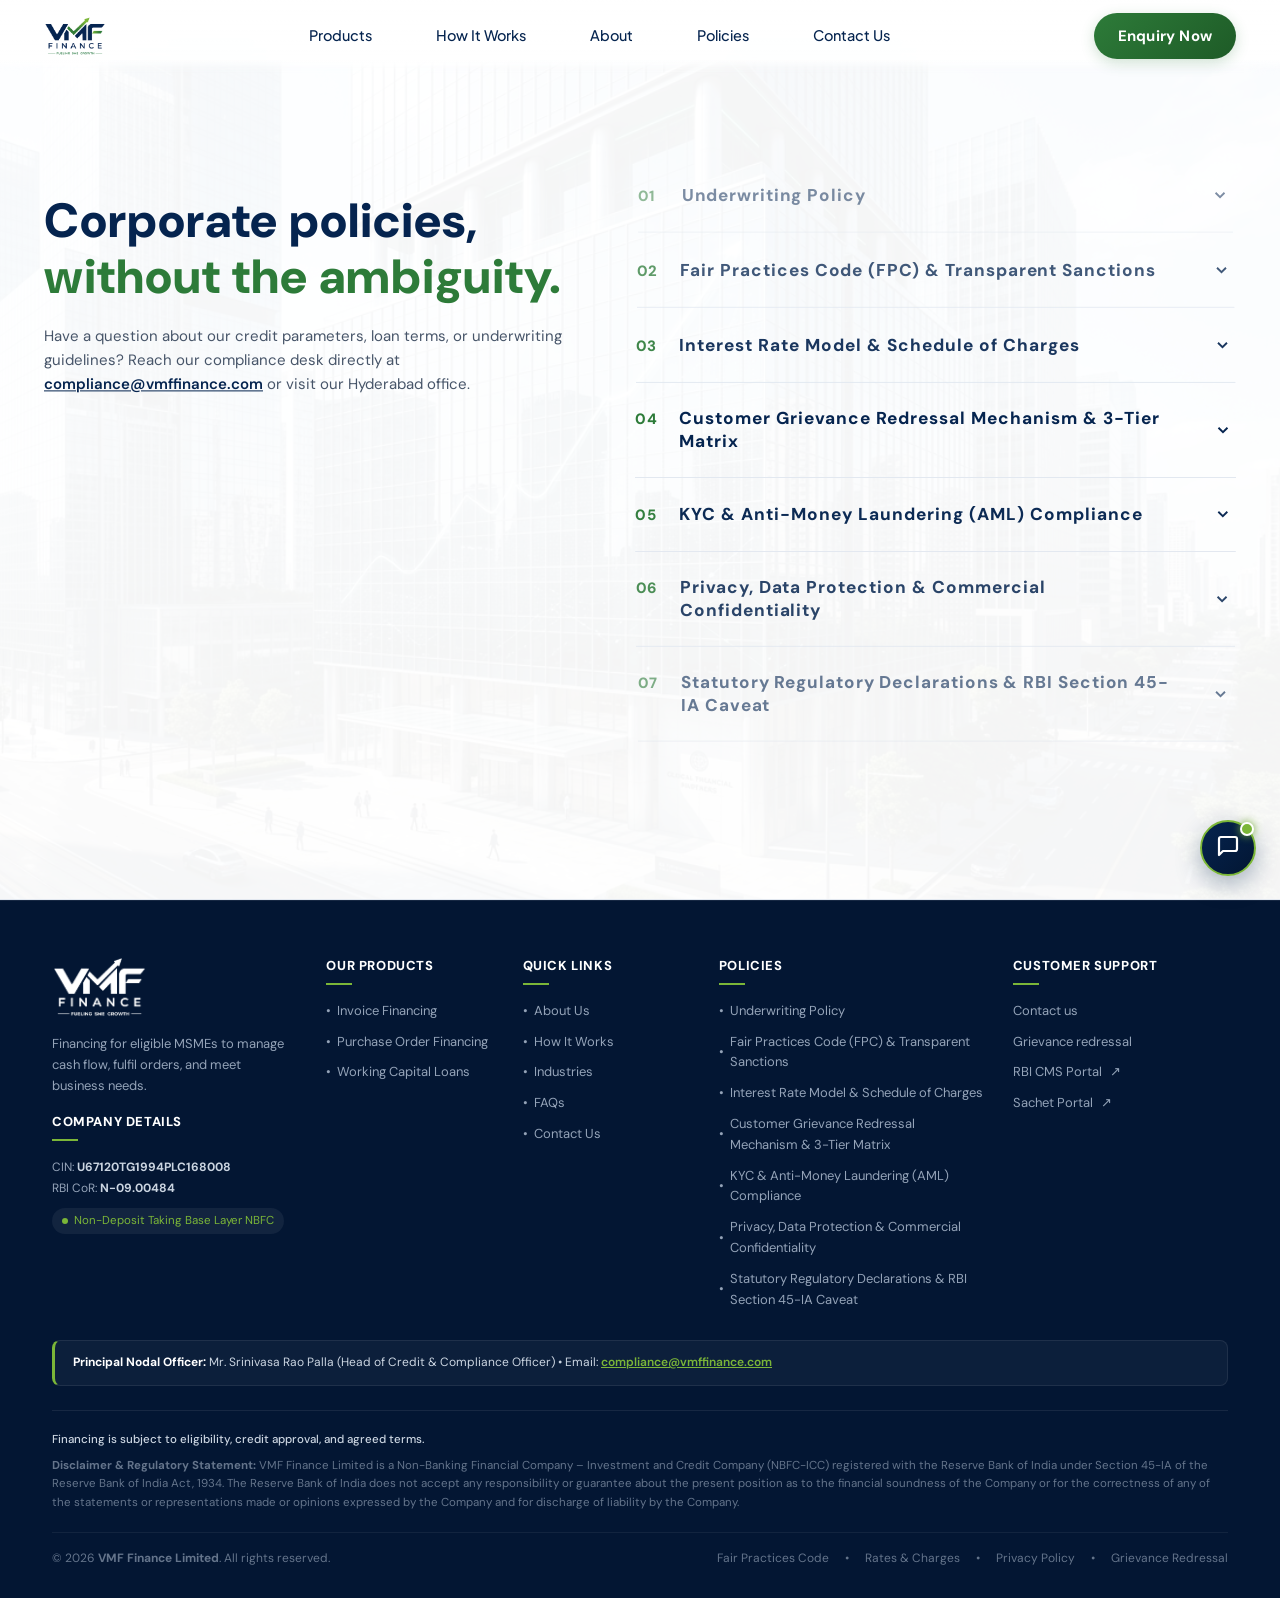
<file: policies.html>
<!DOCTYPE html>
<html lang="en">
<head>
  <meta charset="UTF-8">
  <meta name="viewport" content="width=device-width, initial-scale=1.0">
  <title>Corporate Policies & Governance | VMF Finance Limited</title>
  <meta name="description" content="Official Corporate Policies, Fair Practices Code, Credit Underwriting Framework, and Grievance Redressal Mechanism of VMF Finance Limited, an RBI-registered NBFC-ICC.">
  <link rel="preconnect" href="https://fonts.googleapis.com">
  <link rel="preconnect" href="https://fonts.gstatic.com" crossorigin>
  <link href="https://fonts.googleapis.com/css2?family=DM+Sans:ital,opsz,wght@0,9..40,100..1000;1,9..40,100..1000&family=Plus+Jakarta+Sans:wght@400;500;600;700;800&display=swap" rel="stylesheet">
  <link rel="icon" type="image/svg+xml" href="favicon.svg">
  <link rel="stylesheet" href="styles.css">
  <link rel="stylesheet" href="fintech-modern.css">
  <script>
    if ('scrollRestoration' in history) {
      history.scrollRestoration = 'manual';
    }
    function handlePolicyHash() {
      if (window.location.hash) {
        try {
          const target = document.querySelector(window.location.hash);
          if (target && target.classList.contains('arc-accordion-item')) {
            document.querySelectorAll('.arc-accordion-item.open').forEach(el => el.classList.remove('open'));
            target.classList.add('open');
            setTimeout(() => {
              target.scrollIntoView({ behavior: 'smooth', block: 'center' });
            }, 300);
          }
        } catch (e) {}
      }
    }
    window.addEventListener('DOMContentLoaded', handlePolicyHash);
    window.addEventListener('hashchange', handlePolicyHash);
  </script>
</head>
<body>

  <!-- Fixed Header Wrapper: Transparent Navbar with Fixed Position on Scroll -->
  <div class="site-header-fixed" id="siteHeader">
    <!-- Fixed Navbar (Transparent Background, Persistent on Scroll) -->
    <header class="main-nav" id="mainNavbar">
      <div class="container nav-flex">
        <a href="index.html" class="brand" title="VMF Finance Limited" aria-label="VMF Finance Limited Home">
          <img src="assets/vmf-logo-transparent.png" alt="VMF Finance Limited" class="brand-logo-img">
        </a>
        <nav class="nav-links" id="mainNavLinks">
          <a href="index.html#products" onclick="closeMobileNav()">Products</a>
          <a href="index.html#how-we-finance" onclick="closeMobileNav()">How It Works</a>
          <a href="index.html#about" onclick="closeMobileNav()">About</a>
          <a href="policies.html" class="active">Policies</a>
          <a href="index.html#contact" onclick="closeMobileNav()">Contact Us</a>
        </nav>
        <div class="nav-actions">
          <a href="index.html#contact" class="btn-cta header-enquiry-btn" style="text-decoration: none;"><span>Enquiry Now</span></a>
          <button class="mobile-toggle-btn" id="mobileToggleBtn" onclick="toggleMobileNav()" aria-label="Toggle navigation menu">
            <svg class="icon-hamburger" width="22" height="22" viewBox="0 0 24 24" fill="none" stroke="currentColor" stroke-width="2.2"><line x1="3" y1="6" x2="21" y2="6"/><line x1="3" y1="12" x2="21" y2="12"/><line x1="3" y1="18" x2="21" y2="18"/></svg>
            <svg class="icon-close" width="22" height="22" viewBox="0 0 24 24" fill="none" stroke="currentColor" stroke-width="2.2" style="display: none;"><line x1="18" y1="6" x2="6" y2="18"/><line x1="6" y1="6" x2="18" y2="18"/></svg>
          </button>
        </div>
      </div>
    </header>
  </div>

  <!-- ============================================================
       EXECUTIVE SPLIT ACCORDION POLICY SECTION (HOMEPAGE LIGHT STYLE)
       ============================================================ -->
  <main class="arc-split-section" id="policies">
    <div class="container">
      <div class="arc-split-grid">
        
        <!-- Left Column: Sticky Editorial Heading & Support Help -->
        <div class="arc-sticky-left">
          <h1 class="arc-headline">
            <span class="arc-headline-line">Corporate policies,</span>
            <span class="arc-headline-line arc-headline-highlight">without the ambiguity.</span>
          </h1>
          <p class="arc-subtext">
            Have a question about our credit parameters, loan terms, or underwriting guidelines? Reach our compliance desk directly at <a href="mailto:compliance@vmffinance.com">compliance@vmffinance.com</a> or visit our Hyderabad office.
          </p>

        </div>

        <!-- Right Column: Numbered Accordion List (01 to 07) (Dim-to-Bright Focus) -->
        <reveal-wrapper mode="focus" selector=".arc-accordion-item" class="arc-accordion-list">

          <!-- 01: Credit & Underwriting Policy -->
          <div class="arc-accordion-item" id="underwriting-policy">
            <button class="arc-accordion-header" onclick="toggleArcItem(this)">
              <div class="arc-title-group">
                <span class="arc-item-num">01</span>
                <h3 class="arc-item-title">Underwriting Policy</h3>
              </div>
              <div class="arc-chevron">
                <svg width="18" height="18" viewBox="0 0 24 24" fill="none" stroke="currentColor" stroke-width="2.5"><polyline points="6 9 12 15 18 9"/></svg>
              </div>
            </button>
            <div class="arc-accordion-body">
              <div class="arc-inner-clause">
                <strong>Cash-Flow & Transaction Discipline:</strong>
                A business's ability to generate cash flow, fulfil orders, collect receivables and meet repayment obligations is central to a sound credit assessment. VMF evaluates relevant commercial transactions, financial performance, banking conduct, buyer relationships and other applicable credit parameters.
              </div>
              <div class="arc-inner-clause">
                <strong>Multi-Factor Evaluation Criteria:</strong>
                We assess genuine commercial delivery proof, debtor creditworthiness, 12-month banking conduct, and cash-flow turnaround speed rather than relying solely on arbitrary physical real-estate collateral.
              </div>
              <div class="arc-inner-clause" style="font-size: 12.5px; color: var(--text-muted); background: var(--bg); padding: 12px; border-radius: 8px; border: 1px dashed var(--border); line-height: 1.5;">
                *Security, personal/corporate guarantees, receivable assignment and other credit support may be required depending on the facility structure. Every financing proposal is subject to due diligence, eligibility criteria, credit sanction, and mutually agreed documentation.
              </div>
            </div>
          </div>

          <!-- 02: Fair Practices Code & Transparent Sanction Standards -->
          <div class="arc-accordion-item" id="fair-practices-code">
            <button class="arc-accordion-header" onclick="toggleArcItem(this)">
              <div class="arc-title-group">
                <span class="arc-item-num">02</span>
                <h3 class="arc-item-title">Fair Practices Code (FPC) & Transparent Sanctions</h3>
              </div>
              <div class="arc-chevron">
                <svg width="18" height="18" viewBox="0 0 24 24" fill="none" stroke="currentColor" stroke-width="2.5"><polyline points="6 9 12 15 18 9"/></svg>
              </div>
            </button>
            <div class="arc-accordion-body">
              <div class="arc-inner-clause">
                <strong>Transparent Sanction Terms Mandate:</strong>
                Prior to executing any credit arrangement, every eligible borrower receives an individualized sanction schedule disclosing the sanctioned limit, effective Annual Percentage Rate (APR), itemized fees, tenure, and transparent repayment schedules. There are zero hidden costs.
              </div>
              <div class="arc-inner-clause">
                <strong>Non-Discriminatory & Transparent Lending:</strong>
                VMF does not discriminate on grounds of gender, caste, religion, or community. Loan terms and communications are provided in clear, understandable language.
              </div>
              <div class="arc-inner-clause">
                <strong>Ethical Recovery Standards:</strong>
                All collections and client communications are conducted strictly during standard business hours (08:00 to 19:00). We adhere to non-coercive recovery practices that strictly respect borrower dignity and personal privacy.
              </div>
            </div>
          </div>

          <!-- 03: Interest Rate Model & Schedule of Charges -->
          <div class="arc-accordion-item" id="interest-rate-policy">
            <button class="arc-accordion-header" onclick="toggleArcItem(this)">
              <div class="arc-title-group">
                <span class="arc-item-num">03</span>
                <h3 class="arc-item-title">Interest Rate Model & Schedule of Charges</h3>
              </div>
              <div class="arc-chevron">
                <svg width="18" height="18" viewBox="0 0 24 24" fill="none" stroke="currentColor" stroke-width="2.5"><polyline points="6 9 12 15 18 9"/></svg>
              </div>
            </button>
            <div class="arc-accordion-body">
              <div class="arc-inner-clause">
                <strong>Risk-Graduated Pricing:</strong>
                Interest rates are determined using a disciplined risk-based pricing framework incorporating cost of funds, borrower risk rating, transaction liquidity, and underlying debtor credit enhancement.
              </div>
              <div class="arc-inner-clause">
                <strong>Schedule of Indicative Charges:</strong>
                <div class="arc-table-responsive">
                  <table class="arc-table-light">
                    <thead>
                      <tr>
                        <th>Component</th>
                        <th>Computation Basis</th>
                        <th>Disclosure Standard</th>
                      </tr>
                    </thead>
                    <tbody>
                      <tr>
                        <td><strong>Interest Rate</strong></td>
                        <td>Annualized percentage tied to risk tier</td>
                        <td>Explicitly disclosed in Sanction Letter</td>
                      </tr>
                      <tr>
                        <td><strong>Processing Fee</strong></td>
                        <td>One-time upfront fee on sanctioned facility</td>
                        <td>Deducted upon disbursement or paid pre-closing</td>
                      </tr>
                      <tr>
                        <td><strong>Statutory Charges</strong></td>
                        <td>Stamp duty, Franking & ROC filing</td>
                        <td>At actuals backed by statutory receipts</td>
                      </tr>
                      <tr>
                        <td><strong>Default Charges</strong></td>
                        <td>Reasonable penal charges on overdue amounts</td>
                        <td>Non-compounded; no capitalization into principal</td>
                      </tr>
                    </tbody>
                  </table>
                </div>
              </div>
              <div class="arc-inner-clause">
                <strong>Fair Lending Regulatory Compliance:</strong>
                In strict compliance with RBI circulars on Fair Lending Practice, penalty for delayed payment is levied strictly as 'penal charges' and not as compounded penal interest added to the loan balance.
              </div>
            </div>
          </div>

          <!-- 04: Customer Grievance Redressal Mechanism & 3-Tier Escalation -->
          <div class="arc-accordion-item" id="grievance-redressal">
            <button class="arc-accordion-header" onclick="toggleArcItem(this)">
              <div class="arc-title-group">
                <span class="arc-item-num">04</span>
                <h3 class="arc-item-title">Customer Grievance Redressal Mechanism & 3-Tier Matrix</h3>
              </div>
              <div class="arc-chevron">
                <svg width="18" height="18" viewBox="0 0 24 24" fill="none" stroke="currentColor" stroke-width="2.5"><polyline points="6 9 12 15 18 9"/></svg>
              </div>
            </button>
            <div class="arc-accordion-body">
              <div class="arc-inner-clause">
                <strong>Structured 3-Tier Escalation Architecture:</strong>
                Borrowers may escalate unresolved queries, service issues, or dispute matters through our formal escalation framework:
              </div>
              <div class="arc-inner-clause">
                <div class="arc-table-responsive">
                  <table class="arc-table-light">
                    <thead>
                      <tr>
                        <th>Escalation Level</th>
                        <th>Designated Authority & Contact</th>
                        <th>Resolution SLA</th>
                      </tr>
                    </thead>
                    <tbody>
                      <tr>
                        <td><strong>Level 1: Operations Support</strong></td>
                        <td>Branch Desk / Operations Email:<br><code style="color: var(--green); font-weight: 700; background: var(--green-light); padding: 2px 6px; border-radius: 4px;">operations@vmffinance.com</code></td>
                        <td>Within 7 Working Days</td>
                      </tr>
                      <tr>
                        <td><strong>Level 2: Principal Nodal Officer</strong></td>
                        <td>
                          <strong>Mr. Srinivasa Rao Palla</strong> (Head of Credit & Compliance Officer)<br>
                          Email: <code style="color: var(--green); font-weight: 700; background: var(--green-light); padding: 2px 6px; border-radius: 4px;">compliance@vmffinance.com</code><br>
                          5th Floor, The Park View, Gachibowli, Hyderabad – 500032
                        </td>
                        <td>Within 15 Working Days</td>
                      </tr>
                      <tr>
                        <td><strong>Level 3: RBI Ombudsman</strong></td>
                        <td>
                          Reserve Bank of India Integrated Ombudsman Scheme<br>
                          Complaint Management System (CMS): <a href="https://cms.rbi.org.in" target="_blank" rel="noopener" style="color: var(--navy); text-decoration: underline; font-weight: 600;">https://cms.rbi.org.in</a>
                        </td>
                        <td>If unresolved within 30 days</td>
                      </tr>
                    </tbody>
                  </table>
                </div>
              </div>
            </div>
          </div>

          <!-- 05: KYC & Anti-Money Laundering (AML) Compliance -->
          <div class="arc-accordion-item" id="kyc-aml-policy">
            <button class="arc-accordion-header" onclick="toggleArcItem(this)">
              <div class="arc-title-group">
                <span class="arc-item-num">05</span>
                <h3 class="arc-item-title">KYC & Anti-Money Laundering (AML) Compliance</h3>
              </div>
              <div class="arc-chevron">
                <svg width="18" height="18" viewBox="0 0 24 24" fill="none" stroke="currentColor" stroke-width="2.5"><polyline points="6 9 12 15 18 9"/></svg>
              </div>
            </button>
            <div class="arc-accordion-body">
              <div class="arc-inner-clause">
                <strong>Customer Due Diligence (CDD) Standards:</strong>
                VMF complies with the Prevention of Money Laundering Act (PMLA), 2002 and RBI KYC Master Directions. Prior to credit sanction, all applicants must submit verified business registration (Certificate of Incorporation / Partnership Deed / Udyam Certificate), PAN, GSTIN, registered address proof, and identify Natural Persons qualifying as Ultimate Beneficial Owners (UBO).
              </div>
              <div class="arc-inner-clause">
                <strong>Ongoing Transaction Monitoring:</strong>
                Credit facilities are disbursed and repaid solely through verifiable institutional banking channels to prevent financial fraud and ensure complete commercial authenticity.
              </div>
            </div>
          </div>

          <!-- 06: Privacy, Data Protection & Commercial Confidentiality -->
          <div class="arc-accordion-item" id="privacy-policy">
            <button class="arc-accordion-header" onclick="toggleArcItem(this)">
              <div class="arc-title-group">
                <span class="arc-item-num">06</span>
                <h3 class="arc-item-title">Privacy, Data Protection & Commercial Confidentiality</h3>
              </div>
              <div class="arc-chevron">
                <svg width="18" height="18" viewBox="0 0 24 24" fill="none" stroke="currentColor" stroke-width="2.5"><polyline points="6 9 12 15 18 9"/></svg>
              </div>
            </button>
            <div class="arc-accordion-body">
              <div class="arc-inner-clause">
                <strong>Confidentiality of Commercial Information:</strong>
                We understand that trade invoices, supplier contracts, purchase orders, buyer lists, and bank statements represent sensitive commercial property. VMF maintains rigorous physical, technical, and operational safeguards to protect customer data.
              </div>
              <div class="arc-inner-clause">
                <strong>Restricted Information Sharing:</strong>
                Borrower financial records are accessed strictly for credit appraisal, facility servicing, statutory reporting to authorized Credit Information Companies (CIBIL, Experian, CRIF High Mark, Equifax), and compliance with judicial or regulatory authorities under applicable laws.
              </div>
            </div>
          </div>

          <!-- 07: Statutory RBI Regulatory Declarations & Section 45-IA Caveat -->
          <div class="arc-accordion-item" id="statutory-declarations">
            <button class="arc-accordion-header" onclick="toggleArcItem(this)">
              <div class="arc-title-group">
                <span class="arc-item-num">07</span>
                <h3 class="arc-item-title">Statutory Regulatory Declarations & RBI Section 45-IA Caveat</h3>
              </div>
              <div class="arc-chevron">
                <svg width="18" height="18" viewBox="0 0 24 24" fill="none" stroke="currentColor" stroke-width="2.5"><polyline points="6 9 12 15 18 9"/></svg>
              </div>
            </button>
            <div class="arc-accordion-body">
              <div class="arc-inner-clause">
                <strong>Corporate Identity & Statutory Registration:</strong><br>
                &bull; <strong>Legal Name:</strong> VMF Finance Limited<br>
                &bull; <strong>Corporate Identity Number (CIN):</strong> U67120TG1994PLC168008<br>
                &bull; <strong>RBI Certificate of Registration (CoR):</strong> N-09.00484<br>
                &bull; <strong>Date of Registration:</strong> 09 February 1994<br>
                &bull; <strong>Classification:</strong> Non-Banking Financial Company – Investment & Credit Company (NBFC-ICC), Non-Deposit Taking<br>
                &bull; <strong>Regulatory Layer:</strong> Base Layer under RBI Scale-Based Regulation
              </div>
              <div class="arc-inner-clause" style="background: var(--bg); padding: 14px; border-radius: 8px; border: 1px solid var(--border); font-size: 12.5px; color: var(--text-muted); line-height: 1.6;">
                <strong style="color: var(--navy);">Statutory Regulatory Oversight:</strong><br>
                Operating in strict adherence to Section 45-IA of the RBI Act, 1934 and Master Directions for Base Layer NBFC-ICCs. Formal regulatory disclaimers and statutory notices are permanently maintained in the institutional footnote below.
              </div>
            </div>
          </div>

        </reveal-wrapper>
      </div>
    </div>
  </main>

  <!-- ============================================================
       PERFECTED INSTITUTIONAL FOOTER
       ============================================================ -->
  <footer class="site-footer">
    <div class="container">
      <div class="footer-grid">
        <!-- Col 1: About VMF & Company Details -->
        <div>
          <div class="footer-brand">
            <img src="assets/vmf-logo-white.png" alt="VMF Finance Limited" class="footer-logo-img">
          </div>
          <p style="line-height: 1.6; margin-bottom: 16px; font-size: 13px; color: #94A3B8;">
            Financing for eligible MSMEs to manage cash flow, fulfil orders, and meet business needs.
          </p>
          <div class="footer-col-title" style="margin-top: 14px;">Company Details</div>
          <div style="font-size: 12px; color: #94A3B8; line-height: 1.7; margin-bottom: 10px;">
            CIN: <strong style="color: #CBD5E1;">U67120TG1994PLC168008</strong><br>
            RBI CoR: <strong style="color: #CBD5E1;">N-09.00484</strong>
          </div>
          <div style="display: inline-flex; align-items: center; gap: 6px; font-size: 11.5px; background: rgba(255,255,255,0.06); padding: 4px 10px; border-radius: 999px; color: var(--lime);">
            <span style="width: 6px; height: 6px; border-radius: 50%; background: var(--lime);"></span>
            Non-Deposit Taking Base Layer NBFC
          </div>
        </div>

        <!-- Col 2: Our Products -->
        <div>
          <div class="footer-col-title">Our Products</div>
          <ul class="footer-links-list">
            <li><a href="index.html#products"><span>&bull;</span> Invoice Financing</a></li>
            <li><a href="index.html#products"><span>&bull;</span> Purchase Order Financing</a></li>
            <li><a href="index.html#products"><span>&bull;</span> Working Capital Loans</a></li>
          </ul>
        </div>

        <!-- Col 3: Quick Links (Down by down vertical list) -->
        <div>
          <div class="footer-col-title">Quick Links</div>
          <ul class="footer-links-list">
            <li><a href="index.html#about"><span>&bull;</span> About Us</a></li>
            <li><a href="index.html#how-we-finance"><span>&bull;</span> How It Works</a></li>
            <li><a href="index.html#industries"><span>&bull;</span> Industries</a></li>
            <li><a href="index.html#faq"><span>&bull;</span> FAQs</a></li>
            <li><a href="index.html#contact"><span>&bull;</span> Contact Us</a></li>
          </ul>
        </div>

        <!-- Col 4: Policies -->
        <div>
          <div class="footer-col-title">Policies</div>
          <ul class="footer-links-list">
            <li><a href="policies.html#underwriting-policy"><span>&bull;</span> Underwriting Policy</a></li>
            <li><a href="policies.html#fair-practices-code"><span>&bull;</span> Fair Practices Code (FPC) &amp; Transparent Sanctions</a></li>
            <li><a href="policies.html#interest-rate-policy"><span>&bull;</span> Interest Rate Model &amp; Schedule of Charges</a></li>
            <li><a href="policies.html#grievance-redressal"><span>&bull;</span> Customer Grievance Redressal Mechanism &amp; 3-Tier Matrix</a></li>
            <li><a href="policies.html#kyc-aml-policy"><span>&bull;</span> KYC &amp; Anti-Money Laundering (AML) Compliance</a></li>
            <li><a href="policies.html#privacy-policy"><span>&bull;</span> Privacy, Data Protection &amp; Commercial Confidentiality</a></li>
            <li><a href="policies.html#statutory-declarations"><span>&bull;</span> Statutory Regulatory Declarations &amp; RBI Section 45-IA Caveat</a></li>
          </ul>
        </div>

        <!-- Col 5: Customer Support -->
        <div>
          <div class="footer-col-title">Customer support</div>
          <ul class="footer-links-list">
            <li><a href="index.html#contact">Contact us</a></li>
            <li><a href="#grievance-redressal">Grievance redressal</a></li>
            <li><a href="https://cms.rbi.org.in" target="_blank" rel="noopener noreferrer">RBI CMS Portal <span style="font-family: system-ui, sans-serif; font-size: 13px; margin-left: 2px;">↗</span></a></li>
            <li><a href="https://sachet.rbi.org.in" target="_blank" rel="noopener noreferrer">Sachet Portal <span style="font-family: system-ui, sans-serif; font-size: 13px; margin-left: 2px;">↗</span></a></li>
          </ul>
        </div>
      </div>
      <!-- Grievance Nodal Officer Highlight Strip -->
      <div class="footer-nodal-strip">
        <div>
          <strong>Principal Nodal Officer:</strong> Mr. Srinivasa Rao Palla (Head of Credit &amp; Compliance Officer) &bull; Email: <a href="mailto:compliance@vmffinance.com">compliance@vmffinance.com</a>
        </div>
      </div>

      <!-- Statutory Disclaimers -->
      <div class="footer-disclaimer-box">
        <p style="margin-bottom: 8px; color: #CBD5E1; font-weight: 500;">
          Financing is subject to eligibility, credit approval, and agreed terms.
        </p>
        <p style="margin-bottom: 0;">
          <strong>Disclaimer &amp; Regulatory Statement:</strong> VMF Finance Limited is a Non-Banking Financial Company – Investment and Credit Company (NBFC-ICC) registered with the Reserve Bank of India under Section 45-IA of the Reserve Bank of India Act, 1934. The Reserve Bank of India does not accept any responsibility or guarantee about the present position as to the financial soundness of the Company or for the correctness of any of the statements or representations made or opinions expressed by the Company and for discharge of liability by the Company.
        </p>
      </div>

      <!-- Sub-Footer Bottom Bar -->
      <div class="footer-bottom-bar">
        <div>
          &copy; 2026 <strong>VMF Finance Limited</strong>. All rights reserved.
        </div>
        <div class="footer-bottom-links">
          <a href="policies.html#fair-practices-code">Fair Practices Code</a>
          <span>&bull;</span>
          <a href="policies.html#interest-rate-policy">Rates &amp; Charges</a>
          <span>&bull;</span>
          <a href="policies.html#privacy-policy">Privacy Policy</a>
          <span>&bull;</span>
          <a href="policies.html#grievance-redressal">Grievance Redressal</a>
        </div>
      </div>
    </div>
  </footer>

  <!-- Application Modal -->
  <div class="modal-backdrop" id="appModal" onclick="closeModalOnBackdrop(event)">
    <div class="modal-dialog">
      <button class="modal-close" onclick="closeAppModal()">&times;</button>
      <div style="margin-bottom: 18px;">
        <h3 id="modalFacilityTitle" style="font-size: 22px; color: var(--navy); margin-top: 0;">Apply for MSME Financing</h3>
        <p style="font-size: 13px; color: var(--text-muted);">
          Our credit desk will review your submission and initiate transaction evaluation.
        </p>
      </div>

      <form onsubmit="handleModalSubmit(event)">
        <div class="form-group">
          <label for="modalFacilityInput">Selected Facility</label>
          <input type="text" id="modalFacilityInput" class="form-control" readonly aria-label="Selected Financing Facility" style="font-weight: 700; color: var(--navy); background: #EEF2F6;">
        </div>

        <div class="form-row">
          <div class="form-group">
            <label for="mBusinessName">Business Name *</label>
            <input type="text" id="mBusinessName" class="form-control" placeholder="Company Legal Name" required>
          </div>
          <div class="form-group">
            <label for="mContactPerson">Contact Person *</label>
            <input type="text" id="mContactPerson" class="form-control" placeholder="Full Name" required>
          </div>
        </div>

        <div class="form-row">
          <div class="form-group">
            <label for="mPhone">Phone Number *</label>
            <input type="tel" id="mPhone" class="form-control" placeholder="+91 98765 43210" required>
          </div>
          <div class="form-group">
            <label for="mFundingAmt">Required Funding Amount *</label>
            <input type="text" id="mFundingAmt" class="form-control" placeholder="e.g. ₹ 45 Lakhs" required>
          </div>
        </div>

        <div class="form-group">
          <label for="mCity">City / State</label>
          <input type="text" id="mCity" class="form-control" placeholder="e.g. Hyderabad, Telangana">
        </div>

        <div style="font-size: 11.5px; color: var(--text-muted); margin-bottom: 18px;">
          ✓ Fully compliant with RBI regulatory disclosure mandates.
        </div>

        <button type="submit" class="btn-cta" style="width: 100%; justify-content: center; padding: 12px;"><span>Submit Request to Underwriting Desk</span></button>
      </form>
    </div>
  </div>

  <!-- Success Confirmation Modal -->
  <div class="modal-backdrop" id="successModal">
    <div class="modal-dialog" style="text-align: center; max-width: 400px; padding: 28px 24px;">
      <div style="width: 56px; height: 56px; background: var(--green-light); color: var(--green); border-radius: 50%; display: flex; align-items: center; justify-content: center; font-size: 28px; margin: 0 auto 16px auto;">
        ✓
      </div>
      <h3 style="font-size: 22px; color: var(--navy); margin-bottom: 8px;">Application Registered</h3>
      <p style="font-size: 14px; color: var(--text-muted); line-height: 1.6; margin-bottom: 16px;">
        Thank you for submitting your funding requirement to VMF Finance Limited. Our underwriting desk will evaluate your transaction details and reach out within 24–48 hours.
      </p>
      <div style="background: var(--bg); border: 1px dashed var(--border); border-radius: 8px; padding: 12px; font-size: 12px; color: var(--navy); margin-bottom: 20px;">
        Docket Reference: <strong id="successDocketId" style="color: var(--green);">VMF-APP-2026-8841</strong>
      </div>
      <button class="btn-cta" style="width: 100%; justify-content: center;" onclick="closeSuccessModal()">Close</button>
    </div>
  </div>

  <!-- ============================================================
       FLOATING INTERACTIVE CHATBOT (VMF FINANCING ASSISTANT)
       ============================================================ -->
  <div class="vmf-chatbot-widget" id="vmfChatbot">
    <!-- Trigger Button -->
    <button class="vmf-chat-trigger" id="vmfChatTrigger" onclick="toggleChatbot()" aria-label="Open VMF Assistant">
      <div id="chatTriggerIcon">
        <svg width="24" height="24" viewBox="0 0 24 24" fill="none" stroke="currentColor" stroke-width="2.2" stroke-linecap="round" stroke-linejoin="round">
          <path d="M21 15a2 2 0 0 1-2 2H7l-4 4V5a2 2 0 0 1 2-2h14a2 2 0 0 1 2 2z"></path>
        </svg>
      </div>
      <span class="chat-trigger-pulse"></span>
    </button>

    <!-- Chat Window Modal -->
    <div class="vmf-chat-window" id="vmfChatWindow" style="display: none;">
      <div class="chat-header">
        <div class="chat-header-info">
          <div class="chat-bot-avatar">
            <svg width="20" height="20" viewBox="0 0 24 24" fill="none" stroke="#FFFFFF" stroke-width="2.2"><path d="M12 2a2 2 0 0 1 2 2v2a2 2 0 0 1-2 2 2 2 0 0 1-2-2V4a2 2 0 0 1 2-2z"/><rect x="4" y="8" width="16" height="12" rx="2"/><circle cx="9" cy="13" r="1.5" fill="#7BB638"/><circle cx="15" cy="13" r="1.5" fill="#7BB638"/><path d="M9 17h6"/></svg>
          </div>
          <div>
            <div class="chat-bot-title">VMF Finance Assistant</div>
            <div class="chat-bot-status"><span class="chat-online-dot"></span> Online &bull; Instant Support</div>
          </div>
        </div>
        <button class="chat-close-btn" onclick="toggleChatbot()" aria-label="Close Chat">
          <svg width="18" height="18" viewBox="0 0 24 24" fill="none" stroke="currentColor" stroke-width="2.5"><line x1="18" y1="6" x2="6" y2="18"/><line x1="6" y1="6" x2="18" y2="18"/></svg>
        </button>
      </div>

      <div class="chat-messages" id="chatMessages">
        <div class="chat-msg bot-msg">
          <div class="chat-bubble">
            <strong>Hello! 👋 Welcome to VMF Finance.</strong><br>
            How can I help you today? Explore our 3 financing products, check required documents, or ask any doubts about eligibility and process.
          </div>
        </div>

        <div class="chat-quick-chips" id="chatQuickChips">
          <button type="button" class="chat-chip" onclick="handleQuickChip('products')">💼 Our 3 Products</button>
          <button type="button" class="chat-chip" onclick="handleQuickChip('invoice')">📄 Invoice Financing</button>
          <button type="button" class="chat-chip" onclick="handleQuickChip('po')">📦 PO Financing</button>
          <button type="button" class="chat-chip" onclick="handleQuickChip('wc')">⚡ Working Capital</button>
          <button type="button" class="chat-chip" onclick="handleQuickChip('docs')">📑 Documents Needed</button>
          <button type="button" class="chat-chip" onclick="handleQuickChip('eligibility')">🎯 Eligibility</button>
          <button type="button" class="chat-chip" onclick="handleQuickChip('rates')">📈 Rates &amp; Terms</button>
          <button type="button" class="chat-chip" onclick="handleQuickChip('apply')">🚀 Apply Now</button>
        </div>
      </div>

      <form class="chat-input-bar" id="chatForm" onsubmit="handleChatSubmit(event)">
        <input type="text" id="chatUserInput" placeholder="Type your question or doubt..." autocomplete="off">
        <button type="submit" class="chat-send-btn" aria-label="Send">
          <svg width="16" height="16" viewBox="0 0 24 24" fill="none" stroke="currentColor" stroke-width="2.2"><line x1="22" y1="2" x2="11" y2="13"/><polygon points="22 2 15 22 11 13 2 9 22 2"/></svg>
        </button>
      </form>
    </div>
  </div>

  <!-- Smooth Scroll & Animation Libraries (Lenis & GSAP) -->
  <script src="assets/lenis.min.js"></script>
  <script src="assets/gsap.min.js"></script>
  <script src="assets/ScrollTrigger.min.js"></script>
  <script src="assets/CustomEase.min.js"></script>
  <script src="script.js"></script>
</body>
</html>
</file>
<file: styles.css>
/* ==========================================================================
   VMF FINANCE LIMITED - STYLE A: STICKY SPLIT-SCROLL ARCHITECTURE
   Strict Corporate VMF Color Palette:
     - Deep Navy: #05244F (Primary), #031633 (Dark), #0C3875 (Light)
     - Growth Green: #2D7B39 (Growth), #1E5B27 (Dark), #EAF5EC (Light)
     - Lime Accent: #7BB638 (Accent), #5D9125 (Dark), #F2F9E8 (Light)
     - Neutrals: #0F172A (Text Dark), #334155 (Body), #52627A (Muted)
                 #E2E8F0 (Border), #CBD5E1 (Border Focus), #F8FAFC (BG), #FFFFFF (Surface)
   ========================================================================== */

:root {
  --bg: #FFFFFF;
  --surface: #FFFFFF;
  --navy: #05244F;
  --navy-dark: #031633;
  --navy-light: #0C3875;
  --green: #2D7B39;
  --green-dark: #1E5B27;
  --green-light: #EAF5EC;
  --lime: #7BB638;
  --lime-dark: #5D9125;
  --lime-light: #F2F9E8;
  --text: #0F172A;
  --text-body: #1E293B;
  --text-muted: #475569; /* WCAG AA & AAA compliant 4.9:1 contrast on white */
  --border: #E2E8F0;
  --border-focus: #CBD5E1;
  --shadow-sm: 0 2px 6px rgba(5, 36, 79, 0.04);
  --shadow: 0 10px 25px -5px rgba(5, 36, 79, 0.08);
  --shadow-hover: 0 18px 36px -6px rgba(5, 36, 79, 0.12);
  --font-h: 'DM Sans', -apple-system, BlinkMacSystemFont, 'Segoe UI', Roboto, sans-serif;
  --font-b: 'DM Sans', -apple-system, BlinkMacSystemFont, 'Segoe UI', Roboto, sans-serif;
  --font-body: 'DM Sans', -apple-system, BlinkMacSystemFont, 'Segoe UI', Roboto, sans-serif;
  --radius-sm: 6px;
  --radius-md: 12px;
  --radius-lg: 18px;
}

/* Base & Reset - Universal DM Sans Typography */
*,
*::before,
*::after {
  margin: 0;
  padding: 0;
  box-sizing: border-box;
  font-family: 'DM Sans', -apple-system, BlinkMacSystemFont, 'Segoe UI', Roboto, sans-serif;
}

html,
body,
button,
input,
select,
textarea,
optgroup {
  font-family: 'DM Sans', -apple-system, BlinkMacSystemFont, 'Segoe UI', Roboto, sans-serif;
}

html {
  scroll-behavior: smooth;
  font-size: 16px;
  overflow-x: hidden;
  width: 100%;
}

body {
  font-family: var(--font-b);
  background: var(--bg);
  color: var(--text-body);
  line-height: 1.6;
  -webkit-font-smoothing: antialiased;
  overflow-x: hidden;
  width: 100%;
}

h1,
h2,
h3,
h4,
h5 {
  font-family: var(--font-h);
  color: var(--navy);
  line-height: 1.2;
  font-weight: 850;
  letter-spacing: 1px !important;
}

/* Universal Section Headings 1px Letter Spacing */
.section-title,
.two-line-title,
.hero-h1,
.hero-h1-line,
.social-proof-title,
.contact-v2-title,
.contact-v2-card-title,
.prefooter-rect-title,
.prod-3d-card h3,
.pillar-card h4,
.step-title,
.about-val-name,
.faq-question,
.governance-title {
  letter-spacing: 1px !important;
}

a {
  color: var(--navy);
  text-decoration: none;
  transition: color 0.2s ease;
}

a:hover {
  color: var(--green);
}

/* Container & Sections */
.container {
  max-width: 1240px;
  margin: 0 auto;
  padding: 0 24px;
}

.section {
  padding: 65px 0;
  border-bottom: 1px solid var(--border);
  position: relative;
  width: 100%;
}

/* Style Chips & Badges */
.style-chip {
  display: inline-flex;
  align-items: center;
  gap: 6px;
  background: var(--lime-light);
  color: var(--green-dark);
  border: 1px solid #D6EBB8;
  padding: 5px 14px;
  border-radius: 999px;
  font-size: 11px;
  font-weight: 800;
  text-transform: uppercase;
  letter-spacing: 0.5px;
  margin-bottom: 14px;
}

.style-chip-navy {
  background: var(--navy);
  color: var(--lime);
  border: 1px solid var(--navy-light);
}

/* Fixed Header System: Persistent on Scroll with Transparent Background */
.site-header-fixed {
  position: fixed;
  top: 0;
  left: 0;
  right: 0;
  width: 100%;
  z-index: 1000;
  transition: transform 0.25s ease;
}

/* Regulatory Top Strip */
.top-strip {
  background: var(--navy-dark);
  color: #CBD5E1;
  font-size: 12px;
  padding: 8px 0;
  border-bottom: 1px solid rgba(255, 255, 255, 0.08);
  transition: max-height 0.25s ease, opacity 0.25s ease, padding 0.25s ease;
  overflow: hidden;
  max-height: 45px;
}

.site-header-fixed.nav-scrolled .top-strip {
  max-height: 0;
  opacity: 0;
  padding: 0;
  border-bottom: none;
}

.top-flex {
  display: flex;
  justify-content: space-between;
  align-items: center;
  flex-wrap: wrap;
  gap: 10px;
}

.reg-tag {
  display: inline-flex;
  align-items: center;
  gap: 8px;
}

.reg-dot {
  width: 7px;
  height: 7px;
  background: var(--lime);
  border-radius: 50%;
  box-shadow: 0 0 6px var(--lime);
}

/* Fixed Navbar (Transparent Background on Top and on Scroll) */
.main-nav {
  background: transparent;
  backdrop-filter: blur(12px);
  -webkit-backdrop-filter: blur(12px);
  border-bottom: 1px solid rgba(226, 232, 240, 0.35);
  padding: 13px 0;
  width: 100%;
  transition: padding 0.25s cubic-bezier(0.16, 1, 0.3, 1), border-color 0.25s ease, box-shadow 0.25s ease;
}

.site-header-fixed.nav-scrolled .main-nav,
.main-nav.nav-scrolled {
  background: transparent !important;
  backdrop-filter: blur(16px);
  -webkit-backdrop-filter: blur(16px);
  padding: 8px 0;
  border-bottom: 1px solid rgba(226, 232, 240, 0.65);
  box-shadow: 0 4px 20px rgba(5, 36, 79, 0.05);
}

/* Persistent Header Entering Footer: Pure solid white backdrop to guarantee 100% logo and nav contrast */
.site-header-fixed.nav-over-footer .main-nav,
.main-nav.nav-over-footer {
  background: #FFFFFF !important;
  backdrop-filter: blur(20px) !important;
  -webkit-backdrop-filter: blur(20px) !important;
  border-bottom: 1px solid rgba(226, 232, 240, 0.95) !important;
  box-shadow: 0 6px 26px rgba(5, 36, 79, 0.16) !important;
}

.site-header-fixed.nav-over-footer .brand-logo-img,
.main-nav.nav-over-footer .brand-logo-img {
  opacity: 1 !important;
  filter: none !important;
}

.site-header-fixed.nav-over-footer .nav-links a {
  color: var(--navy, #082751) !important;
}

.site-header-fixed.nav-over-footer .mobile-toggle-btn {
  color: var(--navy, #082751) !important;
}

.nav-flex {
  display: flex;
  justify-content: space-between;
  align-items: center;
}

.brand {
  display: flex;
  align-items: center;
  text-decoration: none;
}

.brand-logo-img {
  height: 70px;
  width: auto;
  display: block;
  object-fit: contain;
  transition: transform 0.2s ease, opacity 0.2s ease;
  image-rendering: -webkit-optimize-contrast;
}

.brand:hover .brand-logo-img {
  opacity: 0.92;
  transform: translateY(-1px);
}

.brand-logo-sq {
  width: 42px;
  height: 42px;
  background: var(--navy);
  border-radius: 10px;
  display: flex;
  align-items: center;
  justify-content: center;
  font-family: var(--font-h);
  font-weight: 800;
  color: var(--lime);
  font-size: 22px;
  border: 2px solid var(--lime);
  box-shadow: 0 2px 8px rgba(5, 36, 79, 0.15);
}

.brand-text-col {
  display: flex;
  flex-direction: column;
}

.brand-name {
  font-family: var(--font-h);
  font-size: 20px;
  font-weight: 800;
  color: var(--navy);
  letter-spacing: -0.2px;
  line-height: 1.1;
}

.brand-sub {
  font-size: 11px;
  font-weight: 600;
  color: var(--green);
  letter-spacing: 0.4px;
}

.nav-links {
  display: flex;
  gap: 36px;
  align-items: center;
}

.nav-links a {
  font-size: 16.5px;
  font-weight: 600;
  color: var(--navy);
  text-decoration: none;
  transition: all 0.2s ease;
  position: relative;
  padding: 6px 0;
}

.nav-links a::after {
  content: '';
  position: absolute;
  bottom: 0;
  left: 0;
  width: 0%;
  height: 2px;
  background: var(--lime);
  transition: width 0.2s ease;
}

.nav-links a:hover,
.nav-links a.active {
  color: var(--green);
}

.nav-links a:hover::after,
.nav-links a.active::after {
  width: 100%;
}

.nav-actions {
  display: flex;
  align-items: center;
  gap: 12px;
}

.nav-actions .header-enquiry-btn,
.nav-actions .btn-cta {
  padding: 11px 24px;
  font-size: 15px;
  font-weight: 700;
  border-radius: 999px;
  letter-spacing: 0.2px;
  box-shadow: 0 4px 14px rgba(45, 123, 57, 0.22);
}

/* Mobile Toggle Button */
.mobile-toggle-btn {
  display: none;
  background: transparent;
  border: 1px solid var(--border);
  border-radius: 8px;
  width: 40px;
  height: 40px;
  align-items: center;
  justify-content: center;
  color: var(--navy);
  cursor: pointer;
  padding: 0;
  transition: all 0.2s ease;
}

.mobile-toggle-btn:hover {
  background: var(--bg);
  border-color: var(--border-focus);
}


/* Button Components with Micro-Animations */
.btn-cta {
  background: var(--green);
  color: #FFFFFF;
  padding: 10px 22px;
  border-radius: 8px;
  font-weight: 700;
  font-size: 13px;
  text-decoration: none;
  transition: transform 0.22s cubic-bezier(0.16, 1, 0.3, 1), box-shadow 0.22s ease, background 0.22s ease;
  border: none;
  cursor: pointer;
  display: inline-flex;
  align-items: center;
  gap: 8px;
  position: relative;
  overflow: hidden;
}

.btn-cta::after {
  content: '';
  position: absolute;
  top: -50%;
  left: -75%;
  width: 50%;
  height: 200%;
  background: linear-gradient(90deg, transparent, rgba(255, 255, 255, 0.3), transparent);
  transform: rotate(25deg);
  transition: left 0.65s cubic-bezier(0.16, 1, 0.3, 1);
  pointer-events: none;
}

.btn-cta:hover::after {
  left: 140%;
}

.btn-cta:hover,
.header-enquiry-btn:hover,
.nav-actions a.btn-cta:hover {
  background: var(--green-dark);
  color: #FFFFFF !important;
  box-shadow: 0 6px 18px rgba(45, 123, 57, 0.35);
  transform: translateY(-2px);
}

.btn-cta:active {
  transform: scale(0.97);
}

.btn-cta svg {
  transition: transform 0.25s cubic-bezier(0.16, 1, 0.3, 1);
}

.btn-cta:hover svg {
  transform: translateX(4px);
  stroke: #FFFFFF !important;
  color: #FFFFFF !important;
}

.btn-cta,
.btn-cta span,
.header-enquiry-btn,
.header-enquiry-btn span {
  color: #FFFFFF !important;
}

.btn-cta:hover,
.btn-cta:hover span,
.header-enquiry-btn:hover,
.header-enquiry-btn:hover span,
.btn-cta:focus,
.header-enquiry-btn:focus,
.nav-actions a.btn-cta:hover,
.nav-actions a.btn-cta:hover span {
  color: #FFFFFF !important;
}

.btn-cta svg,
.header-enquiry-btn svg,
.btn-cta:hover svg,
.header-enquiry-btn:hover svg {
  stroke: #FFFFFF !important;
  color: #FFFFFF !important;
}


.btn-outline {
  background: transparent;
  color: var(--navy);
  border: 1.5px solid var(--navy);
  padding: 9px 20px;
  border-radius: 8px;
  font-weight: 700;
  font-size: 13px;
  text-decoration: none;
  transition: all 0.22s cubic-bezier(0.16, 1, 0.3, 1);
  cursor: pointer;
  display: inline-flex;
  align-items: center;
  gap: 8px;
}

.btn-outline:hover {
  background: var(--navy);
  color: #FFFFFF;
  transform: translateY(-2px);
  box-shadow: 0 4px 14px rgba(5, 36, 79, 0.15);
}

.btn-outline:active {
  transform: scale(0.97);
}

/* ============================================================
   STICKY SPLIT-SCROLL CORE ARCHITECTURE
   ============================================================ */
.sticky-split-grid {
  display: grid;
  grid-template-columns: 0.9fr 1.1fr;
  gap: 55px;
  align-items: start;
}

.sticky-col {
  position: sticky;
  top: 90px;
  padding-right: 15px;
}

.sticky-col h2 {
  font-family: var(--font-h);
  font-size: 36px;
  font-weight: 800;
  color: var(--navy);
  margin-bottom: 14px;
  letter-spacing: -0.5px;
}

.sticky-col p {
  font-size: 15px;
  color: var(--text-muted);
  line-height: 1.65;
  margin-bottom: 24px;
}

.sticky-info-card {
  background: var(--surface);
  border: 1px solid var(--border);
  border-left: 4px solid var(--green);
  padding: 20px;
  border-radius: var(--radius-md);
  font-size: 13px;
  line-height: 1.6;
  box-shadow: var(--shadow-sm);
  margin-bottom: 24px;
}

.sticky-info-card strong {
  color: var(--navy);
  display: block;
  margin-bottom: 4px;
  font-size: 14px;
}

/* Scrolling Cards Column */
.scroll-cards-col {
  display: flex;
  flex-direction: column;
  gap: 22px;
}

.scroll-card {
  background: var(--surface);
  border: 1px solid var(--border);
  border-radius: var(--radius-md);
  padding: 28px;
  box-shadow: var(--shadow-sm);
  border-left: 4px solid var(--navy);
  transition: all 0.25s ease;
}

.scroll-card:hover {
  transform: translateX(6px);
  border-left-color: var(--lime);
  box-shadow: var(--shadow);
}

.scroll-card-num {
  font-size: 11px;
  font-weight: 800;
  color: var(--green);
  text-transform: uppercase;
  letter-spacing: 0.5px;
  margin-bottom: 6px;
}

.scroll-card h4 {
  font-family: var(--font-h);
  font-size: 20px;
  color: var(--navy);
  margin-bottom: 8px;
}

.scroll-card p {
  font-size: 14px;
  color: var(--text-muted);
  line-height: 1.6;
}

/* Core Lending Pillars Grid */
.pillars-grid {
  display: grid;
  grid-template-columns: repeat(3, 1fr);
  gap: 24px;
}

.pillar-card {
  background: var(--surface);
  border: 1px solid var(--border);
  border-radius: var(--radius-md);
  padding: 24px 26px;
  box-shadow: var(--shadow-sm);
  border-left: 4px solid var(--green);
  transition: transform 0.28s cubic-bezier(0.16, 1, 0.3, 1), box-shadow 0.28s ease, border-left-color 0.28s ease;
  display: flex;
  flex-direction: column;
}

.pillar-card:hover {
  transform: translateY(-4px);
  border-left-color: var(--lime);
  box-shadow: var(--shadow);
}

.pillar-card h4 {
  font-family: var(--font-h);
  font-size: 17.5px;
  font-weight: 700;
  color: var(--navy);
  margin-bottom: 8px;
  line-height: 1.3;
}

.pillar-card p {
  font-size: 14px;
  color: var(--text-muted);
  line-height: 1.55;
  margin: 0;
}

/* ============================================================
   SECTION 1: HERO & CASH VELOCITY ENGINE (WITH FINANCE BACKDROP)
   ============================================================ */
.hero-sec {
  min-height: 100vh;
  height: 100vh;
  display: flex;
  align-items: center;
  justify-content: center;
  box-sizing: border-box;
  padding: 100px 0 20px 0;
  background: linear-gradient(180deg, #FFFFFF 0%, #F8FAFC 100%);
  border-bottom: none !important;
  position: relative;
  overflow: hidden;
  width: 100%;
}

.hero-sec .container {
  width: 100%;
  max-width: 1360px;
}

/* Low-Opacity Finance Background */
.hero-sec::before {
  content: '';
  position: absolute;
  inset: 0;
  background-image: url('assets/finance-bg.jpg');
  background-size: cover;
  background-position: center;
  background-repeat: no-repeat;
  opacity: 0.07;
  pointer-events: none;
  z-index: 0;
  -webkit-mask-image: linear-gradient(to bottom, #000 50%, transparent 100%);
  mask-image: linear-gradient(to bottom, #000 50%, transparent 100%);
}

/* ============================================================
   HERO-TO-PRODUCTS SEAMLESS BLUR & GRADIENT TRANSITION
   ============================================================ */
/* Seamless Blur & Gradient Layer: Eliminates any visible seam/line between Hero and Sections */
.hero-bottom-white-layer {
  position: absolute;
  bottom: 0;
  left: 0;
  right: 0;
  height: 200px;
  background: linear-gradient(
    to bottom,
    rgba(255, 255, 255, 0) 0%,
    rgba(255, 255, 255, 0.80) 50%,
    #FFFFFF 100%
  ) !important;
  backdrop-filter: none !important;
  -webkit-backdrop-filter: none !important;
  pointer-events: none;
  z-index: 2;
  border: none !important;
}

/* Hero Bottom Glow Blur Divider */
.hero-bottom-glow-divider {
  position: absolute;
  bottom: -20px;
  left: 50%;
  transform: translateX(-50%);
  width: 100%;
  max-width: 860px;
  height: 130px;
  display: flex;
  align-items: center;
  justify-content: center;
  pointer-events: none;
  z-index: 3;
}

.hero-bottom-glow-img {
  width: 100%;
  max-width: 780px;
  height: auto;
  object-fit: contain;
  opacity: 1;
  pointer-events: none;
  user-select: none;
  filter: drop-shadow(0 0 25px #FFFFFF);
}

/* Atmospheric Ambient Glow behind Cash Velocity Simulator */
.hero-sec::after {
  content: '';
  position: absolute;
  top: 15%;
  right: 5%;
  width: 480px;
  height: 480px;
  background: radial-gradient(circle, rgba(123, 182, 56, 0.12) 0%, rgba(45, 123, 57, 0.04) 40%, transparent 70%);
  border-radius: 50%;
  filter: blur(40px);
  pointer-events: none;
  z-index: 0;
  animation: heroAuraPulse 8s ease-in-out infinite alternate;
}

.hero-grid {
  position: relative;
  z-index: 1;
  display: grid;
  grid-template-columns: 0.88fr 1.12fr;
  gap: 48px;
  align-items: center;
  width: 100%;
}

@keyframes heroAuraPulse {
  0% {
    transform: scale(1) translate(0, 0);
    opacity: 0.7;
  }

  100% {
    transform: scale(1.15) translate(-15px, 15px);
    opacity: 1;
  }
}

/* Hero Entrance Sequence */
.hero-badge-entrance {
  animation: heroFadeUp 0.6s cubic-bezier(0.16, 1, 0.3, 1) both;
  text-transform: none;
  font-size: 13px;
  font-weight: 600;
  letter-spacing: 0;
  padding: 6px 16px;
  background: #EDF7E6;
  color: var(--green);
  border: 1px solid rgba(123, 182, 56, 0.35);
  margin-bottom: 18px;
}

.hero-h1-entrance {
  animation: heroFadeUp 0.7s 0.1s cubic-bezier(0.16, 1, 0.3, 1) both;
}

.hero-p-entrance {
  animation: heroFadeUp 0.7s 0.2s cubic-bezier(0.16, 1, 0.3, 1) both;
}

/* Hero Facility Scope & Starting Amount Highlight */
.hero-highlight-point {
  margin: 0 0 40px 0;
  display: flex;
  flex-direction: column;
  gap: 10px;
}

.hero-starting-text {
  font-size: 16.5px;
  font-weight: 600;
  color: var(--navy);
  letter-spacing: -0.1px;
  display: inline-flex;
  align-items: baseline;
  gap: 6px;
}

.hero-starting-text .hero-amount-val {
  color: #2D7B39;
  font-size: 19px;
  font-weight: 800;
  letter-spacing: -0.3px;
}

.hero-facilities-line {
  font-size: 13.5px;
  font-weight: 600;
  color: var(--text-muted);
  display: flex;
  align-items: center;
  gap: 8px;
  padding-left: 2px;
  letter-spacing: 0.2px;
}

.hero-facilities-line .sep-dot {
  color: var(--green);
  font-weight: 800;
}

.hero-cta-entrance {
  margin-bottom: 40px;
  animation: heroFadeUp 0.7s 0.3s cubic-bezier(0.16, 1, 0.3, 1) both;
}

.hero-badges-entrance {
  animation: heroFadeUp 0.7s 0.4s cubic-bezier(0.16, 1, 0.3, 1) both;
}

.hero-card-entrance {
  animation: heroSlideIn 0.85s 0.25s cubic-bezier(0.16, 1, 0.3, 1) both;
}

@keyframes heroFadeUp {
  from {
    opacity: 0;
    transform: translateY(24px);
  }

  to {
    opacity: 1;
    transform: translateY(0);
  }
}

@keyframes heroSlideIn {
  from {
    opacity: 0;
    transform: translateY(32px) scale(0.97);
  }

  to {
    opacity: 1;
    transform: translateY(0) scale(1);
  }
}

.hero-h1 {
  font-family: var(--font-h);
  font-size: clamp(34px, 3.8vw, 50px);
  font-weight: 850;
  line-height: 1.1;
  color: var(--green);
  margin-bottom: 32px;
  letter-spacing: -0.035em;
}

.hero-h1 scramble-text {
  display: flex;
  flex-direction: column;
  gap: 0;
}

.hero-h1 span {
  color: var(--green);
}

.hero-h1 .hero-h1-highlight,
.hero-h1 .hero-h1-highlight span,
.hero-h1 .hero-h1-highlight .scramble-char,
.hero-h1 .hero-h1-highlight .scramble-word {
  color: var(--navy) !important;
}

.hero-h1-line {
  display: block;
  white-space: nowrap;
  line-height: 1.1;
  margin: 0;
  padding: 0;
}

.hero-h1-line+.hero-h1-line {
  margin-top: 0;
}

.hero-p {
  font-size: 18.5px;
  color: var(--text-muted);
  line-height: 1.62;
  margin-bottom: 40px;
  max-width: 540px;
}

.hero-badges-row {
  display: flex;
  align-items: center;
  gap: 22px;
  margin-top: 0;
  flex-wrap: wrap;
}

.h-badge-item {
  display: flex;
  align-items: center;
  gap: 8px;
  font-size: 13.5px;
  font-weight: 600;
  color: var(--navy);
}

.h-badge-dot {
  width: 7px;
  height: 7px;
  border-radius: 50%;
  background: var(--green, #2D7B39);
  display: inline-block;
  flex-shrink: 0;
  box-shadow: 0 0 6px rgba(45, 123, 57, 0.45);
}

.h-badge-icon {
  color: var(--green);
  display: inline-flex;
  align-items: center;
  justify-content: center;
  flex-shrink: 0;
}

/* Velocity Card */
.velocity-card {
  background: #FFFFFF;
  border: 2px solid var(--lime);
  border-radius: 20px;
  padding: 28px 28px;
  box-shadow: 0 10px 30px rgba(5, 36, 79, 0.06);
  position: relative;
}

.velocity-header {
  margin-bottom: 18px;
}

.velocity-header h3 {
  font-family: var(--font-h);
  font-size: 24px;
  font-weight: 800;
  color: var(--navy);
  margin-bottom: 4px;
  letter-spacing: -0.3px;
}

.velocity-header p {
  font-size: 13.5px;
  color: #64748B;
}

.sim-tabs-row {
  display: flex;
  gap: 8px;
  margin-bottom: 20px;
}

.sim-tab-btn {
  padding: 7px 18px;
  border-radius: 999px;
  border: 1px solid transparent;
  background: #F1F5F9;
  color: #334155;
  font-size: 13px;
  font-weight: 500;
  cursor: pointer;
  transition: all 0.2s ease;
  font-family: var(--font-b);
}

.sim-tab-btn:hover {
  background: #E2E8F0;
}

.sim-tab-btn.active {
  background: var(--navy);
  color: #FFFFFF;
  font-weight: 600;
}

.slider-row {
  margin-bottom: 18px;
}

.slider-label {
  display: flex;
  justify-content: space-between;
  align-items: center;
  font-size: 13.5px;
  font-weight: 600;
  color: var(--navy);
  margin-bottom: 8px;
}

.slider-input {
  width: 100%;
  height: 6px;
  border-radius: 999px;
  background: #E2E8F0;
  outline: none;
  -webkit-appearance: none;
  cursor: pointer;
}

.slider-input::-webkit-slider-thumb {
  -webkit-appearance: none;
  width: 20px;
  height: 20px;
  border-radius: 50%;
  background: var(--green);
  border: 2.5px solid var(--lime);
  cursor: pointer;
  box-shadow: 0 2px 6px rgba(0, 0, 0, 0.18);
  transition: transform 0.15s;
}

.slider-input::-webkit-slider-thumb:hover {
  transform: scale(1.15);
}

.velocity-stats-grid {
  display: grid;
  grid-template-columns: 1.15fr 1fr;
  gap: 16px;
  background: #F8FAFC;
  padding: 16px 20px;
  border-radius: 10px;
  border: 1px solid #EEF2F6;
  margin-top: 18px;
  margin-bottom: 6px;
}

.v-stat small {
  font-size: 12px;
  text-transform: none;
  color: #64748B;
  font-weight: 500;
  display: block;
  margin-bottom: 4px;
}

.v-stat strong {
  font-size: 22px;
  font-family: var(--font-h);
  color: var(--navy);
  font-weight: 800;
  display: block;
  line-height: 1.2;
}

.velocity-disclaimer {
  font-size: 11px;
  color: #94A3B8;
  margin-top: 6px;
  margin-bottom: 16px;
  text-align: left;
}

.velocity-apply-btn {
  width: 100%;
  justify-content: center;
  padding: 13px 20px;
  font-size: 14.5px;
  font-weight: 700;
  border-radius: 8px;
  background: var(--green);
}

/* ============================================================
   SECTION 3: UNDERWRITING PHILOSOPHY
   ============================================================ */
.philosophy-sec {
  background: var(--surface);
}

.metric-compare-grid {
  display: grid;
  grid-template-columns: 1fr 1fr;
  gap: 24px;
  margin-top: 30px;
}

.compare-card {
  border: 1px solid var(--border);
  border-radius: var(--radius-md);
  padding: 28px;
  background: var(--surface);
  box-shadow: var(--shadow-sm);
}

.compare-card.traditional {
  background: #F8FAFC;
  border-top: 4px solid #94A3B8;
}

.compare-card.vmf {
  background: #F0FDF4;
  border: 1.5px solid #86EFAC;
  border-top: 4px solid var(--green);
}

.compare-card h4 {
  font-family: var(--font-h);
  font-size: 19px;
  margin-bottom: 16px;
}

.compare-list {
  list-style: none;
  font-size: 13.5px;
}

.compare-list li {
  margin-bottom: 12px;
  padding-left: 26px;
  position: relative;
  color: var(--text-body);
  line-height: 1.5;
}

.compare-card.traditional li::before {
  content: "✕";
  position: absolute;
  left: 0;
  color: #94A3B8;
  font-weight: bold;
  font-size: 14px;
}

.compare-card.vmf li::before {
  content: "✓";
  position: absolute;
  left: 0;
  color: var(--green);
  font-weight: bold;
  font-size: 15px;
}

/* Single Lending Approach Card */
.approach-card {
  background: #FFFFFF;
  border: 1.5px solid rgba(45, 123, 57, 0.25);
  border-top: 4px solid var(--green);
  border-radius: var(--radius-md);
  padding: 34px 32px;
  box-shadow: 0 10px 30px rgba(5, 36, 79, 0.06);
  transition: transform 0.28s ease, box-shadow 0.28s ease;
}

.approach-card:hover {
  transform: translateY(-3px);
  box-shadow: 0 16px 36px rgba(5, 36, 79, 0.1);
}

.approach-card h4 {
  font-family: var(--font-h);
  font-size: 23px;
  font-weight: 850;
  color: var(--navy);
  margin-bottom: 22px;
}

.high-contrast-list {
  list-style: none;
  display: flex;
  flex-direction: column;
  gap: 16px;
  padding: 0;
  margin: 0;
}

.high-contrast-list li {
  display: flex;
  align-items: flex-start;
  gap: 12px;
  font-size: 16.5px;
  font-weight: 600;
  color: #0F172A;
  line-height: 1.48;
}

.high-contrast-list li svg {
  flex-shrink: 0;
  margin-top: 2px;
}

.inline-policy-link {
  color: var(--green);
  font-weight: 700;
  text-decoration: none;
  display: inline-flex;
  align-items: center;
  gap: 6px;
  font-size: 15px;
  transition: all 0.2s ease;
}

.inline-policy-link:hover {
  color: var(--green-dark);
  transform: translateX(4px);
}

/* ============================================================
   SECTION 4: PRODUCTS
   ============================================================ */
.prod-3d-grid {
  display: flex;
  justify-content: center;
  gap: 36px;
  flex-wrap: wrap;
  padding-top: 56px;
}

.prod-3d-card {
  width: 350px;
  height: 391px;
  box-sizing: border-box;
  background: linear-gradient(150deg, #FFFFFF 0%, #F5FBF6 42%, #EAF8ED 100%);
  border: 1px solid rgba(123, 182, 56, 0.18);
  border-radius: 32px;
  padding: 85px 24px 26px 24px;
  display: flex;
  flex-direction: column;
  align-items: center;
  justify-content: space-between;
  text-align: center;
  box-shadow: 0 16px 40px -10px rgba(45, 123, 57, 0.12), 0 4px 12px rgba(0, 0, 0, 0.03);
  transition: transform 0.3s cubic-bezier(0.16, 1, 0.3, 1), box-shadow 0.3s ease;
  position: relative;
}

.prod-3d-card:hover {
  transform: translateY(-6px);
  box-shadow: 0 24px 50px rgba(45, 123, 57, 0.18);
}

.prod-icon-box {
  position: absolute;
  top: -36px;
  left: -18px;
  width: 124px;
  height: 124px;
  border-radius: 50%;
  background: #2D7B39;
  color: #FFFFFF;
  display: flex;
  align-items: center;
  justify-content: center;
  box-shadow: 0 10px 24px rgba(45, 123, 57, 0.32);
  border: none;
  z-index: 2;
  transition: transform 0.3s cubic-bezier(0.16, 1, 0.3, 1), box-shadow 0.3s ease;
  margin-bottom: 0;
}

.prod-3d-card:hover .prod-icon-box {
  transform: scale(1.04) rotate(2deg);
  box-shadow: 0 14px 32px rgba(45, 123, 57, 0.42);
  background: #2D7B39;
  color: #FFFFFF;
}

.prod-custom-icon {
  width: 58px;
  height: 58px;
  object-fit: contain;
  display: block;
  pointer-events: none;
  filter: drop-shadow(0 2px 6px rgba(0, 0, 0, 0.2));
  transition: transform 0.3s ease;
}

.prod-3d-card:hover .prod-custom-icon {
  transform: scale(1.05);
}

.prod-3d-card h3 {
  font-family: var(--font-h);
  font-size: 28px;
  font-weight: 800;
  color: #062551;
  margin-top: auto;
  margin-bottom: 10px;
  text-align: center;
  letter-spacing: 1px !important;
  line-height: 1.22;
}

.prod-3d-card p.prod-desc {
  font-size: 15.5px;
  font-weight: 500;
  color: #617265;
  line-height: 1.5;
  margin: 0 auto auto auto;
  max-width: 270px;
  text-align: center;
}

.prod-btn-group {
  display: flex !important;
  justify-content: center !important;
  align-items: center !important;
  width: 100% !important;
  margin-top: auto !important;
  text-align: center !important;
}

.prod-single-explore-btn {
  background: linear-gradient(90deg, #355750 0%, #4B774E 48%, #619343 100%) !important;
  color: #FFFFFF !important;
  border: none !important;
  border-radius: 0 0 18px 18px !important;
  width: 290px !important;
  max-width: calc(100% - 36px) !important;
  height: 52px !important;
  padding: 0 20px !important;
  font-size: 16.5px !important;
  font-weight: 700 !important;
  letter-spacing: 0.2px;
  box-shadow: 0 8px 22px rgba(53, 87, 80, 0.24);
  cursor: pointer;
  display: inline-flex !important;
  align-items: center !important;
  justify-content: center !important;
  margin-left: auto !important;
  margin-right: auto !important;
  text-align: center !important;
  transition: transform 0.25s ease, box-shadow 0.25s ease, filter 0.25s ease;
}

.prod-single-explore-btn:hover {
  filter: brightness(1.08);
  transform: translateY(-2px);
  box-shadow: 0 12px 28px rgba(53, 87, 80, 0.35);
}

/* Product Workflow Drawer */
.product-workflow-box {
  background: var(--surface);
  border: 1px solid var(--border);
  border-radius: var(--radius-md);
  padding: 24px;
  margin-top: 30px;
  box-shadow: var(--shadow-sm);
}

.workflow-header {
  display: flex;
  justify-content: space-between;
  align-items: center;
  margin-bottom: 18px;
  border-bottom: 1px solid var(--border);
  padding-bottom: 12px;
  flex-wrap: wrap;
  gap: 10px;
}

.product-pill-tabs {
  display: flex;
  gap: 8px;
}

.prod-tab-btn {
  padding: 8px 16px;
  border-radius: 999px;
  border: 1px solid var(--border);
  background: var(--bg);
  color: var(--navy);
  font-size: 12.5px;
  font-weight: 700;
  cursor: pointer;
  transition: all 0.2s ease;
}

.prod-tab-btn.active,
.prod-tab-btn:hover {
  background: var(--navy);
  color: #FFFFFF;
  border-color: var(--navy);
}

.step-flow-grid {
  display: grid;
  grid-template-columns: repeat(5, 1fr);
  gap: 12px;
  margin-bottom: 18px;
}

.step-flow-item {
  background: var(--bg);
  border: 1px solid var(--border);
  border-radius: 8px;
  padding: 14px;
  font-size: 12px;
  position: relative;
}

.step-flow-item strong {
  color: var(--navy);
  display: block;
  font-size: 13px;
  margin-bottom: 6px;
}

.step-flow-badge {
  display: inline-block;
  width: 20px;
  height: 20px;
  border-radius: 50%;
  background: var(--green);
  color: #FFFFFF;
  font-size: 11px;
  font-weight: 800;
  text-align: center;
  line-height: 20px;
  margin-bottom: 8px;
}

/* ============================================================
   SECTION 5: HOW OUR FINANCING WORKS - 3x2 PILL CAPSULES
   Icons moved into curved endcaps with increased size + 2-line headings
   ============================================================ */
.finance-flow-section {
  background: var(--surface, #FFFFFF);
  padding: 85px 0 95px 0;
  position: relative;
  overflow: visible;
}

.flow-pill-grid-wrap {
  width: 100%;
  max-width: 1220px;
  margin: 0 auto;
  position: relative;
  box-sizing: border-box;
}

.flow-pill-grid {
  display: grid;
  grid-template-columns: repeat(3, 1fr);
  gap: 26px;
  position: relative;
  width: 100%;
  box-sizing: border-box;
}

.flow-pill-capsule {
  background: #FFFFFF;
  border: 1.5px solid #E2E8F0;
  border-radius: 999px;
  min-height: 124px;
  display: flex;
  align-items: stretch;
  position: relative;
  overflow: visible;
  z-index: 1;
  box-shadow: 0 4px 20px -2px rgba(8, 39, 81, 0.05), 0 2px 6px -1px rgba(8, 39, 81, 0.02);
  transition: transform 0.28s cubic-bezier(0.16, 1, 0.3, 1), box-shadow 0.28s ease, border-color 0.28s ease, z-index 0.1s ease;
  box-sizing: border-box;
}

.flow-pill-capsule:hover {
  transform: translateY(-4px);
  border-color: #CBD5E1;
  box-shadow: 0 16px 36px -4px rgba(8, 39, 81, 0.09), 0 4px 12px -2px rgba(8, 39, 81, 0.04);
  z-index: 50;
}

/* Curved Endcap housing the increased-size icon */
.flow-pill-endcap {
  width: 86px;
  background: #F8FAFC;
  border-right: 1.5px solid #E2E8F0;
  border-top-left-radius: 999px;
  border-bottom-left-radius: 999px;
  display: flex;
  align-items: center;
  justify-content: center;
  flex-shrink: 0;
  position: relative;
  transition: background 0.25s ease, border-color 0.25s ease;
  box-sizing: border-box;
}

.flow-pill-capsule:hover .flow-pill-endcap {
  background: #F1F5F9;
  border-color: #CBD5E1;
}

.flow-pill-endcap img.flow-custom-icon {
  width: 44px;
  height: 44px;
  object-fit: contain;
  display: block;
  transition: transform 0.25s cubic-bezier(0.16, 1, 0.3, 1);
  filter: drop-shadow(0 2px 4px rgba(8, 39, 81, 0.08));
}

.flow-pill-capsule:hover .flow-pill-endcap img.flow-custom-icon {
  transform: scale(1.12);
}

.flow-pill-main {
  flex: 1;
  min-width: 0;
  display: flex;
  align-items: center;
  padding: 18px 26px 18px 24px;
  box-sizing: border-box;
}

.flow-pill-info {
  flex: 1;
  min-width: 0;
  display: flex;
  align-items: center;
}

.flow-pill-head {
  font-family: var(--font-h, 'DM Sans', sans-serif);
  font-size: 21px;
  font-weight: 850;
  color: var(--navy, #082751);
  margin: 0;
  letter-spacing: -0.02em;
  line-height: 1.22;
  position: relative;
  display: inline-block;
}

/* Tooltip Trigger: 'i' icon at the end of the heading */
.flow-info-trigger {
  display: inline-flex;
  align-items: center;
  justify-content: center;
  position: relative;
  vertical-align: middle;
  margin-left: 6px;
  cursor: pointer;
}

.flow-info-icon {
  width: 20px;
  height: 20px;
  border-radius: 50%;
  background: #F1F5F9;
  border: 1px solid #CBD5E1;
  color: #475569;
  font-family: Georgia, 'Times New Roman', serif;
  font-size: 13px;
  font-weight: 700;
  font-style: italic;
  display: inline-flex;
  align-items: center;
  justify-content: center;
  line-height: 1;
  transition: all 0.22s ease;
  user-select: none;
  box-shadow: 0 1px 3px rgba(8, 39, 81, 0.06);
}

.flow-info-trigger:hover .flow-info-icon,
.flow-info-trigger:focus .flow-info-icon {
  background: var(--navy, #082751);
  color: #FFFFFF;
  border-color: var(--navy, #082751);
  transform: scale(1.12);
  box-shadow: 0 2px 8px rgba(8, 39, 81, 0.2);
}

/* Tooltip Floating Popup */
.flow-tooltip {
  position: absolute;
  bottom: calc(100% + 12px);
  left: 50%;
  transform: translateX(-50%) translateY(6px);
  background: #082751;
  color: #FFFFFF;
  font-family: var(--font-b, 'DM Sans', sans-serif);
  font-size: 13px;
  font-weight: 500;
  line-height: 1.48;
  padding: 10px 14px;
  border-radius: 10px;
  width: max-content;
  max-width: 240px;
  box-shadow: 0 12px 28px -4px rgba(8, 39, 81, 0.35), 0 4px 10px rgba(0, 0, 0, 0.1);
  opacity: 0;
  visibility: hidden;
  pointer-events: none;
  transition: opacity 0.22s cubic-bezier(0.16, 1, 0.3, 1), transform 0.22s cubic-bezier(0.16, 1, 0.3, 1), visibility 0.22s;
  z-index: 100;
  text-align: left;
  box-sizing: border-box;
}

/* Tooltip downward pointer arrow */
.flow-tooltip::after {
  content: '';
  position: absolute;
  top: 100%;
  left: 50%;
  transform: translateX(-50%);
  border-width: 6px 6px 0 6px;
  border-style: solid;
  border-color: #082751 transparent transparent transparent;
}

/* Show tooltip when hovering or focusing the 'i' trigger or heading */
.flow-info-trigger:hover .flow-tooltip,
.flow-info-trigger:focus .flow-tooltip {
  opacity: 1;
  visibility: visible;
  transform: translateX(-50%) translateY(0);
}

/* Tablet & Mobile Responsiveness */
@media (max-width: 1080px) {
  .flow-pill-grid {
    grid-template-columns: repeat(2, 1fr);
    gap: 20px;
  }

  .flow-pill-capsule {
    min-height: 118px;
  }

  .flow-pill-head {
    font-size: 19px;
  }
}

@media (max-width: 680px) {
  .finance-flow-section {
    padding: 60px 0 70px 0;
  }

  .flow-pill-grid {
    grid-template-columns: 1fr;
    gap: 16px;
  }

  .flow-pill-capsule {
    min-height: 105px;
    border-radius: 999px;
  }

  .flow-pill-endcap {
    width: 72px;
  }

  .flow-pill-endcap img.flow-custom-icon {
    width: 36px;
    height: 36px;
  }

  .flow-pill-main {
    padding: 14px 20px 14px 16px;
  }

  .flow-pill-head {
    font-size: 17px;
  }
}

@media (max-width: 420px) {
  .flow-pill-capsule {
    border-radius: 20px;
  }
  .flow-pill-endcap {
    width: 60px;
    border-top-left-radius: 20px;
    border-bottom-left-radius: 20px;
  }
  .flow-pill-endcap img.flow-custom-icon {
    width: 32px;
    height: 32px;
  }
  .flow-tooltip {
    max-width: 200px;
    left: 0;
    transform: translateY(6px);
  }
  .flow-tooltip::after {
    left: 20px;
  }
  .flow-info-trigger:hover .flow-tooltip,
  .flow-info-trigger:focus .flow-tooltip,
  .flow-pill-head:hover .flow-tooltip {
    transform: translateY(0);
  }
}

/* ============================================================
   SECTION 6: INDUSTRY COVERAGE - REACT BITS PRO CONCAVE CAROUSEL
   Gallery wall that curves around the viewer (Curvature: 0.72)
   Features: Concave Curvature, Reflection, Edge Dimming, Inertia Drag
   ============================================================ */

.ind-pipeline-section {
  background: #FFFFFF;
  position: relative;
  overflow: hidden;
  scroll-margin-top: 90px;
  padding: 80px 0 95px 0;
}

.concave-carousel-wrap {
  width: 100%;
  position: relative;
  display: flex;
  flex-direction: column;
  align-items: center;
  justify-content: center;
  user-select: none;
  -webkit-user-select: none;
}

.concave-carousel {
  position: relative;
  width: 100%;
  max-width: 1200px;
  height: 430px;
  display: flex;
  flex-direction: column;
  align-items: center;
  justify-content: center;
  outline: none;
  touch-action: pan-y;
}

/* 3D Stage with Perspective Distance */
.concave-carousel__stage {
  position: relative;
  width: 100%;
  height: 420px;
  display: flex;
  align-items: center;
  justify-content: center;
  perspective: 1400px;
  perspective-origin: 50% 50%;
  overflow: visible;
  cursor: grab;
}

.concave-carousel__stage:active {
  cursor: grabbing;
}

/* Edge Vignette Dimming Layers (React Bits Pro Dim: 0.35) */
.concave-carousel__edge-vignette {
  display: none !important;
}

/* Curved Concave Wall Camera */
.concave-carousel__wall {
  position: absolute;
  width: 100%;
  height: 100%;
  display: flex;
  align-items: center;
  justify-content: center;
  transform-style: preserve-3d;
  will-change: transform;
}

/* 3D Concave Panel */
.concave-carousel__panel {
  position: absolute;
  width: 240px;
  height: 334px;
  border-radius: 28px;
  transform-style: preserve-3d;
  transform-origin: 50% 50%;
  will-change: transform, opacity;
  cursor: pointer;
  transition: border-color 0.3s ease;
  box-shadow: none !important;
  -webkit-box-reflect: none !important;
  box-reflect: none !important;
}

.concave-carousel__panel:hover {
  box-shadow: none !important;
  -webkit-box-reflect: none !important;
  box-reflect: none !important;
}

.concave-carousel__panel-inner {
  position: relative;
  width: 100%;
  height: 100%;
  border-radius: 28px;
  overflow: hidden;
  display: flex;
  flex-direction: column;
  align-items: center;
  justify-content: center;
  padding: 36px 20px 24px 20px;
  box-sizing: border-box;
  border: 1.5px solid rgba(255, 255, 255, 0.22);
  background-color: #07193C;
}

/* Industry Image */
.concave-carousel__panel-bg {
  position: absolute;
  inset: 0;
  width: 100%;
  height: 100%;
  object-fit: cover;
  z-index: 1;
  opacity: 0.38;
  filter: grayscale(100%);
  transform: scale(1.05);
  transition: transform 0.5s cubic-bezier(0.2, 0.8, 0.2, 1), opacity 0.4s ease, filter 0.4s ease;
  pointer-events: none;
}

.concave-carousel__panel:hover .concave-carousel__panel-bg {
  opacity: 0.52;
  transform: scale(1.10);
  filter: grayscale(60%);
}

/* Deep Navy Overlay Gradient */
.concave-carousel__panel-gradient {
  position: absolute;
  inset: 0;
  background: linear-gradient(180deg, rgba(8, 25, 58, 0.38) 0%, rgba(6, 22, 52, 0.66) 48%, rgba(3, 14, 38, 0.90) 100%);
  backdrop-filter: blur(2px);
  -webkit-backdrop-filter: blur(2px);
  z-index: 2;
  pointer-events: none;
}

/* Edge Dimming Layer */
.concave-carousel__panel-dim {
  position: absolute;
  inset: 0;
  background: #030D22;
  z-index: 3;
  pointer-events: none;
  opacity: 0;
  transition: opacity 0.15s linear;
}

/* Foreground Content */
.concave-carousel__panel-content {
  position: relative;
  z-index: 4;
  width: 100%;
  height: 100%;
  display: flex;
  flex-direction: column;
  align-items: center;
  justify-content: center;
  text-align: center;
  pointer-events: none;
  padding-top: 0;
  padding-bottom: 24px;
}

/* Icon at Top (Moved Upper with Balanced Clearance) */
.concave-carousel__icon-badge {
  width: 68px;
  height: 68px;
  background: none !important;
  backdrop-filter: none !important;
  -webkit-backdrop-filter: none !important;
  border: none !important;
  box-shadow: none !important;
  display: flex;
  align-items: center;
  justify-content: center;
  margin-top: -44px;
  margin-bottom: 14px;
  flex-shrink: 0;
  transition: transform 0.3s ease;
  filter: drop-shadow(0 2px 8px rgba(0, 0, 0, 0.45));
}

.concave-carousel__panel:hover .concave-carousel__icon-badge {
  transform: scale(1.08);
}

.concave-carousel__icon-badge img,
.concave-carousel__icon-badge svg {
  width: 58px;
  height: 58px;
  object-fit: contain;
  display: block;
}

/* White Heading Title - Strictly Two Lines in Cards */
.concave-carousel__panel-title {
  color: #FFFFFF !important;
  font-size: 17px;
  font-weight: 800;
  line-height: 1.25;
  letter-spacing: 0.5px;
  margin: 0 auto 10px auto;
  text-align: center;
  width: 100%;
  max-width: 220px;
  text-shadow: 0 2px 10px rgba(0, 0, 0, 0.7);
}

.concave-carousel__panel-title .title-line {
  display: block;
  white-space: nowrap;
}

/* Subtitle (Decreased Font Size for Refined Fit) */
.concave-carousel__panel-subtitle {
  color: rgba(255, 255, 255, 0.88);
  font-size: 11px;
  font-weight: 400;
  line-height: 1.35;
  text-align: center;
  max-width: 175px;
  margin: 0 auto;
  text-shadow: 0 1px 4px rgba(0, 0, 0, 0.5);
}

/* Active Centered Panel (Clean - Glowing Rectangle and Shadow Removed) */
.concave-carousel__panel.is-center {
  box-shadow: none !important;
}

.concave-carousel__panel.is-center .concave-carousel__panel-inner {
  border-color: rgba(255, 255, 255, 0.22) !important;
}

/* Footer: Controls & Captions */
.concave-carousel__footer {
  position: relative;
  width: 100%;
  max-width: 680px;
  margin-top: 28px;
  display: flex;
  align-items: center;
  justify-content: space-between;
  gap: 20px;
  padding: 0 16px;
  box-sizing: border-box;
  z-index: 25;
}

.concave-carousel__nav-btn {
  width: 44px;
  height: 44px;
  border-radius: 50%;
  background: #FFFFFF;
  border: 1.5px solid #E2E8F0;
  color: var(--navy);
  display: flex;
  align-items: center;
  justify-content: center;
  cursor: pointer;
  transition: all 0.25s ease;
  box-shadow: 0 4px 12px rgba(15, 23, 42, 0.08);
  flex-shrink: 0;
}

.concave-carousel__nav-btn:hover {
  background: var(--navy);
  color: #FFFFFF;
  border-color: var(--navy);
  transform: scale(1.08);
  box-shadow: 0 6px 16px rgba(15, 23, 42, 0.16);
}

.concave-carousel__captions {
  display: flex;
  flex-direction: column;
  align-items: center;
  text-align: center;
  min-height: 64px;
  flex: 1;
}

.concave-carousel__counter {
  font-size: 13px;
  font-weight: 700;
  color: var(--navy);
  letter-spacing: 1.5px;
  margin-bottom: 4px;
  display: flex;
  align-items: center;
  gap: 4px;
}

.concave-carousel__digits {
  color: #059669;
  font-size: 15px;
  font-weight: 850;
  font-variant-numeric: tabular-nums;
}

.concave-carousel__counter-divider {
  color: #94A3B8;
}

.concave-carousel__counter-total {
  color: #64748B;
}

.concave-carousel__caption-title {
  font-size: 18px;
  font-weight: 800;
  color: var(--navy);
  margin: 0 0 4px 0;
  letter-spacing: 0.5px;
  transition: opacity 0.2s ease, transform 0.2s ease;
}

.concave-carousel__caption-subtitle {
  font-size: 14px;
  color: #64748B;
  margin: 0;
  line-height: 1.45;
  transition: opacity 0.2s ease, transform 0.2s ease;
}

/* Interaction Hint */
.concave-carousel__drag-hint {
  display: flex;
  align-items: center;
  justify-content: center;
  gap: 8px;
  font-size: 12.5px;
  font-weight: 600;
  color: #64748B;
  margin-top: 14px;
  letter-spacing: 0.2px;
  z-index: 25;
}

.concave-carousel__drag-hint svg {
  color: #059669;
}

/* Responsive Adjustments */
@media (max-width: 768px) {
  .concave-carousel {
    height: 480px;
  }

  .concave-carousel__stage {
    height: 350px;
    perspective: 1000px;
  }

  .concave-carousel__edge-vignette {
    width: 60px;
  }

  .concave-carousel__panel {
    width: 210px;
    height: 295px;
    border-radius: 24px;
  }

  .concave-carousel__panel-inner {
    border-radius: 24px;
    padding: 22px 16px 18px 16px;
  }

  .concave-carousel__icon-badge {
    width: 64px;
    height: 64px;
    border-radius: 18px;
    margin-bottom: 16px;
  }

  .concave-carousel__panel-title {
    font-size: 17px;
  }

  .concave-carousel__panel-subtitle {
    font-size: 10px;
  }

  .concave-carousel__nav-btn {
    width: 38px;
    height: 38px;
  }
}

/* ============================================================
   SECTION 7: ABOUT VMF FINANCE LIMITED (WITH WATERMARK)
   ============================================================ */
#about {
  position: relative;
  background: #ffffff;
}

.values-grid {
  display: grid;
  grid-template-columns: repeat(3, 1fr);
  gap: 20px;
  margin-top: 24px;
}

.value-card {
  background: var(--surface);
  border: 1px solid var(--border);
  border-radius: var(--radius-md);
  padding: 24px;
  box-shadow: var(--shadow-sm);
  border-top: 3px solid var(--navy);
  transition: all 0.2s ease;
}

.value-card:hover {
  border-top-color: var(--lime);
  transform: translateY(-2px);
}

.value-letter {
  width: 36px;
  height: 36px;
  background: var(--green-light);
  color: var(--green);
  font-family: var(--font-h);
  font-weight: 800;
  font-size: 18px;
  display: flex;
  align-items: center;
  justify-content: center;
  border-radius: 8px;
  margin-bottom: 12px;
}

.value-card h4 {
  font-family: var(--font-h);
  font-size: 18px;
  color: var(--navy);
  margin-bottom: 8px;
}

.value-card p {
  font-size: 13px;
  color: var(--text-muted);
  line-height: 1.55;
}

.mission-vision-grid {
  display: grid;
  grid-template-columns: 1fr 1fr;
  gap: 20px;
  margin-top: 20px;
}

.mv-box {
  background: var(--surface);
  border: 1px solid var(--border);
  border-radius: var(--radius-md);
  padding: 24px;
  box-shadow: var(--shadow-sm);
}

.mv-box h4 {
  display: flex;
  align-items: center;
  gap: 8px;
  color: var(--navy);
  font-size: 17px;
  margin-bottom: 10px;
}

.mv-box p {
  font-size: 13.5px;
  color: var(--text-muted);
  line-height: 1.6;
}

/* ============================================================
   SECTION 8: GOVERNANCE - BOARD & KMP (EXECUTIVE PHOTO CARDS)
   ============================================================ */
.gov-grid {
  display: grid;
  grid-template-columns: repeat(3, 1fr);
  gap: 28px;
}

.gov-card {
  background: var(--surface);
  border: 1px solid var(--border);
  border-radius: var(--radius-lg);
  overflow: hidden;
  display: flex;
  flex-direction: column;
  box-shadow: 0 4px 16px rgba(5, 36, 79, 0.05);
  transition: transform 0.25s ease, box-shadow 0.25s ease, border-color 0.25s ease;
  position: relative;
}

.gov-card:hover {
  transform: translateY(-5px);
  box-shadow: 0 16px 36px -6px rgba(5, 36, 79, 0.12);
  border-color: rgba(45, 123, 57, 0.35);
}

.gov-photo-wrap {
  position: relative;
  width: 100%;
  height: 270px;
  background: #F1F5F9;
  overflow: hidden;
}

.gov-photo-img {
  width: 100%;
  height: 100%;
  object-fit: cover;
  object-position: top center;
  transition: transform 0.35s ease;
  display: block;
}

.gov-card:hover .gov-photo-img {
  transform: scale(1.04);
}

.gov-photo-badge {
  position: absolute;
  top: 14px;
  right: 14px;
  background: rgba(5, 36, 79, 0.85);
  backdrop-filter: blur(6px);
  color: var(--lime);
  font-size: 11px;
  font-weight: 800;
  text-transform: uppercase;
  letter-spacing: 0.6px;
  padding: 4px 10px;
  border-radius: 6px;
  border: 1px solid rgba(123, 182, 56, 0.35);
  box-shadow: 0 2px 8px rgba(0, 0, 0, 0.2);
}

.gov-card-body {
  padding: 24px 20px;
  display: flex;
  flex-direction: column;
  align-items: center;
  justify-content: center;
  text-align: center;
  flex: 1;
}

.gov-card-header {
  margin-bottom: 0;
  display: flex;
  flex-direction: column;
  align-items: center;
  justify-content: center;
  text-align: center;
  width: 100%;
}

.gov-name-row {
  display: flex;
  align-items: center;
  justify-content: center;
  gap: 10px;
  margin-bottom: 4px;
  width: 100%;
  text-align: center;
}

.gov-card h3,
.gov-name-row h3 {
  font-family: var(--font-h);
  font-size: 22px;
  font-weight: 850;
  color: var(--navy);
  margin: 0 0 6px 0;
  letter-spacing: -0.2px;
  line-height: 1.25;
  text-align: center;
}

/* Accessible, Official LinkedIn Icon Button - Positioned in Photo Top Right */
.gov-linkedin-btn {
  display: inline-flex;
  align-items: center;
  justify-content: center;
  width: 36px;
  height: 36px;
  min-width: 36px;
  min-height: 36px;
  border-radius: 8px;
  color: #0A66C2;
  background: rgba(255, 255, 255, 0.94);
  backdrop-filter: blur(6px);
  border: 1px solid rgba(255, 255, 255, 0.8);
  box-shadow: 0 4px 14px rgba(5, 36, 79, 0.18);
  transition: all 0.22s cubic-bezier(0.16, 1, 0.3, 1);
  text-decoration: none;
  cursor: pointer;
  flex-shrink: 0;
}

.gov-photo-wrap .gov-linkedin-btn {
  position: absolute;
  top: 14px;
  right: 14px;
  z-index: 5;
}

.gov-linkedin-btn svg {
  width: 22px;
  height: 22px;
  fill: currentColor;
  transition: transform 0.2s ease;
}

.gov-linkedin-btn:hover {
  background: #0A66C2;
  color: #FFFFFF;
  border-color: #0A66C2;
  transform: translateY(-2px) scale(1.06);
  box-shadow: 0 6px 18px rgba(10, 102, 194, 0.32);
}

.gov-linkedin-btn:hover svg {
  transform: scale(1.08);
}

.gov-linkedin-btn:focus-visible {
  outline: 2px solid #0A66C2;
  outline-offset: 2px;
}

.gov-role {
  font-size: 14px;
  font-weight: 750;
  color: var(--green);
  text-transform: uppercase;
  letter-spacing: 0.5px;
  display: flex;
  align-items: center;
  justify-content: center;
  gap: 6px;
  text-align: center;
}

.gov-din-tag {
  display: inline-flex;
  align-items: center;
  gap: 5px;
  font-family: var(--font-b);
  font-size: 11.5px;
  font-weight: 700;
  color: var(--navy);
  background: var(--bg);
  border: 1px solid var(--border);
  padding: 3px 8px;
  border-radius: 4px;
  margin-bottom: 12px;
  width: fit-content;
}

.gov-bio {
  font-size: 13.5px;
  color: var(--text-muted);
  line-height: 1.6;
  margin-bottom: 18px;
}

.gov-footer {
  margin-top: auto;
  padding-top: 14px;
  border-top: 1px dashed var(--border);
  font-size: 12px;
  color: var(--text-muted);
  display: flex;
  align-items: center;
  justify-content: space-between;
}

.gov-purview-chip {
  display: inline-flex;
  align-items: center;
  gap: 5px;
  font-weight: 600;
  color: var(--navy);
}

.gov-purview-chip span {
  width: 6px;
  height: 6px;
  border-radius: 50%;
  background: var(--green);
}

/* ============================================================
   SECTION 9: CONTACT & DIRECT APPLICATION FORM
   ============================================================ */
.contact-split-grid {
  display: grid;
  grid-template-columns: 0.95fr 1.05fr;
  gap: 45px;
  align-items: start;
}

.office-card {
  background: var(--surface);
  border: 1px solid var(--border);
  border-radius: var(--radius-md);
  padding: 22px;
  box-shadow: var(--shadow-sm);
  margin-bottom: 18px;
}

.office-card h4 {
  font-size: 16px;
  color: var(--navy);
  margin-bottom: 8px;
  display: flex;
  align-items: center;
  gap: 8px;
}

.office-card p {
  font-size: 13px;
  color: var(--text-muted);
  line-height: 1.6;
}

/* Form Styles */
.app-form-card {
  background: var(--surface);
  border: 1px solid var(--border);
  border-radius: var(--radius-lg);
  padding: 34px;
  box-shadow: 0 10px 30px rgba(5, 36, 79, 0.06);
  border-top: 5px solid var(--green);
  max-width: 820px;
  margin: 0 auto;
}

.form-row {
  display: grid;
  grid-template-columns: 1fr 1fr;
  gap: 16px;
  margin-bottom: 16px;
}

.form-group {
  margin-bottom: 16px;
}

.form-group label {
  display: block;
  font-size: 12.5px;
  font-weight: 700;
  color: var(--navy);
  margin-bottom: 6px;
}

.form-control {
  width: 100%;
  padding: 10px 14px;
  border: 1px solid var(--border);
  border-radius: 8px;
  font-family: var(--font-b);
  font-size: 13.5px;
  color: var(--text);
  background: var(--bg);
  outline: none;
  transition: border 0.2s ease, background 0.2s ease;
}

.form-control:focus {
  border-color: var(--green);
  background: #FFFFFF;
}

/* ============================================================
   PERFECTED 4-COLUMN INSTITUTIONAL FOOTER
   ============================================================ */
.site-footer {
  background: var(--navy-dark);
  color: #94A3B8;
  padding: 110px 0 25px 0;
  font-size: 13px;
  position: relative;
  z-index: 5;
  border-top: none;
}

.footer-grid {
  display: grid;
  grid-template-columns: 1.25fr 0.85fr 0.85fr 1.35fr 1.1fr;
  gap: 30px;
  margin-bottom: 30px;
}

.footer-brand {
  color: #FFFFFF;
  font-family: var(--font-h);
  font-size: 20px;
  font-weight: 800;
  margin-bottom: 16px;
  display: flex;
  align-items: center;
  gap: 10px;
}

.footer-logo-img {
  height: 62px;
  width: auto;
  display: block;
  object-fit: contain;
  image-rendering: -webkit-optimize-contrast;
}

.footer-brand span {
  color: var(--lime);
}

.footer-col-title {
  color: #FFFFFF;
  font-family: var(--font-h);
  font-size: 13px;
  font-weight: 800;
  margin-bottom: 16px;
  text-transform: uppercase;
  letter-spacing: 0.6px;
  position: relative;
  padding-bottom: 8px;
}

.footer-col-title::after {
  content: '';
  position: absolute;
  bottom: 0;
  left: 0;
  width: 26px;
  height: 2px;
  background: var(--lime);
}

.footer-links-list {
  list-style: none;
  display: flex;
  flex-direction: column;
  gap: 10px;
}

.footer-links-list a {
  color: #94A3B8;
  text-decoration: none;
  font-size: 13px;
  transition: all 0.2s ease;
  display: inline-flex;
  align-items: center;
  gap: 6px;
}

.footer-links-list a:hover {
  color: var(--lime);
}

.footer-inline-links {
  display: flex;
  flex-wrap: wrap;
  align-items: center;
  gap: 8px;
  font-size: 13px;
  line-height: 1.6;
}

.footer-inline-links a {
  color: #94A3B8;
  text-decoration: none;
  transition: color 0.2s ease;
}

.footer-inline-links a:hover {
  color: var(--lime);
}

.footer-dot {
  color: #64748B;
  font-weight: 700;
  transform: translateX(3px);
}

.footer-office-block {
  margin-bottom: 14px;
}

.footer-office-block:last-child {
  margin-bottom: 0;
}

.footer-office-block strong {
  color: #CBD5E1;
  display: block;
  font-size: 12.5px;
  margin-bottom: 3px;
}

.footer-office-block p {
  font-size: 12px;
  line-height: 1.5;
  color: #94A3B8;
  margin-bottom: 0;
}

.footer-nodal-strip {
  background: rgba(255, 255, 255, 0.04);
  border: 1px solid rgba(255, 255, 255, 0.08);
  border-left: 3px solid var(--lime);
  border-radius: 8px;
  padding: 12px 18px;
  margin-bottom: 24px;
  display: flex;
  justify-content: space-between;
  align-items: center;
  flex-wrap: wrap;
  gap: 12px;
  font-size: 12px;
  color: #CBD5E1;
}

.footer-nodal-strip strong {
  color: #FFFFFF;
}

.footer-nodal-strip a {
  color: var(--lime);
  font-weight: 600;
  text-decoration: underline;
}

.footer-disclaimer-box {
  border-top: 1px solid rgba(255, 255, 255, 0.08);
  padding-top: 20px;
  font-size: 11.5px;
  line-height: 1.6;
  color: #64748B;
}

.footer-bottom-bar {
  border-top: 1px solid rgba(255, 255, 255, 0.06);
  margin-top: 20px;
  padding-top: 16px;
  display: flex;
  justify-content: space-between;
  align-items: center;
  flex-wrap: wrap;
  gap: 12px;
  font-size: 12px;
  color: #64748B;
}

.footer-bottom-links {
  display: flex;
  gap: 16px;
}

.footer-bottom-links a {
  color: #64748B;
  text-decoration: none;
  transition: color 0.2s ease;
}

.footer-bottom-links a:hover {
  color: var(--lime);
}

/* ============================================================
   MODALS
   ============================================================ */
.modal-backdrop {
  position: fixed;
  inset: 0;
  background: rgba(5, 36, 79, 0.65);
  backdrop-filter: blur(4px);
  z-index: 100000;
  display: none;
  align-items: center;
  justify-content: center;
  padding: 20px;
}

.modal-backdrop.open {
  display: flex;
}

.modal-dialog {
  background: var(--surface);
  border-radius: var(--radius-lg);
  max-width: 500px;
  width: 100%;
  padding: 28px 24px;
  box-shadow: 0 25px 50px -12px rgba(0, 0, 0, 0.25);
  position: relative;
  border-top: 5px solid var(--green);
  max-height: 90vh;
  overflow-y: auto;
}

.modal-close {
  position: absolute;
  top: 20px;
  right: 20px;
  background: #F1F5F9;
  border: none;
  width: 32px;
  height: 32px;
  border-radius: 50%;
  cursor: pointer;
  font-size: 16px;
  color: var(--navy);
  display: flex;
  align-items: center;
  justify-content: center;
  transition: background 0.2s;
}

.modal-close:hover {
  background: var(--lime);
}

/* ============================================================
   POLICY PAGE SPECIFIC STYLES
   ============================================================ */
.policy-hero {
  padding: 135px 0 60px 0;
  background: linear-gradient(180deg, #FFFFFF 0%, #F8FAFC 100%);
  border-bottom: 1px solid var(--border);
}

.policy-toc {
  background: var(--surface);
  border: 1px solid var(--border);
  border-radius: var(--radius-md);
  padding: 20px;
  box-shadow: var(--shadow-sm);
  margin-top: 18px;
}

.policy-toc-title {
  font-size: 12px;
  font-weight: 800;
  text-transform: uppercase;
  color: var(--navy);
  margin-bottom: 12px;
  letter-spacing: 0.5px;
}

.policy-toc-list {
  list-style: none;
  display: flex;
  flex-direction: column;
  gap: 6px;
}

.policy-toc-link {
  font-size: 13px;
  color: var(--text-muted);
  text-decoration: none;
  display: flex;
  align-items: center;
  gap: 8px;
  padding: 6px 10px;
  border-radius: 6px;
  transition: all 0.2s ease;
}

.policy-toc-link:hover {
  background: var(--green-light);
  color: var(--green-dark);
  font-weight: 600;
  transform: translateX(4px);
}

.policy-doc-card {
  background: var(--surface);
  border: 1px solid var(--border);
  border-radius: var(--radius-md);
  padding: 32px;
  box-shadow: var(--shadow-sm);
  border-left: 5px solid var(--navy);
  margin-bottom: 28px;
  transition: all 0.2s ease;
}

.policy-doc-card:hover {
  box-shadow: var(--shadow);
}

.policy-doc-card.green-accent {
  border-left-color: var(--green);
}

.policy-doc-card.lime-accent {
  border-left-color: var(--lime);
}

.policy-card-header {
  display: flex;
  justify-content: space-between;
  align-items: center;
  margin-bottom: 16px;
  border-bottom: 1px solid var(--border);
  padding-bottom: 12px;
  flex-wrap: wrap;
  gap: 8px;
}

.policy-badge {
  font-size: 11px;
  font-weight: 800;
  background: var(--green-light);
  color: var(--green-dark);
  padding: 4px 10px;
  border-radius: 999px;
  text-transform: uppercase;
}

.policy-clause {
  margin-bottom: 16px;
  font-size: 14px;
  line-height: 1.65;
  color: var(--text-body);
}

.policy-clause h5 {
  font-family: var(--font-h);
  font-size: 15px;
  color: var(--navy);
  margin-bottom: 6px;
}

.policy-table {
  width: 100%;
  border-collapse: collapse;
  margin: 18px 0;
  font-size: 13px;
  border-radius: 8px;
  overflow: hidden;
  border: 1px solid var(--border);
}

.policy-table th {
  background: var(--navy);
  color: #FFFFFF;
  text-align: left;
  padding: 12px 16px;
  font-weight: 700;
  font-family: var(--font-h);
}

.policy-table td {
  padding: 12px 16px;
  border-bottom: 1px solid var(--border);
  color: var(--text-body);
}

.policy-table tr:nth-child(even) {
  background: var(--bg);
}

/* ============================================================
   POLICY MULTI-STYLE SWITCHER & ALTERNATIVE LAYOUTS
   ============================================================ */
.policy-style-bar {
  display: flex;
  justify-content: space-between;
  align-items: center;
  background: var(--surface);
  border: 1px solid var(--border);
  padding: 14px 20px;
  border-radius: var(--radius-md);
  margin-bottom: 30px;
  box-shadow: var(--shadow-sm);
  flex-wrap: wrap;
  gap: 12px;
}

.policy-style-bar-left {
  display: flex;
  align-items: center;
  gap: 10px;
}

.policy-style-pills {
  display: flex;
  gap: 8px;
  flex-wrap: wrap;
}

.style-switch-btn {
  background: var(--bg);
  border: 1px solid var(--border);
  color: var(--navy);
  font-family: var(--font-b);
  font-size: 12.5px;
  font-weight: 700;
  padding: 7px 16px;
  border-radius: 999px;
  cursor: pointer;
  transition: all 0.2s ease;
  display: inline-flex;
  align-items: center;
  gap: 6px;
}

.style-switch-btn:hover {
  border-color: var(--green);
  color: var(--green);
}

.style-switch-btn.active {
  background: var(--navy);
  color: #FFFFFF;
  border-color: var(--navy);
  box-shadow: 0 2px 8px rgba(5, 36, 79, 0.15);
}

/* Style Layout Containers */
.policy-view-section {
  display: none;
}

.policy-view-section.active-view {
  display: block;
  animation: fadeInPolicy 0.25s ease-in-out;
}

@keyframes fadeInPolicy {
  from {
    opacity: 0;
    transform: translateY(6px);
  }

  to {
    opacity: 1;
    transform: translateY(0);
  }
}

/* Style 2: Interactive Category Tab Deck */
.policy-tabs-nav {
  display: grid;
  grid-template-columns: repeat(3, 1fr);
  gap: 14px;
  margin-bottom: 28px;
}

.policy-tab-card {
  background: var(--surface);
  border: 1px solid var(--border);
  border-radius: var(--radius-md);
  padding: 18px 20px;
  cursor: pointer;
  transition: all 0.2s ease;
  display: flex;
  align-items: center;
  gap: 14px;
}

.policy-tab-card:hover {
  border-color: var(--green);
  transform: translateY(-2px);
  box-shadow: var(--shadow-sm);
}

.policy-tab-card.active {
  border-color: var(--green);
  border-left: 4px solid var(--green);
  background: #F0FDF4;
  box-shadow: var(--shadow);
}

.policy-tab-icon {
  width: 40px;
  height: 40px;
  border-radius: 8px;
  background: var(--lime-light);
  color: var(--green-dark);
  font-size: 18px;
  display: flex;
  align-items: center;
  justify-content: center;
  flex-shrink: 0;
}

.policy-tab-card.active .policy-tab-icon {
  background: var(--green);
  color: #FFFFFF;
}

.policy-tab-text strong {
  display: block;
  font-size: 14px;
  color: var(--navy);
  margin-bottom: 2px;
}

.policy-tab-text small {
  font-size: 11.5px;
  color: var(--text-muted);
}

.tab-pane {
  display: none;
}

.tab-pane.active {
  display: block;
}

/* Style 3: Searchable Accordion & Knowledgebase */
.policy-search-wrap {
  margin-bottom: 24px;
  position: relative;
}

.policy-search-input {
  width: 100%;
  padding: 14px 20px 14px 44px;
  font-family: var(--font-b);
  font-size: 14.5px;
  border: 1.5px solid var(--border);
  border-radius: var(--radius-md);
  background: var(--surface);
  outline: none;
  box-shadow: var(--shadow-sm);
  transition: all 0.2s ease;
}

.policy-search-input:focus {
  border-color: var(--green);
  box-shadow: 0 0 0 3px rgba(45, 123, 57, 0.1);
}

.policy-search-icon {
  position: absolute;
  left: 16px;
  top: 50%;
  transform: translateY(-50%);
  color: var(--text-muted);
  display: flex;
  align-items: center;
}

.accordion-group {
  display: flex;
  flex-direction: column;
  gap: 14px;
}

.accordion-item {
  background: var(--surface);
  border: 1px solid var(--border);
  border-radius: var(--radius-md);
  overflow: hidden;
  box-shadow: var(--shadow-sm);
  transition: all 0.2s ease;
}

.accordion-item:hover {
  border-color: var(--border-focus);
}

.accordion-item.open {
  border-color: var(--green);
  box-shadow: var(--shadow);
}

.accordion-trigger {
  padding: 20px 24px;
  cursor: pointer;
  display: flex;
  justify-content: space-between;
  align-items: center;
  background: var(--surface);
  border: none;
  width: 100%;
  text-align: left;
  gap: 16px;
  transition: background 0.15s ease;
}

.accordion-trigger:hover {
  background: #F8FAFC;
}

.accordion-title-col {
  display: flex;
  flex-direction: column;
  gap: 4px;
}

.accordion-title-col h4 {
  font-family: var(--font-h);
  font-size: 17px;
  color: var(--navy);
  margin-bottom: 0;
}

.accordion-arrow {
  width: 30px;
  height: 30px;
  border-radius: 50%;
  background: var(--bg);
  color: var(--navy);
  display: flex;
  align-items: center;
  justify-content: center;
  font-size: 13px;
  transition: transform 0.2s ease, background 0.2s ease;
  flex-shrink: 0;
}

.accordion-item.open .accordion-arrow {
  transform: rotate(180deg);
  background: var(--green);
  color: #FFFFFF;
}

.accordion-body {
  display: none;
  padding: 24px;
  border-top: 1px solid var(--border);
  background: #FFFFFF;
}

.accordion-item.open .accordion-body {
  display: block;
}


/* ============================================================
   EXECUTIVE ACCORDION POLICY LAYOUT (LIGHT HOMEPAGE AESTHETIC)
   ============================================================ */
.arc-split-section {
  width: 100% !important;
  max-width: 100% !important;
  min-height: 100vh !important;
  min-height: 100dvh !important;
  display: flex !important;
  flex-direction: column !important;
  justify-content: center !important;
  box-sizing: border-box !important;
  padding: 135px 0 80px 0 !important;
  background: var(--surface);
  border-bottom: 1px solid var(--border);
  position: relative !important;
  overflow: hidden;
}

.arc-split-section::before {
  content: '';
  position: absolute;
  inset: 0;
  background-image: url('assets/finance-bg.jpg');
  background-size: cover;
  background-position: top right;
  background-repeat: no-repeat;
  opacity: 0.045;
  pointer-events: none;
  z-index: 0;
  mix-blend-mode: multiply;
}

.arc-split-section .container {
  position: relative;
  z-index: 1;
  width: 100%;
}

.arc-split-grid {
  display: grid;
  grid-template-columns: 0.95fr 1.05fr;
  gap: 48px;
  align-items: start;
}

.arc-sticky-left {
  position: sticky;
  top: 130px;
}

.arc-headline {
  font-family: var(--font-h);
  font-size: clamp(32px, 3.8vw, 48px);
  font-weight: 850;
  color: var(--navy);
  line-height: 1.18;
  letter-spacing: -0.03em;
  margin-bottom: 18px;
}

.arc-headline-line {
  display: block !important;
  white-space: nowrap !important;
  color: var(--navy);
}

.arc-headline-line.arc-headline-highlight {
  color: var(--green) !important;
}

.arc-subtext {
  font-size: 15px;
  color: var(--text-muted);
  line-height: 1.62;
  margin-bottom: 26px;
}

.arc-subtext a {
  color: var(--navy);
  font-weight: 600;
  text-decoration: underline;
}

.arc-subtext a:hover {
  color: var(--green);
}

/* Executive Compliance Officer Card (Elevated Institutional Style) */
.arc-officer-card {
  background: var(--surface);
  border: 1px solid var(--border);
  border-radius: 16px;
  padding: 24px 26px;
  box-shadow: 0 10px 25px -5px rgba(5, 36, 79, 0.06), 0 8px 10px -6px rgba(5, 36, 79, 0.04);
  position: relative;
  overflow: hidden;
  transition: transform 0.2s ease, box-shadow 0.2s ease;
}

.arc-officer-card:hover {
  transform: translateY(-2px);
  box-shadow: 0 14px 30px -4px rgba(5, 36, 79, 0.1), 0 8px 10px -6px rgba(5, 36, 79, 0.04);
}

.arc-officer-card::before {
  content: '';
  position: absolute;
  top: 0;
  left: 0;
  right: 0;
  height: 4px;
  background: linear-gradient(90deg, var(--green) 0%, var(--lime) 100%);
}

.arc-officer-badge {
  display: inline-flex;
  align-items: center;
  gap: 8px;
  background: rgba(45, 123, 57, 0.08);
  color: var(--green);
  font-size: 11px;
  font-weight: 800;
  text-transform: uppercase;
  letter-spacing: 0.6px;
  padding: 5px 12px;
  border-radius: 999px;
  margin-bottom: 16px;
}

.arc-status-dot {
  width: 7px;
  height: 7px;
  border-radius: 50%;
  background: var(--green);
  box-shadow: 0 0 6px var(--lime);
  display: inline-block;
}

.arc-officer-profile-row {
  display: flex;
  align-items: center;
  gap: 14px;
  margin-bottom: 14px;
}

.arc-officer-avatar {
  width: 46px;
  height: 46px;
  border-radius: 12px;
  background: var(--navy);
  color: var(--lime);
  display: flex;
  align-items: center;
  justify-content: center;
  font-family: var(--font-h);
  font-weight: 800;
  font-size: 16px;
  flex-shrink: 0;
  border: 1.5px solid rgba(123, 182, 56, 0.4);
  box-shadow: 0 4px 10px rgba(5, 36, 79, 0.15);
}

.arc-officer-name {
  font-family: var(--font-h);
  font-size: 16.5px;
  font-weight: 800;
  color: var(--navy);
  line-height: 1.25;
  margin: 0 0 3px 0;
}

.arc-officer-title {
  font-size: 12.5px;
  font-weight: 600;
  color: var(--green);
  line-height: 1.3;
}

.arc-officer-meta {
  font-size: 12px;
  color: var(--text-muted);
  line-height: 1.55;
  margin-bottom: 18px;
  padding-bottom: 14px;
  border-bottom: 1px dashed var(--border);
}

.arc-officer-email-box {
  display: flex;
  flex-direction: column;
  gap: 6px;
}

.arc-officer-email-label {
  font-size: 10.5px;
  font-weight: 700;
  text-transform: uppercase;
  color: var(--text-muted);
  letter-spacing: 0.5px;
}

.arc-officer-email-btn {
  display: flex;
  align-items: center;
  justify-content: space-between;
  background: var(--bg);
  border: 1px solid var(--border);
  padding: 10px 14px;
  border-radius: 8px;
  color: var(--navy);
  font-size: 12.5px;
  font-weight: 600;
  text-decoration: none;
  transition: all 0.2s ease;
}

.arc-officer-email-btn:hover {
  background: var(--navy);
  color: #FFFFFF;
  border-color: var(--navy);
}

.arc-officer-email-btn svg {
  color: var(--green);
  transition: color 0.2s ease;
}

.arc-officer-email-btn:hover svg {
  color: var(--lime);
}

/* Accordion Column */
.arc-accordion-list {
  display: flex;
  flex-direction: column;
}

.arc-accordion-item {
  border-bottom: 1px solid var(--border);
  transition: all 0.2s ease;
}

.arc-accordion-header {
  padding: 24px 0;
  cursor: pointer;
  display: flex;
  justify-content: space-between;
  align-items: center;
  gap: 20px;
  background: transparent;
  border: none;
  width: 100%;
  text-align: left;
  user-select: none;
}

.arc-title-group {
  display: flex;
  align-items: baseline;
  gap: 18px;
  flex: 1;
}

.arc-item-num {
  font-family: var(--font-b);
  font-size: 15px;
  font-weight: 800;
  color: var(--green);
  letter-spacing: 0.5px;
  flex-shrink: 0;
  width: 26px;
}

.arc-item-title {
  font-family: var(--font-h);
  font-size: clamp(16px, 1.35vw, 18.5px);
  font-weight: 750;
  color: var(--navy);
  letter-spacing: -0.2px;
  line-height: 1.32;
  transition: color 0.2s ease;
}

.arc-accordion-item:hover .arc-item-title,
.arc-accordion-item.open .arc-item-title {
  color: var(--green);
}

.arc-chevron {
  width: 26px;
  height: 26px;
  display: flex;
  align-items: center;
  justify-content: center;
  color: var(--navy);
  transition: transform 0.25s ease, color 0.2s ease;
  flex-shrink: 0;
}

.arc-accordion-item.open {
  opacity: 1 !important;
  border-color: rgba(45, 123, 57, 0.45);
}

.arc-accordion-item.open .arc-chevron {
  transform: rotate(180deg);
  color: var(--green);
}

.arc-accordion-body {
  display: none;
  padding: 0 0 24px 44px;
  font-size: 13.5px;
  line-height: 1.62;
  color: #475467;
}

.arc-accordion-item.open .arc-accordion-body {
  display: block;
  animation: arcFadeIn 0.22s ease-in-out;
}

/* Mouse Hover Open & Gone Close (Institutional Policies) */
@media (hover: hover) and (pointer: fine) {
  .arc-accordion-item:hover {
    border-color: rgba(45, 123, 57, 0.45);
    opacity: 1 !important;
  }

  /* Auto-hover removed: only opens on click */
}

@keyframes arcFadeIn {
  from {
    opacity: 0;
    transform: translateY(-4px);
  }

  to {
    opacity: 1;
    transform: translateY(0);
  }
}

.arc-inner-clause {
  font-size: 13.5px;
  line-height: 1.62;
  color: #475467;
  margin-bottom: 12px;
}

.arc-inner-clause:last-child {
  margin-bottom: 0;
}

.arc-inner-clause strong {
  font-size: 13.5px;
  font-weight: 700;
  color: var(--navy);
}

/* Responsive Table Container for Policies */
.arc-table-responsive {
  width: 100%;
  overflow-x: auto;
  -webkit-overflow-scrolling: touch;
  margin: 16px 0;
  border-radius: 8px;
  border: 1px solid var(--border);
  background: #FFFFFF;
}

.arc-table-light {
  width: 100%;
  border-collapse: collapse;
  font-size: 13px;
  border: none;
  min-width: 520px;
}

.arc-table-light th {
  background: var(--navy);
  color: #FFFFFF;
  padding: 11px 16px;
  text-align: left;
  font-weight: 700;
  white-space: nowrap;
}

.arc-table-light td {
  padding: 11px 16px;
  border-bottom: 1px solid var(--border);
  color: var(--text-body);
  vertical-align: middle;
}

.arc-table-light tr:nth-child(even) {
  background: var(--bg);
}

.arc-table-light tr:last-child td {
  border-bottom: none;
}

/* ============================================================
   RESPONSIVE DESIGN ARCHITECTURE: DESKTOP, LAPTOP, TABLET & MOBILE
   ============================================================ */

/* --- 1. Laptops & Compact Desktops (max-width: 1200px) --- */
@media (max-width: 1200px) {
  .container {
    max-width: 100%;
    padding: 0 24px;
  }

  .section {
    padding: 70px 0;
  }

  .hero-h1 {
    font-size: 44px;
  }

  .sticky-split-grid,
  .contact-split-grid,
  .arc-split-grid {
    gap: 36px;
  }

  .prod-3d-grid {
    gap: 16px;
  }

  .footer-grid {
    grid-template-columns: 1.25fr 1fr 1fr 1.15fr;
    gap: 24px;
  }
}

/* --- 2. Tablets & Laptops in Portrait (max-width: 992px) --- */
@media (max-width: 992px) {
  .section {
    padding: 60px 0;
  }

  .hero-sec {
    padding: 125px 0 50px 0;
  }

  .hero-grid {
    grid-template-columns: 1fr;
    gap: 40px;
  }

  .hero-h1 {
    font-size: 38px;
  }

  .hero-p {
    font-size: 17.5px;
  }

  .sticky-split-grid,
  .contact-split-grid,
  .arc-split-grid {
    grid-template-columns: 1fr;
    gap: 32px;
  }

  .sticky-col,
  .arc-sticky-left {
    position: static;
    margin-bottom: 24px;
    padding-right: 0;
  }

  .prod-3d-grid {
    grid-template-columns: 1fr;
    gap: 20px;
  }

  .step-flow-grid {
    grid-template-columns: repeat(2, 1fr);
    gap: 12px;
  }

  .industries-grid {
    grid-template-columns: repeat(3, 1fr);
    gap: 14px;
  }

  .mission-vision-grid {
    grid-template-columns: repeat(2, 1fr);
    gap: 14px;
  }

  .pillars-grid {
    grid-template-columns: repeat(2, 1fr);
    gap: 18px;
  }

  .values-grid {
    grid-template-columns: repeat(3, 1fr);
    gap: 14px;
  }

  .gov-grid {
    grid-template-columns: repeat(2, 1fr);
    gap: 16px;
  }

  .footer-grid {
    grid-template-columns: repeat(2, 1fr);
    gap: 30px;
  }

  .arc-split-section {
    min-height: 100vh !important;
    min-height: 100dvh !important;
    padding: 120px 0 60px 0 !important;
    display: flex !important;
    flex-direction: column !important;
    justify-content: center !important;
  }

  .arc-headline {
    font-size: clamp(28px, 3.8vw, 36px);
  }

  .arc-accordion-body {
    padding-left: 0;
  }
}

/* --- 3. Navigation Drawer & Tablet Breakpoint (max-width: 860px) --- */
@media (max-width: 860px) {
  .main-nav {
    position: sticky;
    top: 0;
    z-index: 10000;
  }

  .nav-actions .btn-cta {
    padding: 8px 14px;
    font-size: 12px;
  }

  .mobile-toggle-btn {
    display: inline-flex;
  }

  .nav-links {
    display: none;
    position: absolute;
    top: 100%;
    left: 0;
    right: 0;
    background: var(--surface);
    border-bottom: 2px solid var(--green);
    box-shadow: 0 16px 32px rgba(5, 36, 79, 0.14);
    flex-direction: column;
    padding: 18px 24px 24px 24px;
    gap: 12px;
    align-items: stretch;
    z-index: 99999;
  }

  .nav-links.mobile-open {
    display: flex;
    animation: navSlideDown 0.22s ease-out;
  }

  .nav-links a {
    font-size: 15px;
    font-weight: 700;
    padding: 10px 14px;
    border-radius: 8px;
    color: var(--navy);
  }

  .nav-links a:hover,
  .nav-links a.active {
    background: var(--green-light);
    color: var(--green);
  }

  .nav-links a::after {
    display: none;
  }

}

@keyframes navSlideDown {
  from {
    opacity: 0;
    transform: translateY(-8px);
  }

  to {
    opacity: 1;
    transform: translateY(0);
  }
}

/* --- 4. Large Mobiles & Small Tablets (max-width: 768px) --- */
@media (max-width: 768px) {
  .container {
    padding: 0 18px;
  }

  .section {
    padding: 50px 0;
  }

  .top-strip {
    font-size: 11px;
    padding: 6px 0;
  }

  .top-flex {
    justify-content: center;
    text-align: center;
    gap: 4px;
  }

  .hero-sec {
    height: auto !important;
    min-height: 100vh !important;
    display: flex !important;
    flex-direction: column !important;
    justify-content: flex-start !important;
    align-items: stretch !important;
    padding: 135px 0 60px 0 !important;
  }

  .hero-h1 {
    font-size: 32px;
    letter-spacing: -0.3px;
  }

  .hero-p {
    font-size: 16.5px;
  }

  .hero-h1-line {
    white-space: normal;
  }

  .hero-badges-row {
    order: 0;
    margin-top: 24px;
    margin-bottom: 0;
    padding-top: 0;
  }

  .industries-grid {
    grid-template-columns: repeat(2, 1fr);
    gap: 12px;
  }

  .mission-vision-grid,
  .values-grid,
  .gov-grid,
  .pillars-grid {
    grid-template-columns: 1fr;
    gap: 12px;
  }

  .step-flow-grid {
    grid-template-columns: 1fr;
  }

  .connected-timeline {
    gap: 26px;
  }

  .connected-timeline::before {
    left: 17px;
  }

  .timeline-node {
    width: 36px;
    height: 36px;
    font-size: 13.5px;
  }

  .timeline-step {
    gap: 16px;
  }

  .timeline-content h4 {
    font-size: 16.5px;
  }

  .timeline-content p {
    font-size: 13.5px;
  }

  .footer-nodal-strip {
    flex-direction: column;
    align-items: flex-start;
    gap: 8px;
  }

  .footer-bottom-bar {
    flex-direction: column;
    text-align: center;
    gap: 12px;
  }

  .footer-bottom-links {
    flex-wrap: wrap;
    justify-content: center;
    gap: 10px;
  }

  .arc-split-section {
    min-height: 100vh !important;
    min-height: 100dvh !important;
    padding: 110px 0 50px 0 !important;
    display: flex !important;
    flex-direction: column !important;
    justify-content: center !important;
  }

  .arc-headline {
    font-size: clamp(24px, 3.8vw, 30px);
  }
}

/* --- 5. Standard Mobile Phones (max-width: 600px) --- */
@media (max-width: 600px) {
  .arc-headline {
    font-size: clamp(20px, 5.4vw, 26px);
  }
  .container {
    padding: 0 16px;
  }

  .brand-logo-img {
    height: 52px;
  }

  .footer-logo-img {
    height: 76px;
    margin: 0 auto;
  }

  .form-row {
    grid-template-columns: 1fr;
    gap: 0;
  }

  .form-control {
    font-size: 16px;
    /* Prevents auto-zoom on mobile iOS */
  }

  .footer-grid {
    grid-template-columns: 1fr;
    gap: 26px;
  }

  .velocity-card {
    padding: 20px 16px;
  }

  .velocity-stats-grid {
    grid-template-columns: 1fr;
    gap: 10px;
  }

  .scroll-card {
    padding: 20px 18px;
  }

  .prod-3d-card {
    padding: 100px 20px 28px 20px;
    max-width: 100%;
    display: flex !important;
    flex-direction: column !important;
    align-items: center !important;
    text-align: center !important;
  }

  .prod-btn-group {
    display: flex !important;
    flex-direction: column !important;
    align-items: center !important;
    justify-content: center !important;
    width: 100% !important;
    gap: 8px !important;
    text-align: center !important;
  }

  .prod-single-explore-btn {
    margin: 0 auto !important;
    align-self: center !important;
    text-align: center !important;
  }

  .prod-btn-group .btn-outline {
    width: 100%;
    justify-content: center;
    text-align: center;
  }

  .modal-backdrop {
    padding: 12px;
  }

  .modal-dialog {
    padding: 24px 18px;
    max-width: 100%;
  }

  .arc-officer-card {
    padding: 18px 16px;
  }

  .arc-officer-profile-row {
    gap: 10px;
  }

  .arc-officer-name {
    font-size: 15px;
  }

  .arc-accordion-header {
    padding: 18px 0;
    gap: 10px;
  }

  .arc-item-title {
    font-size: 16.5px;
  }
}

@media (max-width: 480px) {
  .industries-grid {
    grid-template-columns: 1fr;
    gap: 10px;
  }
}

/* --- 6. Compact / Small Mobile Screens (max-width: 380px) --- */
@media (max-width: 380px) {
  .hero-h1 {
    font-size: 26px;
  }

  .brand-logo-img {
    height: 44px;
  }

  .footer-logo-img {
    height: 72px;
    margin: 0 auto;
  }

  .btn-cta {
    padding: 9px 16px;
    font-size: 12.5px;
  }

  .prod-tab-btn {
    padding: 6px 10px;
    font-size: 11px;
  }

  .arc-headline {
    font-size: 24px;
  }

  .arc-item-num {
    width: 20px;
    font-size: 13px;
  }

  .arc-item-title {
    font-size: 15px;
  }
}

/* ============================================================
   LENIS & GSAP SCROLL MOTION SYSTEM (VMF FINANCE)
   ============================================================ */

/* Lenis Smooth Scroll Core */
html.lenis,
html.lenis body {
  height: auto;
}

.lenis.lenis-smooth {
  scroll-behavior: auto !important;
}

.lenis.lenis-smooth [data-lenis-prevent] {
  overscroll-behavior: contain;
}

.lenis.lenis-stopped {
  overflow: hidden;
}

.lenis.lenis-smooth iframe {
  pointer-events: none;
}

/* Custom Elements Display */
reveal-wrapper {
  display: block;
  width: 100%;
}

reveal-wrapper.scroll-cards-col {
  display: flex;
  flex-direction: column;
  gap: 22px;
}

reveal-wrapper.roadmap-container {
  display: flex;
  flex-direction: column;
  gap: 14px;
}

reveal-wrapper.arc-accordion-list {
  display: flex;
  flex-direction: column;
}

reveal-wrapper.values-grid {
  display: grid;
  grid-template-columns: repeat(3, 1fr);
  gap: 20px;
  margin-top: 24px;
}

@media (max-width: 991px) {
  reveal-wrapper.values-grid {
    grid-template-columns: repeat(3, 1fr);
    gap: 14px;
  }
}

@media (max-width: 768px) {
  reveal-wrapper.values-grid {
    grid-template-columns: 1fr;
    gap: 12px;
  }
}

scramble-text {
  display: inline;
}

.scramble-word {
  display: inline-block;
  white-space: nowrap;
}

.scramble-char {
  display: inline-block;
  will-change: transform, opacity;
  transition: color 0.2s ease;
}

/* Nav Link Animated Underline (Item 7: width 0 to 100%, 0.3s cubic-bezier(0.22, 1, 0.36, 1)) */
.nav-links a {
  position: relative;
  padding: 4px 0;
}

.nav-links a::after {
  content: '';
  position: absolute;
  bottom: -2px;
  left: 0;
  width: 0%;
  height: 2.5px;
  background: var(--lime);
  border-radius: 999px;
  transition: width 0.3s cubic-bezier(0.22, 1, 0.36, 1);
}

.nav-links a.active::after,
.nav-links a:hover::after {
  width: 100%;
}

/* Logo Shrink on Scroll (Item 7) */
.brand-logo-img {
  transition: height 0.3s cubic-bezier(0.22, 1, 0.36, 1),
    transform 0.3s cubic-bezier(0.22, 1, 0.36, 1);
}

.main-nav.nav-scrolled .brand-logo-img {
  height: 50px;
  transform: scale(0.92);
}

/* Stagger Cards & Hover Scale/Brightness (Item 6: scale 1.03, brightness up, 0.3s ease) */
.industry-card,
.prod-3d-card,
.gov-card,
.value-card,
.highlight-card,
.roadmap-item,
.scroll-card,
.pillar-card,
.compare-card,
.mv-box,
.stagger-card {
  transition: transform 0.3s cubic-bezier(0.22, 1, 0.36, 1),
    filter 0.3s cubic-bezier(0.22, 1, 0.36, 1),
    box-shadow 0.3s cubic-bezier(0.22, 1, 0.36, 1),
    opacity 0.25s ease,
    border-color 0.3s ease;
}

.industry-card:hover,
.prod-3d-card:hover,
.gov-card:hover,
.value-card:hover,
.highlight-card:hover,
.scroll-card:hover,
.pillar-card:hover,
.compare-card:hover,
.mv-box:hover,
.stagger-card:hover {
  transform: scale(1.03) translateY(-4px) !important;
  filter: brightness(1.05) !important;
  box-shadow: 0 20px 42px -8px rgba(5, 36, 79, 0.16) !important;
  border-color: rgba(45, 123, 57, 0.5) !important;
  opacity: 1 !important;
}

/* Status Dot Pulse */
.reg-dot,
.arc-status-dot {
  animation: statusGlowPulse 2.4s infinite cubic-bezier(0.4, 0, 0.6, 1);
}

@keyframes statusGlowPulse {

  0%,
  100% {
    box-shadow: 0 0 0 0 rgba(123, 182, 56, 0.6);
  }

  50% {
    box-shadow: 0 0 0 6px rgba(123, 182, 56, 0);
  }
}

/* ==========================================================================
   HERO MOTION GRAPHIC / ANIMATED FINTECH VISUAL (GIF-STYLE ANIMATION)
   ========================================================================== */
/* ==========================================================================
   HERO 3D BUSINESS ILLUSTRATION SHOWCASE WITH ANIMATION
   ========================================================================== */
.hero-graphic-wrap {
  position: relative;
  width: 100%;
  max-width: 600px;
  height: 100%;
  min-height: 480px;
  margin-left: 70px;
  margin-right: 0;
  display: flex;
  align-items: center;
  justify-content: center;
  transform: translateX(115px);
}

@media (min-width: 1400px) {
  .hero-graphic-wrap {
    transform: translateX(135px);
  }
}

@media (min-width: 1200px) and (max-width: 1399px) {
  .hero-graphic-wrap {
    transform: translateX(115px);
  }
}

@media (min-width: 992px) and (max-width: 1199px) {
  .hero-graphic-wrap {
    transform: translateX(70px);
  }
}

.hero-glow-aura {
  position: absolute;
  width: 380px;
  height: 380px;
  border-radius: 50%;
  background: radial-gradient(circle, rgba(123, 182, 56, 0.24) 0%, rgba(45, 123, 57, 0.12) 42%, rgba(5, 36, 79, 0) 70%);
  pointer-events: none;
  z-index: 1;
  animation: heroAuraBreathe 6s ease-in-out infinite alternate;
}

@keyframes heroAuraBreathe {
  0% {
    transform: scale(0.9);
    opacity: 0.55;
  }

  100% {
    transform: scale(1.18);
    opacity: 0.95;
  }
}

.hero-glow-ring {
  position: absolute;
  border-radius: 50%;
  border: 1.5px dashed rgba(45, 123, 57, 0.22);
  pointer-events: none;
  z-index: 1;
}

.hero-glow-ring.ring-1 {
  width: 440px;
  height: 440px;
  animation: ringSpinClockwise 35s linear infinite;
}

.hero-glow-ring.ring-2 {
  width: 330px;
  height: 330px;
  border-style: dotted;
  border-color: rgba(123, 182, 56, 0.28);
  animation: ringSpinCounter 25s linear infinite;
}

@keyframes ringSpinClockwise {
  from {
    transform: rotate(0deg);
  }

  to {
    transform: rotate(360deg);
  }
}

@keyframes ringSpinCounter {
  from {
    transform: rotate(360deg);
  }

  to {
    transform: rotate(0deg);
  }
}

.hero-img-container {
  position: relative;
  z-index: 3;
  width: 100%;
  display: flex;
  justify-content: center;
  animation: heroFloat 5s ease-in-out infinite;
  transform-origin: center bottom;
}

.hero-3d-img {
  width: 100%;
  max-width: 500px;
  height: auto;
  display: block;
  object-fit: contain;
  filter: drop-shadow(0 22px 36px rgba(5, 36, 79, 0.14)) drop-shadow(0 6px 14px rgba(45, 123, 57, 0.1));
  transition: transform 0.35s ease;
}

.hero-img-container:hover .hero-3d-img {
  transform: scale(1.03) translateY(-4px);
}

@keyframes heroFloat {

  0%,
  100% {
    transform: translateY(0px) rotate(0deg);
  }

  50% {
    transform: translateY(-12px) rotate(0.4deg);
  }
}

/* Floating Badges around Hero Illustration */
.hero-float-badge {
  position: absolute;
  background: rgba(255, 255, 255, 0.92);
  backdrop-filter: blur(12px);
  -webkit-backdrop-filter: blur(12px);
  border: 1px solid rgba(45, 123, 57, 0.22);
  border-radius: 999px;
  padding: 8px 16px;
  display: flex;
  align-items: center;
  gap: 10px;
  box-shadow: 0 10px 24px rgba(5, 36, 79, 0.1);
  z-index: 4;
  pointer-events: none;
  transition: transform 0.25s ease, box-shadow 0.25s ease;
}

.hero-float-badge:hover {
  transform: scale(1.05);
  box-shadow: 0 14px 28px rgba(5, 36, 79, 0.16);
}

.badge-top-right {
  top: 18px;
  right: -10px;
  animation: badgeFloatA 4.8s ease-in-out infinite;
}

.badge-bottom-left {
  bottom: 24px;
  left: -15px;
  animation: badgeFloatB 5.4s ease-in-out infinite 0.6s;
}

.badge-bottom-right {
  bottom: 8px;
  right: 10px;
  font-size: 11.5px;
  font-weight: 700;
  color: var(--navy);
  animation: badgeFloatA 5s ease-in-out infinite 1.2s;
}

@keyframes badgeFloatA {

  0%,
  100% {
    transform: translateY(0px);
  }

  50% {
    transform: translateY(-8px);
  }
}

@keyframes badgeFloatB {

  0%,
  100% {
    transform: translateY(0px);
  }

  50% {
    transform: translateY(7px);
  }
}

.badge-icon-dot {
  width: 9px;
  height: 9px;
  background: var(--lime);
  border-radius: 50%;
  box-shadow: 0 0 8px var(--lime);
}

.badge-pulse-green {
  width: 8px;
  height: 8px;
  background: var(--green);
  border-radius: 50%;
  box-shadow: 0 0 0 0 rgba(45, 123, 57, 0.7);
  animation: statusGlowPulse 2s infinite;
}

.hero-float-badge strong {
  display: block;
  font-size: 12.5px;
  color: var(--navy);
  line-height: 1.15;
}

.hero-float-badge small {
  display: block;
  font-size: 10.5px;
  color: var(--text-muted);
  line-height: 1.1;
}

@media (max-width: 991px) {
  .hero-graphic-wrap {
    height: auto !important;
    min-height: 420px;
    margin: 24px auto 0 auto !important;
    transform: none !important;
    width: 100% !important;
    max-width: 100% !important;
  }
}

@media (max-width: 768px) {
  .hero-graphic-wrap {
    height: auto !important;
    min-height: 340px;
    margin: 20px auto 0 auto !important;
    transform: none !important;
    width: 100% !important;
    max-width: 100% !important;
  }

  .card-swap,
  #heroCardSwap {
    height: auto !important;
    min-height: 340px;
    width: 100% !important;
    max-width: 100% !important;
    margin: 0 auto !important;
  }

  .hero-3d-img {
    max-width: 360px;
  }

  .hero-glow-ring.ring-1 {
    width: 330px;
    height: 330px;
  }

  .hero-glow-ring.ring-2 {
    width: 260px;
    height: 260px;
  }

  .badge-top-right {
    right: 8px;
    top: -10px;
  }

  .badge-bottom-left {
    left: 8px;
    bottom: 34px;
  }

  .badge-bottom-right {
    right: 8px;
    bottom: -6px;
  }
}

@media (max-width: 480px) {
  .badge-bottom-right {
    display: none;
  }

  .badge-bottom-left {
    left: 10px;
    bottom: -8px;
  }
}

/* ==========================================================================
   EXPLORE NOW INSTITUTIONAL FRAMEWORK POPUP (MODAL w:80%, height reduced)
   Styled after Institutional Assessment, Capital & Operational Framework
   ========================================================================== */
.modal-backdrop {
  overscroll-behavior: contain;
}

.explore-steps-dialog {
  width: 78vw;
  max-width: 920px;
  height: 84vh;
  max-height: 88vh;
  min-height: 520px;
  background: #FFFFFF;
  border-radius: 24px;
  box-shadow: 0 30px 80px rgba(5, 36, 79, 0.4), 0 0 0 1px rgba(5, 36, 79, 0.08);
  display: flex;
  flex-direction: column;
  overflow: hidden;
  position: relative;
  border: 1px solid rgba(5, 36, 79, 0.12);
  animation: modalPopIn 0.28s cubic-bezier(0.16, 1, 0.3, 1);
  font-family: 'DM Sans', -apple-system, BlinkMacSystemFont, sans-serif;
  overscroll-behavior: contain;
}

/* Dark Navy Header Bar */
.exp-modal-header-bar {
  background: #05244F;
  padding: 18px 32px;
  color: #FFFFFF;
  border-bottom: 1px solid rgba(255, 255, 255, 0.08);
  flex-shrink: 0;
}

.exp-modal-header-top {
  display: flex;
  align-items: center;
  justify-content: space-between;
  gap: 16px;
}

.exp-modal-chip {
  display: inline-block;
  background: rgba(255, 255, 255, 0.14);
  color: #7BB638;
  font-size: 11px;
  font-weight: 800;
  padding: 3px 10px;
  border-radius: 12px;
  text-transform: uppercase;
  letter-spacing: 0.8px;
  margin-bottom: 6px;
}

.exp-modal-title {
  font-size: 22px;
  font-weight: 800;
  color: #FFFFFF;
  letter-spacing: -0.3px;
  margin: 0;
  line-height: 1.25;
}

.exp-modal-close-btn {
  background: rgba(255, 255, 255, 0.12);
  border: 1px solid rgba(255, 255, 255, 0.16);
  width: 36px;
  height: 36px;
  border-radius: 50%;
  display: inline-flex;
  align-items: center;
  justify-content: center;
  color: #FFFFFF;
  cursor: pointer;
  transition: all 0.2s ease;
  flex-shrink: 0;
}

.exp-modal-close-btn:hover {
  background: rgba(255, 255, 255, 0.25);
  transform: scale(1.08);
}

/* Scrollable Body - SCROLLING ACTIVATED VIA FLEX CHILD MIN-HEIGHT 0 */
.explore-modal-body {
  flex: 1 1 auto;
  min-height: 0 !important;
  overflow-y: auto !important;
  -webkit-overflow-scrolling: touch;
  overscroll-behavior: contain;
  touch-action: pan-y;
  padding: 28px 32px;
  display: flex;
  flex-direction: column;
  gap: 20px;
  background: #FFFFFF;
}

/* Top Info Stack (Executive Summary & Indicative Documents stacked vertically) */
.exp-top-info-grid {
  display: flex;
  flex-direction: column;
  gap: 20px;
}

@media (max-width: 900px) {
  .exp-top-info-grid {
    gap: 0;
  }

  .exp-docs-box {
    margin-top: 24px !important;
    margin-bottom: 24px !important;
  }
}

/* Smooth Custom Scrollbar */
.explore-modal-body::-webkit-scrollbar {
  width: 7px;
}

.explore-modal-body::-webkit-scrollbar-track {
  background: #F1F5F9;
  border-radius: 4px;
}

.explore-modal-body::-webkit-scrollbar-thumb {
  background: #CBD5E1;
  border-radius: 4px;
}

.explore-modal-body::-webkit-scrollbar-thumb:hover {
  background: #94A3B8;
}

/* Executive Summary Box (Clean, no background, no border) */
.exp-exec-box {
  background: transparent !important;
  border: none !important;
  padding: 0 !important;
}

.exp-label-exec {
  display: none !important;
}

.exp-pitch-exec {
  font-size: clamp(20px, 2.2vw, 23px);
  font-weight: 800;
  color: #05244F;
  line-height: 1.35;
  margin: 0 0 8px 0;
}

.exp-text-exec {
  font-size: 14px;
  line-height: 1.65;
  color: #334155;
  margin: 0;
}

/* Indicative Documents Box (Clean, no background, no border) */
.exp-docs-box {
  background: transparent !important;
  border: none !important;
  padding: 0 !important;
}

.exp-label-docs {
  font-size: 13.5px;
  font-weight: 800;
  text-transform: uppercase;
  letter-spacing: 0.6px;
  color: #2D7B39;
  margin-bottom: 8px;
}

.exp-text-docs {
  font-size: 13.5px;
  line-height: 1.65;
  color: #1E293B;
  margin: 0;
}

/* Dividers */
.exp-divider {
  border: none;
  border-bottom: 1px solid #E2E8F0;
  margin: 2px 0;
}

/* Section Headings */
.exp-section-title {
  font-size: 20px;
  font-weight: 800;
  color: #05244F;
  margin: 0;
  letter-spacing: -0.2px;
}

.exp-section-header {
  display: flex;
  align-items: baseline;
  justify-content: space-between;
  margin-bottom: 16px;
  flex-wrap: wrap;
  gap: 8px;
}

.exp-section-subtitle {
  font-size: 12px;
  font-weight: 700;
  color: #2D7B39;
  text-transform: uppercase;
  letter-spacing: 0.6px;
}

/* ==========================================================================
   POPUP STEP-BY-STEP VERTICAL SECTION (MATCHING USER REFERENCE DESIGN)
   ========================================================================== */
.exp-steps-vertical-stack {
  display: flex;
  flex-direction: column;
  gap: 12px;
  width: 100%;
}

.exp-step-card-row {
  background: #FFFFFF;
  border: 1px solid #E5E9F0;
  border-radius: 14px;
  padding: 16px 20px;
  display: flex;
  align-items: flex-start;
  gap: 16px;
  box-shadow: 0 2px 8px rgba(5, 36, 79, 0.03), 0 1px 3px rgba(0, 0, 0, 0.02);
  transition: transform 0.2s ease, box-shadow 0.2s ease, border-color 0.2s ease;
}

.exp-step-card-row:hover {
  transform: translateY(-2px);
  border-color: rgba(45, 123, 57, 0.35);
  box-shadow: 0 6px 18px rgba(45, 123, 57, 0.08), 0 2px 6px rgba(5, 36, 79, 0.04);
}

.exp-step-badge-wrap {
  flex-shrink: 0;
  display: flex;
  align-items: center;
  justify-content: center;
  margin-top: 2px;
}

.exp-step-num-pill {
  width: 34px;
  height: 34px;
  border-radius: 8px;
  background: #EAF5EC;
  color: #2D7B39;
  font-family: var(--font-h, 'DM Sans', sans-serif);
  font-size: 14px;
  font-weight: 700;
  display: inline-flex;
  align-items: center;
  justify-content: center;
  letter-spacing: -0.01em;
}

.exp-step-content-wrap {
  flex: 1;
  display: flex;
  flex-direction: column;
  gap: 4px;
}

.exp-step-row-title {
  font-family: var(--font-h, 'DM Sans', sans-serif);
  font-size: 17.5px;
  font-weight: 750;
  color: #05244F;
  margin: 0;
  line-height: 1.35;
  letter-spacing: -0.01em;
}

.exp-step-row-desc {
  font-family: 'DM Sans', -apple-system, BlinkMacSystemFont, sans-serif;
  font-size: 14px;
  font-weight: 400;
  color: #55685B;
  line-height: 1.55;
  margin: 0;
}

/* Policy Guidance Note Box (Clean, no background, no border) */
.exp-policy-box {
  background: transparent !important;
  border: none !important;
  padding: 0 !important;
}

.exp-policy-header {
  display: flex;
  align-items: center;
  gap: 8px;
  font-size: 15.5px;
  font-weight: 750;
  color: #2D7B39;
  margin-bottom: 6px;
}

.exp-policy-box p {
  font-size: 13px;
  line-height: 1.6;
  color: #475569;
  margin: 0;
}

/* Sticky Footer with Centered CTA Button */
.explore-modal-footer {
  padding: 14px 24px;
  background: #FAFBFD;
  border-top: 1px solid #E2E8F0;
  display: flex;
  justify-content: center;
  align-items: center;
  flex-shrink: 0;
}

.exp-partner-btn {
  background: #2D7B39;
  color: #FFFFFF;
  font-weight: 700;
  font-size: 14px;
  padding: 11px 34px;
  border-radius: 8px;
  border: none;
  cursor: pointer;
  display: inline-flex;
  align-items: center;
  gap: 8px;
  box-shadow: 0 4px 14px rgba(45, 123, 57, 0.28);
  transition: all 0.2s ease;
  font-family: inherit;
}

.exp-partner-btn:hover {
  background: #23652e;
  transform: translateY(-1px);
  box-shadow: 0 6px 20px rgba(45, 123, 57, 0.38);
}

.exp-partner-btn:active {
  transform: translateY(0);
}

/* Responsive Scaling */
@media (max-width: 1024px) {
  .explore-steps-dialog {
    width: 78%;
    height: 85vh;
  }
}

@media (max-width: 768px) {
  .explore-steps-dialog {
    width: 92%;
    height: 88vh;
    max-height: 90vh;
  }

  .exp-modal-header-bar {
    padding: 14px 18px;
  }

  .exp-modal-title {
    font-size: 17px;
  }

  .explore-modal-body {
    padding: 14px 16px;
    gap: 12px;
  }

  .exp-step-card-row {
    padding: 13px 15px;
    gap: 12px;
  }

  .exp-step-num-pill {
    width: 30px;
    height: 30px;
    font-size: 13px;
  }

  .exp-step-row-title {
    font-size: 15px;
  }

  .exp-step-row-desc {
    font-size: 13px;
  }

  .exp-partner-btn {
    width: 100%;
    justify-content: center;
  }
}

/* ==========================================================================
   PRODUCT CARDS: SVG ICON & SINGLE EXPLORE BUTTON
   ========================================================================== */
/* (Product card styles consolidated into Section 4) */

/* ==========================================================================
   FLOATING CHATBOT WIDGET
   ========================================================================== */
.vmf-chatbot-widget {
  position: fixed;
  bottom: 24px;
  right: 24px;
  z-index: 9999;
  font-family: var(--font-b);
}

.vmf-chat-trigger {
  width: 56px;
  height: 56px;
  border-radius: 50%;
  background: linear-gradient(135deg, var(--navy) 0%, #031633 100%);
  border: 2px solid var(--lime);
  color: #FFFFFF;
  display: flex;
  align-items: center;
  justify-content: center;
  cursor: pointer;
  box-shadow: 0 8px 24px rgba(5, 36, 79, 0.35);
  position: relative;
  transition: transform 0.25s cubic-bezier(0.16, 1, 0.3, 1), box-shadow 0.25s ease;
}

.vmf-chat-trigger:hover {
  transform: scale(1.08) translateY(-2px);
  box-shadow: 0 12px 30px rgba(5, 36, 79, 0.45);
}

.chat-trigger-pulse {
  position: absolute;
  top: 0;
  right: 0;
  width: 14px;
  height: 14px;
  background: #7BB638;
  border: 2.5px solid #FFFFFF;
  border-radius: 50%;
  box-shadow: 0 0 8px #7BB638;
}

.chat-trigger-badge {
  display: none !important;
}

@keyframes chatBadgeBounce {

  0%,
  100% {
    transform: translateX(0);
  }

  50% {
    transform: translateX(-4px);
  }
}

.vmf-chat-window {
  position: absolute;
  bottom: 70px;
  right: 0;
  width: 360px;
  max-width: calc(100vw - 32px);
  height: 520px;
  max-height: calc(100vh - 120px);
  background: #FFFFFF;
  border-radius: 18px;
  box-shadow: 0 20px 48px rgba(5, 36, 79, 0.28), 0 0 0 1px rgba(5, 36, 79, 0.08);
  display: flex;
  flex-direction: column;
  overflow: hidden;
  z-index: 10000;
  animation: chatWindowPop 0.26s cubic-bezier(0.16, 1, 0.3, 1);
}

@keyframes chatWindowPop {
  0% {
    opacity: 0;
    transform: scale(0.92) translateY(12px);
  }

  100% {
    opacity: 1;
    transform: scale(1) translateY(0);
  }
}

.chat-header {
  background: linear-gradient(135deg, var(--navy) 0%, #031633 100%);
  color: #FFFFFF;
  padding: 14px 16px;
  display: flex;
  align-items: center;
  justify-content: space-between;
  border-bottom: 2px solid var(--lime);
}

.chat-header-info {
  display: flex;
  align-items: center;
  gap: 10px;
}

.chat-bot-avatar {
  width: 36px;
  height: 36px;
  border-radius: 10px;
  background: rgba(255, 255, 255, 0.12);
  display: flex;
  align-items: center;
  justify-content: center;
  border: 1px solid rgba(123, 182, 56, 0.4);
}

.chat-bot-title {
  font-size: 14.5px;
  font-weight: 700;
  color: #FFFFFF;
  font-family: var(--font-h);
  line-height: 1.1;
}

.chat-bot-status {
  font-size: 11px;
  color: #CBD5E1;
  display: flex;
  align-items: center;
  gap: 5px;
  margin-top: 2px;
}

.chat-online-dot {
  width: 7px;
  height: 7px;
  background: #7BB638;
  border-radius: 50%;
  box-shadow: 0 0 6px #7BB638;
}

.chat-close-btn {
  background: transparent;
  border: none;
  color: #CBD5E1;
  cursor: pointer;
  padding: 4px;
  border-radius: 6px;
  display: flex;
  align-items: center;
  justify-content: center;
  transition: color 0.2s ease, background 0.2s ease;
}

.chat-close-btn:hover {
  color: #FFFFFF;
  background: rgba(255, 255, 255, 0.15);
}

.chat-messages {
  flex: 1;
  overflow-y: auto;
  padding: 16px;
  display: flex;
  flex-direction: column;
  gap: 12px;
  background: #F8FAFC;
}

.chat-msg {
  display: flex;
  flex-direction: column;
  max-width: 86%;
}

.chat-msg.bot-msg {
  align-self: flex-start;
}

.chat-msg.user-msg {
  align-self: flex-end;
}

.chat-bubble {
  padding: 10px 14px;
  border-radius: 14px;
  font-size: 13.5px;
  line-height: 1.5;
  word-break: break-word;
}

.bot-msg .chat-bubble {
  background: #FFFFFF;
  color: var(--text-body);
  border: 1px solid var(--border);
  border-bottom-left-radius: 4px;
  box-shadow: 0 2px 6px rgba(5, 36, 79, 0.04);
}

.user-msg .chat-bubble {
  background: var(--navy);
  color: #FFFFFF;
  border-bottom-right-radius: 4px;
}

.chat-quick-chips {
  display: flex;
  flex-wrap: wrap;
  gap: 6px;
  margin-top: 6px;
}

.chat-chip {
  background: #FFFFFF;
  border: 1px solid #CBD5E1;
  color: var(--navy);
  padding: 6px 10px;
  border-radius: 999px;
  font-size: 11.5px;
  font-weight: 600;
  cursor: pointer;
  transition: all 0.2s ease;
}

.chat-chip:hover {
  background: var(--lime-light);
  border-color: var(--lime);
  color: var(--green-dark);
  transform: translateY(-1px);
}

.chat-action-btn {
  display: inline-flex;
  align-items: center;
  gap: 6px;
  background: var(--green);
  color: #FFFFFF !important;
  font-size: 12px;
  font-weight: 700;
  padding: 7px 14px;
  border-radius: 6px;
  margin-top: 8px;
  border: none;
  cursor: pointer;
  transition: background 0.2s ease;
}

.chat-action-btn:hover {
  background: var(--green-dark);
}

.chat-input-bar {
  display: flex;
  align-items: center;
  gap: 8px;
  padding: 12px 14px;
  background: #FFFFFF;
  border-top: 1px solid var(--border);
}

.chat-input-bar input {
  flex: 1;
  border: 1px solid var(--border);
  border-radius: 999px;
  padding: 8px 14px;
  font-size: 13.5px;
  font-family: var(--font-b);
  outline: none;
  transition: border-color 0.2s ease;
}

.chat-input-bar input:focus {
  border-color: var(--green);
}

.chat-send-btn {
  width: 36px;
  height: 36px;
  border-radius: 50%;
  background: var(--green);
  color: #FFFFFF;
  border: none;
  display: flex;
  align-items: center;
  justify-content: center;
  cursor: pointer;
  transition: background 0.2s ease, transform 0.2s ease;
  flex-shrink: 0;
}

.chat-send-btn:hover {
  background: var(--green-dark);
  transform: scale(1.05);
}

@media (max-width: 480px) {
  .vmf-chat-window {
    width: calc(100vw - 24px);
    right: -12px;
    bottom: 64px;
    height: 480px;
  }

  .chat-trigger-badge {
    display: none;
  }
}

/* ==========================================================================
   SECTION: FREQUENTLY ASKED QUESTIONS (FAQ)
   ========================================================================== */
.faq-section {
  background: var(--bg);
  border-top: none !important;
  border-bottom: none !important;
  padding: 90px 0;
  position: relative;
}

.faq-container {
  max-width: 860px;
  margin: 0 auto;
  display: flex;
  flex-direction: column;
  gap: 14px;
}

.faq-item {
  background: #FFFFFF;
  border: 1px solid #E2E8F0;
  border-radius: 14px;
  overflow: hidden;
  transition: all 0.22s ease;
  box-shadow: 0 2px 8px rgba(5, 36, 79, 0.03);
}

.faq-item:hover {
  border-color: rgba(45, 123, 57, 0.35);
  box-shadow: 0 6px 20px rgba(5, 36, 79, 0.07);
}

.faq-item.open {
  border-color: var(--green);
  box-shadow: 0 8px 24px rgba(45, 123, 57, 0.09);
  background: #FFFFFF;
}

.faq-header {
  width: 100%;
  padding: 22px 26px;
  display: flex;
  align-items: center;
  justify-content: space-between;
  gap: 18px;
  background: transparent;
  border: none;
  text-align: left;
  cursor: pointer;
  font-family: inherit;
  user-select: none;
  transition: background-color 0.2s ease;
}

.faq-header:focus-visible {
  outline: 2px solid var(--green);
  outline-offset: -2px;
}

.faq-title-group {
  display: flex;
  align-items: center;
  gap: 16px;
  flex: 1;
}

.faq-num {
  width: 32px;
  height: 32px;
  border-radius: 8px;
  background: var(--green-light);
  color: var(--green);
  display: inline-flex;
  align-items: center;
  justify-content: center;
  font-weight: 800;
  font-size: 13px;
  font-family: var(--font-b);
  flex-shrink: 0;
  transition: all 0.2s ease;
}

.faq-item.open .faq-num,
.faq-item:hover .faq-num {
  background: var(--green);
  color: #FFFFFF;
}

.faq-question {
  font-size: 17px;
  font-weight: 700;
  color: var(--navy);
  margin: 0;
  line-height: 1.35;
  letter-spacing: -0.2px;
  transition: color 0.2s ease;
}

.faq-item:hover .faq-question,
.faq-item.open .faq-question {
  color: var(--green);
}

.faq-chevron {
  width: 32px;
  height: 32px;
  border-radius: 50%;
  background: #F1F5F9;
  display: flex;
  align-items: center;
  justify-content: center;
  color: var(--navy);
  transition: transform 0.25s ease, background 0.2s ease, color 0.2s ease;
  flex-shrink: 0;
}

.faq-item.open .faq-chevron {
  transform: rotate(180deg);
  background: var(--green-light);
  color: var(--green);
}

.faq-body {
  display: none;
  padding: 0 26px 24px 74px;
  animation: faqExpand 0.22s ease-in-out;
}

.faq-item.open .faq-body {
  display: block;
}

@keyframes faqExpand {
  from {
    opacity: 0;
    transform: translateY(-4px);
  }

  to {
    opacity: 1;
    transform: translateY(0);
  }
}

/* Mouse Hover Open & Gone Close for FAQ (Exact Match to Policies Accordion Behavior) */
@media (hover: hover) and (pointer: fine) {
  .faq-item:hover {
    border-color: var(--green);
    box-shadow: 0 8px 24px rgba(45, 123, 57, 0.09);
    background: #FFFFFF;
  }

  /* Auto-hover removed: only opens on click */
}

.faq-answer {
  font-size: 14.5px;
  line-height: 1.7;
  color: var(--text-body);
  margin: 0;
}

@media (max-width: 768px) {
  .faq-section {
    padding: 60px 0;
  }

  .faq-header {
    padding: 16px 18px;
    gap: 12px;
  }

  .faq-title-group {
    gap: 12px;
  }

  .faq-num {
    width: 28px;
    height: 28px;
    font-size: 12px;
  }

  .faq-question {
    font-size: 15px;
  }

  .faq-chevron {
    width: 28px;
    height: 28px;
  }

  .faq-body {
    padding: 0 18px 20px 18px;
  }

  .faq-answer {
    font-size: 13.5px;
    line-height: 1.6;
  }
}



/* ============================================================
   WHO WE ARE (SECTION 7) - CUSTOM BACKGROUND GRAPHIC
   Light Mint/Sage Gradient Background with Abstract Curves
   ============================================================ */
.about-section {
  padding: 88px 0;
  position: relative;
  background: transparent !important;
  background-image: none !important;
}

.about-clean-wrap {
  width: 100%;
  margin: 0 auto;
}

/* Top Row: Two-column Desktop Layout */
.about-top-grid {
  display: grid;
  grid-template-columns: 1.15fr 0.85fr;
  gap: 56px;
  align-items: start;
}

.about-intro-col {
  display: flex;
  flex-direction: column;
}

.about-header-centered {
  text-align: center;
  width: 100%;
  margin: 0 auto 36px auto;
}

.about-main-title {
  font-family: var(--font-h);
  font-size: clamp(32px, 3.8vw, 48px);
  font-weight: 850;
  color: var(--navy);
  margin-top: 0;
  margin-bottom: 0;
  letter-spacing: -0.03em;
  line-height: 1.18;
  text-align: center !important;
}

.about-lead-text {
  font-family: var(--font-b);
  font-size: 15px;
  line-height: 1.48;
  color: var(--text-muted);
  margin: 0;
}

/* About Section Trust Highlights (Desktop: Step-by-Step Vertical Stack, Increased Size) */
.about-svg-badge-row {
  margin-top: 28px;
  display: flex;
  flex-direction: column;
  gap: 16px;
  align-items: flex-start;
  text-align: left;
}

.about-svg-badge-item {
  display: flex;
  align-items: center;
  gap: 14px;
  font-size: 18px;
  font-weight: 800;
  color: var(--navy);
  letter-spacing: -0.015em;
  text-align: left;
  line-height: 1.3;
}

.about-badge-icon-box {
  width: 38px;
  height: 38px;
  border-radius: 10px;
  background: rgba(45, 123, 57, 0.08);
  border: 1px solid rgba(45, 123, 57, 0.16);
  display: flex;
  align-items: center;
  justify-content: center;
  flex-shrink: 0;
  color: var(--green);
}


/* Right Column: Vision & Mission Simple Text Blocks */
.about-vm-col {
  display: flex;
  flex-direction: column;
  gap: 28px;
}

.about-simple-block {
  display: flex;
  flex-direction: column;
  gap: 8px;
  border-left: 2px solid var(--green);
  padding-left: 18px;
}

.about-block-title {
  font-family: var(--font-h);
  font-size: 22px;
  font-weight: 850;
  color: var(--navy);
  margin: 0;
  letter-spacing: -0.02em;
}

.about-block-text {
  font-family: var(--font-b);
  font-size: 15px;
  line-height: 1.48;
  color: var(--text-muted);
  margin: 0;
}

/* Divider */
.about-section-divider {
  height: 1px;
  background: #E2E8F0;
  margin: 48px 0 40px 0;
}

/* Core Values: 3 Equal Columns without Heavy Boxes */
.about-values-section {
  margin-bottom: 36px;
}

.about-values-header {
  margin-bottom: 24px;
}

.about-values-title {
  font-family: var(--font-h);
  font-size: 22px;
  font-weight: 850;
  color: var(--navy);
  margin: 0 0 6px 0;
  letter-spacing: -0.02em;
}

.about-values-sub {
  font-family: var(--font-b);
  font-size: 15px;
  color: var(--text-muted);
  margin: 0;
}

.about-values-cols {
  display: grid;
  grid-template-columns: repeat(3, 1fr);
  gap: 36px;
}

.about-val-col {
  display: flex;
  flex-direction: column;
  align-items: flex-start;
  gap: 10px;
}

.about-val-badge {
  width: 38px;
  height: 38px;
  border-radius: 10px;
  background: rgba(43, 128, 57, 0.1);
  color: var(--green);
  font-family: var(--font-h);
  font-weight: 850;
  font-size: 17px;
  display: flex;
  align-items: center;
  justify-content: center;
  flex-shrink: 0;
}

.about-val-name {
  font-family: var(--font-h);
  font-size: 20px;
  font-weight: 850;
  color: var(--navy);
  margin: 0;
  letter-spacing: -0.01em;
}

.about-val-desc {
  font-family: var(--font-b);
  font-size: 16px;
  color: var(--text-muted);
  line-height: 1.62;
  margin: 0;
}

/* Bottom Single Short Line for Responsible Lending */
.about-responsible-line {
  display: flex;
  align-items: center;
  gap: 12px;
  padding: 14px 18px;
  background: rgba(255, 255, 255, 0.88);
  backdrop-filter: blur(8px);
  -webkit-backdrop-filter: blur(8px);
  border: 1px solid rgba(226, 232, 240, 0.9);
  border-left: 3px solid var(--green);
  border-radius: 8px;
  box-shadow: 0 4px 15px rgba(8, 39, 81, 0.05);
}

.about-responsible-icon {
  color: var(--green);
  flex-shrink: 0;
  display: flex;
  align-items: center;
}

.about-responsible-text {
  font-family: var(--font-b);
  font-size: 14px;
  line-height: 1.5;
  color: #334155;
}

.about-responsible-text strong {
  color: var(--navy);
  font-weight: 700;
}

/* Responsive adjustments */
@media (max-width: 991px) {
  .about-top-grid {
    grid-template-columns: 1fr;
    gap: 32px;
  }

  .about-values-cols {
    grid-template-columns: 1fr;
    gap: 24px;
  }
}

@media (max-width: 600px) {
  .about-section {
    padding: 56px 0;
  }

  .about-section-divider {
    margin: 36px 0 28px 0;
  }

  .about-main-title {
    font-size: 32px;
  }

  .about-lead-text {
    font-size: 15px;
    line-height: 1.45;
  }

  .about-responsible-line {
    flex-direction: column;
    align-items: flex-start;
    gap: 8px;
  }
}

/* ============================================================
   SECTION 9: TESTIMONIALS & SOCIAL PROOF (Ref: karncy.com/live)
   ============================================================ */
.section-social-proof {
  padding: 100px 0 90px 0;
  background: var(--surface);
  position: relative;
}

.social-proof-header {
  max-width: 760px;
  margin: 0 auto 40px auto;
  text-align: left;
}

.social-proof-badge {
  display: flex;
  align-items: center;
  gap: 12px;
  margin-bottom: 12px;
}

.badge-line {
  width: 28px;
  height: 2px;
  background: var(--green);
  border-radius: 2px;
}

.badge-num {
  font-family: var(--font-h);
  font-size: 11.5px;
  font-weight: 800;
  letter-spacing: 1.5px;
  text-transform: uppercase;
  color: var(--navy);
}

.social-proof-title {
  font-family: var(--font-h);
  font-size: clamp(32px, 3.8vw, 48px);
  font-weight: 850;
  color: var(--navy);
  letter-spacing: -0.03em;
  line-height: 1.15;
  margin: 0 0 14px 0;
}

.social-proof-desc {
  font-size: 18px;
  color: var(--text-muted);
  line-height: 1.62;
  margin: 0;
  max-width: 680px;
}

.testimonial-carousel-wrap {
  position: relative;
  max-width: 1000px;
  margin: 0 auto;
}

.testimonial-card {
  background: rgba(255, 255, 255, 0.98);
  border: 1px solid #E2E8F0;
  border-radius: 26px;
  padding: clamp(28px, 4.5vw, 48px) clamp(24px, 4vw, 48px);
  box-shadow: 0 20px 45px -12px rgba(5, 36, 79, 0.08), 0 4px 16px rgba(0, 0, 0, 0.03);
  display: flex;
  gap: 36px;
  align-items: flex-start;
  transition: opacity 0.25s ease, transform 0.25s ease;
}

.testimonial-photo-wrap {
  width: 90px;
  height: 90px;
  flex-shrink: 0;
  display: flex;
  align-items: center;
  justify-content: center;
}

.testi-logo-badge {
  width: 82px;
  height: 82px;
  border-radius: 20px;
  display: flex;
  align-items: center;
  justify-content: center;
  font-family: var(--font-h);
  font-weight: 900;
  font-size: 26px;
  letter-spacing: -0.5px;
  border: 1px solid rgba(0, 0, 0, 0.06);
}

.testimonial-content {
  flex: 1;
  min-width: 0;
}

.testimonial-quote {
  font-family: var(--font-body);
  font-size: clamp(17px, 1.9vw, 19.5px);
  font-style: italic;
  color: var(--navy);
  line-height: 1.75;
  margin: 0 0 20px 0;
}

.testimonial-author-name {
  font-family: var(--font-h);
  font-size: 18.5px;
  font-weight: 850;
  color: var(--navy);
  margin: 0 0 3px 0;
}

.testimonial-author-role {
  font-size: 15px;
  color: var(--text-muted);
  margin: 0;
}

.testimonial-controls {
  display: flex;
  align-items: center;
  justify-content: space-between;
  margin-top: 24px;
  padding: 0 6px;
}

.testimonial-dots {
  display: flex;
  align-items: center;
  gap: 8px;
}

.testi-dot {
  height: 6px;
  width: 6px;
  border-radius: 9999px;
  background: rgba(5, 36, 79, 0.2);
  border: none;
  cursor: pointer;
  padding: 0;
  transition: width 0.3s cubic-bezier(0.16, 1, 0.3, 1), background 0.3s ease;
}

.testi-dot.active {
  width: 28px;
  background: var(--green);
}

.testimonial-arrows {
  display: flex;
  gap: 10px;
}

.testi-nav-btn {
  width: 42px;
  height: 42px;
  border-radius: 50%;
  border: 1px solid #E2E8F0;
  background: #FFFFFF;
  display: flex;
  align-items: center;
  justify-content: center;
  cursor: pointer;
  color: var(--navy);
  transition: all 0.2s cubic-bezier(0.16, 1, 0.3, 1);
  box-shadow: 0 2px 8px rgba(0, 0, 0, 0.04);
}

.testi-nav-btn:hover {
  background: var(--green);
  color: #FFFFFF;
  border-color: var(--green);
  transform: scale(1.08);
}

/* Review CTA Banner */
.review-callout-banner {
  margin: 50px auto 0 auto;
  max-width: 1000px;
  padding: 24px 36px;
  background: #FFFFFF;
  border: 1px solid #E2E8F0;
  border-radius: 20px;
  display: flex;
  flex-wrap: wrap;
  align-items: center;
  justify-content: space-between;
  gap: 20px;
  box-shadow: 0 10px 30px rgba(5, 36, 79, 0.04);
}

.review-callout-title {
  font-family: var(--font-h);
  font-size: clamp(17px, 2.2vw, 21px);
  font-weight: 800;
  color: var(--navy);
  margin: 0;
  letter-spacing: -0.3px;
}

.google-review-badge {
  display: inline-flex;
  align-items: center;
  gap: 12px;
  background: #F1F5F9;
  border: 1px solid #CBD5E1;
  padding: 10px 22px;
  border-radius: 12px;
  cursor: pointer;
  transition: transform 0.2s ease, background 0.2s ease;
  text-decoration: none;
}

.google-review-badge:hover {
  background: #E2E8F0;
  transform: translateY(-2px);
}

.google-review-text {
  font-family: var(--font-h);
  font-size: 13.5px;
  font-weight: 700;
  color: #1E293B;
}

/* MSME Empowered Partner Brands / Marquee */
.msme-empowered-section {
  margin-top: 60px;
  padding-top: 40px;
  border-top: 1px solid #E2E8F0;
  max-width: 1000px;
  margin-left: auto;
  margin-right: auto;
}

.msme-badge-header {
  display: flex;
  align-items: center;
  gap: 10px;
  margin-bottom: 24px;
}

.msme-badge-text {
  font-size: 12.5px;
  font-weight: 800;
  letter-spacing: 1.4px;
  text-transform: uppercase;
  color: var(--text-muted);
}

.msme-marquee-container {
  overflow: hidden;
  position: relative;
  width: 100%;
  border-radius: 16px;
}

.msme-fade-overlay {
  position: absolute;
  top: 0;
  bottom: 0;
  width: 70px;
  z-index: 2;
  pointer-events: none;
}

.msme-fade-overlay.left {
  left: 0;
  background: linear-gradient(to right, var(--surface), transparent);
}

.msme-fade-overlay.right {
  right: 0;
  background: linear-gradient(to left, var(--surface), transparent);
}

.msme-marquee-track {
  display: flex;
  align-items: center;
  gap: 20px;
  width: max-content;
  animation: msmeMarquee 26s linear infinite;
}

.msme-marquee-track:hover {
  animation-play-state: paused;
}

@keyframes msmeMarquee {
  0% {
    transform: translateX(0);
  }

  100% {
    transform: translateX(-50%);
  }
}

.msme-logo-card {
  background: #FFFFFF;
  border: 1px solid #E2E8F0;
  border-radius: 16px;
  padding: 14px 28px;
  height: 75px;
  min-width: 180px;
  display: flex;
  align-items: center;
  justify-content: center;
  box-shadow: 0 4px 12px rgba(0, 0, 0, 0.03);
  transition: transform 0.2s ease, border-color 0.2s ease;
  flex-shrink: 0;
}

.msme-logo-card:hover {
  transform: translateY(-2px);
  border-color: var(--green);
}

.msme-logo-name {
  font-family: var(--font-h);
  font-size: 15px;
  font-weight: 800;
  letter-spacing: 0.5px;
}

/* Mobile responsive */
@media (max-width: 768px) {
  .section-social-proof {
    padding: 60px 0;
  }

  .section-social-proof .container,
  #testimonials .container {
    padding-left: 32px !important;
    padding-right: 32px !important;
  }

  .testimonial-card {
    flex-direction: column;
    gap: 20px;
    padding: 24px 20px;
  }

  .testimonial-quote {
    font-size: 14.5px;
    line-height: 1.65;
  }

  .review-callout-banner {
    flex-direction: column;
    text-align: center;
    justify-content: center;
    padding: 20px;
    gap: 16px;
  }
}

/* ============================================================
   REDESIGNED VMF CONTACT US SECTION
   ============================================================ */
.contact-section {
  background: #F8FAFC;
  padding: 90px 0 60px 0;
  border-top: none !important;
  border-bottom: none !important;
  position: relative;
}

.contact-v2-container {
  max-width: 1200px;
  margin: 0 auto;
  padding: 0 24px;
}

.contact-v2-grid {
  display: grid;
  grid-template-columns: 1fr 1.15fr;
  gap: 0;
  align-items: stretch;
}

/* Left Column: Contact Information */
.contact-v2-left {
  display: flex;
  flex-direction: column;
}

.contact-v2-header {
  margin-bottom: 8px;
}

.contact-v2-tag {
  display: inline-block;
  font-size: 12px;
  font-weight: 700;
  letter-spacing: 1px;
  color: #2B8039;
  text-transform: uppercase;
  margin-bottom: 12px;
}

.contact-v2-title {
  font-family: var(--font-h);
  font-size: clamp(32px, 3.8vw, 48px);
  font-weight: 850;
  color: #FFFFFF;
  line-height: 1.14;
  letter-spacing: -0.03em;
  margin: 0 0 16px 0;
  font-style: normal;
}

.contact-v2-title span {
  display: block;
}

.contact-v2-desc {
  font-size: 18px;
  color: #52627A;
  line-height: 1.62;
  margin: 0 0 36px 0;
  max-width: 520px;
}

/* 3 Vertically Spaced Contact Rows */
.contact-v2-touchpoints {
  display: flex;
  flex-direction: column;
  gap: 28px;
}

.contact-v2-item {
  display: flex;
  align-items: flex-start;
  gap: 16px;
}

.contact-v2-icon-wrap {
  width: 44px;
  height: 44px;
  border-radius: 10px;
  background: rgba(43, 128, 57, 0.08);
  border: 1px solid rgba(43, 128, 57, 0.2);
  display: flex;
  align-items: center;
  justify-content: center;
  flex-shrink: 0;
  margin-top: 2px;
}

.contact-v2-item-content {
  flex: 1;
  min-width: 0;
}

.contact-v2-item-title {
  font-family: var(--font-h);
  font-size: 15px;
  font-weight: 700;
  color: #082751;
  margin: 0 0 4px 0;
  font-style: normal;
}

.contact-v2-item-link {
  font-size: 14.5px;
  font-weight: 600;
  color: #082751;
  text-decoration: none;
  transition: color 0.2s ease;
  display: inline-block;
}

.contact-v2-item-link:hover {
  color: #2B8039;
}

.contact-v2-item-sub {
  font-size: 13.5px;
  color: #E2E8F0;
  margin: 4px 0 0 0;
  line-height: 1.5;
}

.contact-v2-address {
  font-style: normal;
  font-size: 14px;
  line-height: 1.65;
  color: #E2E8F0;
}

.contact-v2-address strong {
  color: #082751;
  font-weight: 700;
}

/* Right Column: White Enquiry Form Card */
.contact-v2-right {
  display: flex;
  flex-direction: column;
}

.contact-v2-card {
  background: transparent;
  border: none;
  border-radius: 0;
  padding: 0;
  box-shadow: none;
}

.contact-v2-card-header {
  margin-bottom: 24px;
}

.contact-v2-card-title {
  font-family: var(--font-h);
  font-size: clamp(26px, 2.7vw, 30px);
  font-weight: 850;
  color: #082751;
  line-height: 1.22;
  margin: 0 0 8px 0;
  letter-spacing: -0.025em;
  font-style: normal;
}

.contact-v2-card-desc {
  font-size: 16px;
  color: #64748B;
  line-height: 1.55;
  margin: 0;
}

.contact-v2-form {
  display: flex;
  flex-direction: column;
  gap: 18px;
}

.contact-v2-row {
  display: grid;
  grid-template-columns: 1fr 1fr;
  gap: 16px;
}

.contact-v2-group {
  display: flex;
  flex-direction: column;
  gap: 6px;
}

.contact-v2-label {
  font-size: 12.5px;
  font-weight: 700;
  color: #082751;
  letter-spacing: -0.1px;
}

.contact-v2-input,
.contact-v2-select,
.contact-v2-textarea {
  width: 100%;
  border-radius: 10px;
  border: 1.5px solid #CBD5E1;
  background: #FFFFFF;
  font-family: var(--font-b);
  font-size: 14px;
  padding: 12.5px 16px;
  color: #0F172A;
  outline: none;
  transition: border-color 0.2s ease, box-shadow 0.2s ease;
  box-sizing: border-box;
}

.contact-v2-input::placeholder,
.contact-v2-textarea::placeholder {
  color: #94A3B8;
}

.contact-v2-input:focus,
.contact-v2-select:focus,
.contact-v2-textarea:focus {
  border-color: #2B8039;
  box-shadow: 0 0 0 3px rgba(43, 128, 57, 0.12);
}

.contact-v2-phone-wrap {
  position: relative;
  display: flex;
  align-items: center;
  width: 100%;
  border-radius: 10px;
  border: 1.5px solid #CBD5E1;
  background: #FFFFFF;
  transition: border-color 0.2s ease, box-shadow 0.2s ease;
  overflow: hidden;
  box-sizing: border-box;
}

.contact-v2-phone-wrap:focus-within {
  border-color: #2B8039;
  box-shadow: 0 0 0 3px rgba(43, 128, 57, 0.12);
}

.contact-v2-country-wrap {
  position: relative;
  display: flex;
  align-items: center;
  background: #F8FAFC;
  border-right: 1.5px solid #CBD5E1;
  flex-shrink: 0;
  height: 100%;
}

.contact-v2-country-select {
  appearance: none;
  -webkit-appearance: none;
  -moz-appearance: none;
  border: none;
  background: transparent;
  padding: 12.5px 17px 12.5px 10px;
  font-family: var(--font-b);
  font-size: 13px;
  font-weight: 700;
  color: #082751;
  cursor: pointer;
  outline: none;
  width: 76px;
  max-width: 76px;
  text-overflow: ellipsis;
  white-space: nowrap;
}

.contact-v2-country-select option {
  font-size: 13.5px;
  font-weight: 500;
  color: #0F172A;
  background: #FFFFFF;
  padding: 8px 12px;
}

.contact-v2-country-arrow {
  position: absolute;
  right: 6px;
  pointer-events: none;
  color: #64748B;
  transition: transform 0.2s ease;
}

.contact-v2-country-wrap:focus-within .contact-v2-country-arrow {
  color: #2B8039;
}

.contact-v2-phone-input {
  border: none !important;
  background: transparent !important;
  flex: 1;
  min-width: 0;
  padding: 12.5px 16px !important;
  box-shadow: none !important;
  border-radius: 0 !important;
}

.contact-v2-select-wrap {
  position: relative;
  display: flex;
  align-items: center;
}

.contact-v2-select {
  appearance: none;
  cursor: pointer;
  padding-right: 36px;
}

.contact-v2-select-arrow {
  position: absolute;
  right: 14px;
  color: #64748B;
  pointer-events: none;
}

.contact-v2-textarea {
  resize: vertical;
  min-height: 100px;
  line-height: 1.5;
}

.contact-v2-consent-wrap {
  display: flex;
  align-items: flex-start;
  gap: 10px;
  margin: 4px 0 4px 0;
}

.contact-v2-checkbox {
  width: 16px;
  height: 16px;
  margin-top: 3px;
  accent-color: #2B8039;
  cursor: pointer;
  flex-shrink: 0;
}

.contact-v2-consent-label {
  font-size: 12px;
  color: #64748B;
  line-height: 1.5;
  cursor: pointer;
}

.contact-v2-policy-link {
  color: #082751;
  font-weight: 600;
  text-decoration: underline;
  text-underline-offset: 2px;
  transition: color 0.2s ease;
}

.contact-v2-policy-link:hover {
  color: #2B8039;
}

/* Green submit button adjusted based on text */
.contact-v2-submit-btn {
  width: auto;
  min-width: 150px;
  display: inline-flex;
  align-items: center;
  justify-content: center;
  gap: 8px;
  padding: 13px 36px;
  background: #2B8039;
  color: #FFFFFF;
  border: none;
  border-radius: 10px;
  font-family: var(--font-h);
  font-size: 15px;
  font-weight: 700;
  cursor: pointer;
  transition: all 0.2s ease;
  box-shadow: 0 4px 12px rgba(43, 128, 57, 0.2);
}

.contact-v2-submit-btn:hover {
  background: #23692E;
  transform: translateY(-1px);
  box-shadow: 0 6px 16px rgba(43, 128, 57, 0.28);
}

.contact-v2-submit-btn:disabled {
  opacity: 0.75;
  cursor: not-allowed;
  transform: none;
}

.btn-arrow {
  font-size: 16px;
  transition: transform 0.2s ease;
}

.contact-v2-submit-btn:hover .btn-arrow {
  transform: translateX(3px);
}

.contact-spinner {
  width: 14px;
  height: 14px;
  border: 2px solid rgba(255, 255, 255, 0.35);
  border-top-color: #FFFFFF;
  border-radius: 50%;
  animation: contactSpin 0.7s linear infinite;
  display: inline-block;
}

@keyframes contactSpin {
  to {
    transform: rotate(360deg);
  }
}

/* Bottom Company Details Footer Row */
.contact-v2-footer {
  margin-top: 56px;
  padding-top: 24px;
  border-top: 1px solid #E2E8F0;
  display: flex;
  align-items: center;
  justify-content: space-between;
  gap: 16px;
  flex-wrap: wrap;
}

.contact-v2-footer-left {
  font-family: var(--font-h);
  font-size: 13.5px;
  font-weight: 700;
  color: #082751;
}

.contact-v2-footer-right {
  font-size: 12.5px;
  color: #64748B;
  letter-spacing: 0.2px;
}

/* Contact Responsive Rules */
@media (max-width: 900px) {
  .contact-v2-grid {
    grid-template-columns: 1fr;
    gap: 0;
  }

  .contact-v2-right {
    padding: 40px 24px !important;
  }

  .contact-v2-card {
    padding: 0;
    border: none;
    box-shadow: none;
  }
}

@media (max-width: 768px) {
  .contact-v2-submit-btn {
    width: 100% !important;
    display: flex !important;
    justify-content: center !important;
    text-align: center !important;
    padding: 14px 24px !important;
    font-size: 16px !important;
  }
}

@media (max-width: 600px) {
  .contact-section {
    padding: 60px 0 40px 0;
  }

  .contact-v2-row {
    grid-template-columns: 1fr;
    gap: 16px;
  }

  .contact-v2-footer {
    flex-direction: column;
    align-items: flex-start;
    gap: 8px;
  }
}

/* Accessibility: Reduced Motion Support */
@media (prefers-reduced-motion: reduce) {

  *,
  *::before,
  *::after {
    animation-duration: 0.01ms !important;
    animation-iteration-count: 1 !important;
    transition-duration: 0.01ms !important;
    scroll-behavior: auto !important;
  }

  .scramble-char {
    transform: none !important;
    opacity: 1 !important;
  }

  reveal-wrapper,
  .scroll-card,
  .industry-card,
  .prod-3d-card,
  .gov-card {
    opacity: 1 !important;
    transform: none !important;
    filter: none !important;
  }
}

/* ==========================================================================
   REACT BITS - CARDSWAP COMPONENT (VANILLA 3D ENGINE & VMF THEME)
   ========================================================================== */
.card-swap {
  position: relative;
  width: 100%;
  height: 100%;
  min-height: 480px;
  outline: none;
  -webkit-tap-highlight-color: transparent;
  display: flex;
  align-items: center;
  justify-content: center;
  z-index: 3;
}

#heroCardSwap {
  width: 100%;
  max-width: 460px;
  height: 400px;
  min-height: 400px;
  --swap-w: 390px;
  --swap-h: 270px;
  --swap-radius: 18px;
  --swap-tile: linear-gradient(180deg, #ffffff 0%, #f6f8fb 100%);
  --swap-tile-edge: rgba(5, 36, 79, 0.12);
  --swap-tile-highlight: rgba(255, 255, 255, 1);
  --swap-shadow: 0 20px 40px -14px rgba(5, 36, 79, 0.2), 0 8px 18px -8px rgba(5, 36, 79, 0.1);
  --swap-media-edge: rgba(255, 255, 255, 0.18);
  --swap-ink: #05244F;
  --swap-badge: rgba(5, 36, 79, 0.06);
  --swap-shade: #05244F;
}

.card-swap-sizer {
  max-height: 100%;
  overflow: hidden;
  pointer-events: none;
}

.card-swap-sizer>span {
  display: block;
  width: 100%;
  max-width: var(--swap-stage-w, 420px);
  aspect-ratio: var(--swap-ratio, 420 / 360);
}

.card-swap-stage {
  position: absolute;
  top: 50%;
  left: 50%;
  width: var(--swap-stage-w, 530px);
  height: var(--swap-stage-h, 460px);
  perspective: 900px;
  transform: translate(-50%, -50%);
  pointer-events: none;
}

.card-swap-slot {
  position: absolute;
  top: var(--swap-oy, 280px);
  left: var(--swap-ox, 220px);
  width: var(--swap-w, 400px);
  height: var(--swap-h, 270px);
  margin: calc(var(--swap-h, 270px) / -2) 0 0 calc(var(--swap-w, 400px) / -2);
  border-radius: var(--swap-radius, 18px);
  overflow: hidden;
  isolation: isolate;
  box-shadow: var(--swap-shadow);
  pointer-events: auto;
  user-select: none;
  -webkit-user-select: none;
  touch-action: pan-y;
  backface-visibility: hidden;
  -webkit-backface-visibility: hidden;
  transition: box-shadow 0.25s ease;
}

.card-swap-slot:hover {
  box-shadow: 0 32px 64px -16px rgba(5, 36, 79, 0.35), 0 14px 28px -8px rgba(5, 36, 79, 0.18);
}

.card-swap:focus-visible .card-swap-slot[data-front] {
  outline: 2px solid var(--swap-ink);
  outline-offset: 3px;
}

.card-swap-shade {
  position: absolute;
  inset: 0;
  z-index: 3;
  border-radius: inherit;
  background: var(--swap-shade);
  opacity: 0;
  pointer-events: none;
  transition: opacity 0.2s ease-out;
}

.card-swap-card {
  position: relative;
  width: 100%;
  height: 100%;
  box-sizing: border-box;
  border-radius: inherit;
  overflow: hidden;
  isolation: isolate;
  background: var(--swap-tile);
  color: var(--swap-ink);
  display: flex;
  flex-direction: column;
}

.card-swap-card-rim {
  position: absolute;
  inset: 0;
  z-index: 2;
  border-radius: inherit;
  box-shadow:
    inset 0 0 0 1px var(--swap-tile-edge),
    inset 0 1px 0 var(--swap-tile-highlight);
  pointer-events: none;
}

.card-swap-item {
  display: flex;
  flex-direction: column;
  gap: 12px;
  height: 100%;
  padding: 12px;
  box-sizing: border-box;
}

.card-swap-head {
  display: flex;
  flex: none;
  align-items: center;
  gap: 12px;
  min-width: 0;
  height: 48px;
  padding: 0 8px;
}

.card-swap-icon {
  display: grid;
  flex: none;
  place-items: center;
  width: 34px;
  height: 34px;
  border-radius: 50%;
  background: rgba(45, 123, 57, 0.12);
  color: var(--green);
}

.card-swap-title {
  overflow: hidden;
  font-size: 18px;
  font-weight: 750;
  line-height: 1.2;
  letter-spacing: -0.01em;
  text-overflow: ellipsis;
  white-space: nowrap;
  color: var(--navy);
  flex: 1;
}

.card-swap-badge-pill {
  font-size: 11px;
  font-weight: 700;
  padding: 3px 9px;
  border-radius: 999px;
  background: rgba(5, 36, 79, 0.07);
  color: var(--navy);
  white-space: nowrap;
  letter-spacing: 0.02em;
}

.card-swap-media {
  position: relative;
  flex: 1;
  min-height: 0;
  overflow: hidden;
  border-radius: max(0px, calc(var(--swap-radius, 18px) - 6px));
  background: linear-gradient(135deg, #05244F 0%, #0a3d7a 100%);
}

.card-swap-media img {
  position: absolute;
  inset: 0;
  display: block;
  width: 100%;
  height: 100%;
  object-fit: cover;
  pointer-events: none;
  user-select: none;
  -webkit-user-drag: none;
  filter: brightness(0.88);
  transition: transform 0.4s ease;
}

.card-swap-slot[data-front]:hover .card-swap-media img {
  transform: scale(1.04);
}

.card-swap-media::after {
  content: '';
  position: absolute;
  inset: 0;
  border-radius: inherit;
  box-shadow: inset 0 0 0 1px var(--swap-media-edge);
  pointer-events: none;
}

.card-swap-media-content {
  position: absolute;
  bottom: 0;
  left: 0;
  right: 0;
  padding: 16px 18px;
  background: linear-gradient(180deg, transparent 0%, rgba(5, 36, 79, 0.9) 100%);
  color: #ffffff;
  z-index: 1;
  pointer-events: none;
}

.card-swap-media-tag {
  font-size: 10.5px;
  font-weight: 700;
  text-transform: uppercase;
  letter-spacing: 0.06em;
  color: #7BB638;
  margin-bottom: 2px;
}

.card-swap-media-desc {
  font-size: 13px;
  line-height: 1.35;
  color: rgba(255, 255, 255, 0.94);
  display: -webkit-box;
  -webkit-line-clamp: 2;
  -webkit-box-orient: vertical;
  overflow: hidden;
}

@media (max-width: 991px) {
  .hero-graphic-wrap {
    width: 100% !important;
    max-width: 100% !important;
    height: auto !important;
    min-height: 420px !important;
    margin: 24px auto 0 auto !important;
    transform: none !important;
    padding: 0 8px;
    box-sizing: border-box;
  }

  .card-swap,
  #heroCardSwap {
    width: 100% !important;
    max-width: 100% !important;
    height: auto !important;
    min-height: 420px !important;
    margin: 0 auto !important;
  }
}

@media (max-width: 768px) {
  .hero-graphic-wrap {
    width: 100% !important;
    max-width: 100% !important;
    height: auto !important;
    min-height: 340px !important;
    margin: 20px auto 0 auto !important;
    transform: none !important;
    padding: 0 4px;
    box-sizing: border-box;
  }

  .card-swap,
  #heroCardSwap {
    width: 100% !important;
    max-width: 100% !important;
    height: auto !important;
    min-height: 340px !important;
    margin: 0 auto !important;
  }

  .hero-glow-aura {
    width: 280px;
    height: 280px;
  }
}

@media (max-width: 480px) {
  .hero-graphic-wrap {
    min-height: 290px !important;
    margin: 14px auto 0 auto !important;
    padding: 0 2px;
  }

  .card-swap,
  #heroCardSwap {
    min-height: 290px !important;
  }
}

/* ============================================================
   PRE-FOOTER CTA BANNER (INSTITUTIONAL FINTECH STYLE)
   ============================================================ */
.prefooter-journey-sec {
  width: 100% !important;
  padding: 40px 0 60px 0 !important;
  margin: 0 !important;
  background: #F8FAFC !important;
  display: block !important;
  position: relative !important;
  z-index: 10 !important;
  min-height: auto !important;
  height: auto !important;
  box-sizing: border-box !important;
  visibility: visible !important;
  opacity: 1 !important;
}

.prefooter-container {
  width: 100% !important;
  max-width: 1240px !important;
  margin: 0 auto !important;
  padding: 0 24px !important;
  box-sizing: border-box !important;
  visibility: visible !important;
  opacity: 1 !important;
}

.prefooter-rect-card {
  position: relative !important;
  width: 100% !important;
  max-width: 1200px !important;
  margin: 0 auto !important;
  background: linear-gradient(135deg, #05244F 0%, #0B3366 52%, #1A5E33 100%) !important;
  border: 1px solid rgba(255, 255, 255, 0.12) !important;
  border-radius: 20px !important;
  box-shadow: 0 20px 48px rgba(5, 36, 79, 0.22) !important;
  padding: 42px 48px !important;
  box-sizing: border-box !important;
  overflow: hidden !important;
  visibility: visible !important;
  opacity: 1 !important;
}

.prefooter-rect-shadow {
  display: none !important;
}

.prefooter-rect-body {
  position: relative !important;
  z-index: 2 !important;
  background: transparent !important;
  border: none !important;
  border-radius: 0 !important;
  padding: 0 !important;
  margin: 0 !important;
  display: flex !important;
  align-items: center !important;
  justify-content: space-between !important;
  gap: 36px !important;
  box-shadow: none !important;
  visibility: visible !important;
  opacity: 1 !important;
}

.prefooter-rect-text {
  flex: 1 1 auto !important;
  min-width: 0 !important;
  visibility: visible !important;
  opacity: 1 !important;
}

.prefooter-rect-title {
  font-family: var(--font-h, 'DM Sans', sans-serif) !important;
  font-size: clamp(24px, 2.6vw, 32px) !important;
  font-weight: 800 !important;
  color: #FFFFFF !important;
  margin: 0 0 10px 0 !important;
  letter-spacing: -0.02em !important;
  line-height: 1.25 !important;
  visibility: visible !important;
  opacity: 1 !important;
}

.prefooter-rect-desc {
  font-family: var(--font-b, 'DM Sans', sans-serif) !important;
  font-size: 15.5px !important;
  line-height: 1.6 !important;
  color: rgba(255, 255, 255, 0.88) !important;
  margin: 0 !important;
  max-width: 680px !important;
  visibility: visible !important;
  opacity: 1 !important;
}

.prefooter-rect-action {
  display: flex !important;
  align-items: center !important;
  gap: 14px !important;
  flex-shrink: 0 !important;
  flex-wrap: wrap !important;
  visibility: visible !important;
  opacity: 1 !important;
}

.prefooter-rect-btn {
  background: #FFFFFF !important;
  color: #05244F !important;
  font-family: var(--font-b, 'DM Sans', sans-serif) !important;
  font-size: 15px !important;
  font-weight: 750 !important;
  padding: 14px 28px !important;
  border-radius: 999px !important;
  border: 1px solid #FFFFFF !important;
  text-decoration: none !important;
  display: inline-flex !important;
  align-items: center !important;
  justify-content: center !important;
  white-space: nowrap !important;
  cursor: pointer !important;
  box-shadow: 0 6px 18px rgba(0, 0, 0, 0.15) !important;
  transition: all 0.22s ease !important;
  visibility: visible !important;
  opacity: 1 !important;
}

.prefooter-rect-btn:hover,
.prefooter-rect-btn:focus {
  background: #34D399 !important;
  border-color: #34D399 !important;
  color: #05244F !important;
  transform: translateY(-2px) !important;
  box-shadow: 0 10px 24px rgba(52, 211, 153, 0.35) !important;
}

.prefooter-call-btn {
  background: rgba(255, 255, 255, 0.12) !important;
  border: 1px solid rgba(255, 255, 255, 0.25) !important;
  color: #FFFFFF !important;
  font-family: var(--font-b, 'DM Sans', sans-serif) !important;
  font-size: 14.5px !important;
  font-weight: 700 !important;
  padding: 13px 22px !important;
  border-radius: 999px !important;
  text-decoration: none !important;
  display: inline-flex !important;
  align-items: center !important;
  gap: 8px !important;
  white-space: nowrap !important;
  cursor: pointer !important;
  transition: all 0.22s ease !important;
  visibility: visible !important;
  opacity: 1 !important;
}

.prefooter-call-btn:hover,
.prefooter-call-btn:focus {
  background: rgba(255, 255, 255, 0.22) !important;
  border-color: rgba(255, 255, 255, 0.45) !important;
  color: #FFFFFF !important;
  transform: translateY(-2px) !important;
}

.site-footer {
  padding-top: 55px !important;
}

@media (max-width: 900px) {
  .prefooter-journey-sec {
    padding: 30px 0 45px 0 !important;
  }

  .prefooter-rect-card {
    padding: 32px 24px !important;
    border-radius: 16px !important;
  }

  .prefooter-rect-body {
    flex-direction: column !important;
    align-items: center !important;
    text-align: center !important;
    gap: 24px !important;
  }

  .prefooter-rect-title {
    font-size: 24px !important;
    text-align: center !important;
  }

  .prefooter-rect-desc {
    font-size: 14.5px !important;
    text-align: center !important;
    margin: 0 auto !important;
  }

  .prefooter-rect-action {
    width: 100% !important;
    justify-content: center !important;
    flex-direction: column !important;
    gap: 12px !important;
  }

  .prefooter-rect-btn,
  .prefooter-call-btn {
    width: 100% !important;
    max-width: 320px !important;
    justify-content: center !important;
  }
}

/* ============================================================
   SEAMLESS SECTION TRANSITIONS (ALL END BORDERS REMOVED)
   ============================================================ */
.section,
reveal-wrapper[mode="section"]>.section,
.faq-section,
.contact-section,
.hero-sec {
  border-top: none !important;
  border-bottom: none !important;
}

.hero-bottom-glow-divider {
  display: none !important;
}



/* ============================================================
   MAIN CONTENT FLOW: ALL-IN-ONE CONTINUOUS SOFT GRADIENT (PRODUCTS TO FAQS)
   Decreased gradient opacity over clean white base; zero harsh seams or line cuts.
   ============================================================ */
.main-content-flow {
  position: relative;
  width: 100%;
  background-color: transparent !important;
  background-image: linear-gradient(
    180deg,
    #FFFFFF 0%,                               /* 100% pure seamless match with hero bottom */
    #FFFFFF 5%,                               /* Pure white holds smoothly through top spacing */
    rgba(240, 247, 252, 0.25) 12%,           /* Gentle easing begins imperceptibly */
    rgba(224, 238, 248, 0.35) 22%,           /* Products & Structured Solutions */
    rgba(226, 242, 238, 0.28) 36%,           /* How Our Financing Works */
    rgba(216, 235, 226, 0.25) 50%,           /* Who We Are */
    rgba(216, 235, 226, 0.25) 64%,           /* Working Capital Calculator */
    rgba(206, 228, 215, 0.28) 78%,           /* Leadership & Governance */
    rgba(196, 221, 205, 0.32) 88%,           /* Testimonials & Contact */
    rgba(240, 246, 250, 0.35) 96%,           /* FAQ seamless easing */
    #F8FAFC 100%                              /* 100% seamless match with pre-footer banner */
  ) !important;
}

/* All individual sections inside the main flow are completely transparent */
.section,
#products,
.finance-flow-section,
#how-we-finance,
.ind-pipeline-section,
#industries,
.about-section,
#about,
.wc-calc-section,
#calculator,
#governance,
.governance-section,
.section-social-proof,
#testimonials,
.contact-section,
#contact,
.faq-section,
#faq {
  background: transparent !important;
  background-image: none !important;
  border-top: none !important;
  border-bottom: none !important;
}



/* Hide Section: Finance That Understands Your Cash Flow (Requested) */
.philosophy-sec,
#philosophyWrapper,
#philosophy {
  display: none !important;
}


#faq {
  border-bottom: none !important;
}

/* CardSwap v2-style: Exact match to uploaded reference card */
.card-swap-item.v2-style {
  display: flex;
  flex-direction: column;
  height: 100%;
  padding: 12px 14px 14px 14px;
  box-sizing: border-box;
  background: #FFFFFF;
  border-radius: var(--swap-radius, 18px);
  position: relative;
}

.card-swap-top-row {
  display: flex;
  align-items: center;
  justify-content: flex-start;
  padding-bottom: 8px;
}

.card-swap-symbol-badge {
  width: 28px;
  height: 28px;
  border-radius: 50%;
  background: #3B4992;
  color: #FFFFFF;
  font-family: var(--font-h, 'DM Sans', sans-serif);
  font-size: 17px;
  font-weight: 800;
  display: flex;
  align-items: center;
  justify-content: center;
  box-shadow: 0 2px 6px rgba(59, 73, 146, 0.3);
  line-height: 1;
}

.card-swap-item.v2-style .card-swap-media {
  position: relative;
  flex: 1;
  min-height: 0;
  overflow: hidden;
  border-radius: 14px;
  background: #E8F5E9;
}

.card-swap-item.v2-style .card-swap-media img {
  position: absolute;
  inset: 0;
  display: block;
  width: 100%;
  height: 100%;
  object-fit: cover;
  pointer-events: none;
  filter: brightness(0.96) contrast(0.98);
}

.card-swap-overlay-tint {
  position: absolute;
  inset: 0;
  pointer-events: none;
}

.card-swap-overlay-tint.tint-green {
  background: linear-gradient(135deg, rgba(220, 248, 232, 0.82) 0%, rgba(200, 240, 225, 0.72) 100%);
}

.card-swap-overlay-tint.tint-blue {
  background: linear-gradient(135deg, rgba(220, 240, 255, 0.82) 0%, rgba(205, 230, 250, 0.72) 100%);
}

.card-swap-overlay-tint.tint-teal {
  background: linear-gradient(135deg, rgba(215, 245, 245, 0.82) 0%, rgba(195, 235, 235, 0.72) 100%);
}

.card-swap-overlay-tint.tint-navy {
  background: linear-gradient(135deg, rgba(225, 238, 250, 0.82) 0%, rgba(210, 228, 245, 0.72) 100%);
}

.card-swap-overlay-tint.tint-sage {
  background: linear-gradient(135deg, rgba(225, 245, 235, 0.82) 0%, rgba(210, 235, 225, 0.72) 100%);
}

.card-swap-hero-content {
  position: absolute;
  inset: 0;
  display: flex;
  flex-direction: column;
  justify-content: center;
  padding: 28px 36px;
  z-index: 2;
  pointer-events: none;
  background: linear-gradient(90deg, rgba(255, 255, 255, 0.96) 0%, rgba(255, 255, 255, 0.92) 45%, rgba(255, 255, 255, 0.65) 75%, rgba(255, 255, 255, 0.2) 92%, transparent 100%);
}

.card-swap-big-headline {
  font-family: var(--font-h, 'DM Sans', sans-serif);
  font-size: clamp(24px, 2.8vw, 34px);
  font-weight: 850;
  line-height: 1.14;
  letter-spacing: -0.025em;
  display: flex;
  flex-direction: column;
  text-shadow: 0 1px 2px rgba(255, 255, 255, 0.9);
}

.swap-word-green {
  color: #15803D !important;
  font-weight: 850 !important;
}

.swap-word-navy {
  color: #06234D !important;
  font-weight: 850 !important;
}

/* Products Section: 1st Card 2-lines heading set middle */
.prod-heading-2lines {
  display: flex;
  flex-direction: column;
  align-items: center;
  justify-content: center;
  text-align: center;
  line-height: 1.18;
}

/* ============================================================
   MOBILE VIEW OPTIMIZATIONS (max-width: 768px)
   1. All Section Headings Centered in Middle
   2. Products Cards Spacing Between Cards Increased
   ============================================================ */
@media (max-width: 768px) {
  /* --- 1. HERO SECTION HEADINGS & CONTENT CENTERED --- */
  .hero-sec .hero-grid > div:first-child {
    text-align: center !important;
    display: flex !important;
    flex-direction: column !important;
    align-items: center !important;
  }

  .hero-h1 {
    text-align: center !important;
  }

  .hero-h1-line {
    white-space: normal !important;
    text-align: center !important;
    display: block !important;
  }

  .hero-h1 scramble-text {
    text-align: center !important;
    display: block !important;
  }

  .hero-p {
    text-align: center !important;
    margin-left: auto !important;
    margin-right: auto !important;
  }

  .hero-facilities-line,
  .hero-starting-text {
    text-align: center !important;
    justify-content: center !important;
    display: flex !important;
  }

  .hero-badges-row {
    position: relative !important;
    z-index: 10 !important;
    order: 0 !important;
    flex-direction: row !important;
    align-items: center !important;
    justify-content: flex-start !important;
    gap: 14px !important;
    margin: 24px 0 0 0 !important;
    padding-top: 0 !important;
    width: 100% !important;
  }

  .hero-cta-entrance {
    justify-content: center !important;
    width: 100% !important;
  }

  /* --- 2. ABOUT SECTION HEADINGS CENTERED --- */
  .about-intro-col {
    text-align: center !important;
    width: 100% !important;
  }

  .about-main-title {
    text-align: center !important;
  }

  .about-lead-text {
    text-align: center !important;
    margin-left: auto !important;
    margin-right: auto !important;
  }

  .about-responsible-line {
    justify-content: center !important;
    align-items: center !important;
    text-align: center !important;
    width: 100% !important;
  }

  .about-values-header,
  .about-values-title {
    text-align: center !important;
  }

  /* --- 3. TESTIMONIALS / SOCIAL PROOF HEADINGS CENTERED --- */
  .social-proof-header {
    text-align: center !important;
    margin-left: auto !important;
    margin-right: auto !important;
    width: 100% !important;
  }

  .social-proof-title {
    text-align: center !important;
  }

  .social-proof-desc {
    text-align: center !important;
    margin-left: auto !important;
    margin-right: auto !important;
  }

  /* --- 4. CONTACT SECTION HEADINGS CENTERED --- */
  .contact-v2-header {
    text-align: center !important;
    display: flex !important;
    flex-direction: column !important;
    align-items: center !important;
    width: 100% !important;
  }

  .contact-v2-title {
    text-align: center !important;
  }

  .contact-v2-title span {
    display: block !important;
    text-align: center !important;
  }

  .contact-v2-desc {
    text-align: center !important;
    margin-left: auto !important;
    margin-right: auto !important;
  }

  /* --- 5. PRE-FOOTER JOURNEY BANNER HEADINGS CENTERED --- */
  .prefooter-rect-body {
    align-items: center !important;
    text-align: center !important;
  }

  .prefooter-rect-text {
    text-align: center !important;
    width: 100% !important;
  }

  .prefooter-rect-title {
    text-align: center !important;
  }

  .prefooter-rect-desc {
    text-align: center !important;
    margin-left: auto !important;
    margin-right: auto !important;
  }

  .prefooter-rect-action {
    display: flex !important;
    justify-content: center !important;
    width: 100% !important;
  }

  /* --- 6. ALL OTHER SECTION HEADINGS IN MIDDLE --- */
  .section-header,
  .section-title,
  .section-subtitle,
  .two-line-title,
  .two-line-title span {
    text-align: center !important;
  }

  /* --- 7. PRODUCTS CARDS: INCREASE SPACING BETWEEN CARDS --- */
  .prod-3d-grid {
    display: flex !important;
    flex-direction: column !important;
    align-items: center !important;
    gap: 68px !important;
    padding-top: 56px !important;
  }

  .prod-3d-card {
    max-width: 350px !important;
    width: 100% !important;
  }
}

/* ============================================================
   GLOBAL 100vh VIEWPORT SECTION ARCHITECTURE
   Every section occupies min 100vh height and 100% full width,
   vertically centered for an immersive full-screen presentation.
   ============================================================ */
section,
.section,
.hero-sec,
.finance-flow-section,
.ind-pipeline-section,
.about-section,
.governance-section,
.section-social-proof,
.contact-section,
.faq-section,
.prefooter-rect-section,
.arc-split-section {
  width: 100% !important;
  max-width: 100% !important;
  min-height: 100vh !important;
  display: flex !important;
  flex-direction: column !important;
  justify-content: center !important;
  box-sizing: border-box !important;
  padding: clamp(50px, 7vh, 85px) 0 !important;
  position: relative !important;
}

reveal-wrapper[mode="section"],
reveal-wrapper,
.section,
section {
  width: 100% !important;
  display: block !important;
  filter: none !important;
}

.hero-sec {
  min-height: 100vh !important;
  padding-top: 105px !important;
  padding-bottom: 30px !important;
}

@media (max-width: 991px) {
  section,
  .section,
  .finance-flow-section,
  .ind-pipeline-section,
  .about-section,
  .governance-section,
  .section-social-proof,
  .contact-section,
  .faq-section,
  .prefooter-rect-section,
  .arc-split-section {
    min-height: 100vh !important;
    padding: 60px 0 !important;
  }

  .hero-sec {
    min-height: 100vh !important;
    padding-top: 100px !important;
    padding-bottom: 30px !important;
  }

  .arc-split-section {
    padding-top: 120px !important;
    padding-bottom: 60px !important;
  }
}

@media (max-width: 600px) {
  .hero-sec {
    padding-top: 95px !important;
    padding-bottom: 25px !important;
  }
}

/* Increased Width for How Our Financing Works Cards */
.finance-flow-section .container.flow-wide-container,
.finance-flow-section .flow-wide-container {
  max-width: 1480px !important;
  width: 100% !important;
  padding: 0 32px !important;
}

.finance-flow-section .flow-pill-grid-wrap {
  width: 100% !important;
  max-width: 1440px !important;
  margin: 0 auto !important;
}

.finance-flow-section .flow-pill-grid {
  grid-template-columns: repeat(3, 1fr) !important;
  gap: 32px !important;
  width: 100% !important;
}

@media (max-width: 991px) {
  .finance-flow-section .flow-pill-grid {
    grid-template-columns: repeat(2, 1fr) !important;
    gap: 20px !important;
  }
}

@media (max-width: 768px) {
  .finance-flow-section .flow-pill-grid {
    grid-template-columns: 1fr !important;
    gap: 16px !important;
  }
  .finance-flow-section .flow-pill-capsule {
    width: 100% !important;
    min-height: 90px !important;
  }
}

/* CardSwap Custom Badges */
.card-swap-symbol-badge.badge-custom-icon {
  background: transparent !important;
  box-shadow: none !important;
  overflow: visible !important;
}

.card-swap-symbol-badge.badge-custom-icon img {
  width: 28px !important;
  height: 28px !important;
  object-fit: contain !important;
  display: block !important;
  filter: drop-shadow(0 2px 4px rgba(5, 36, 79, 0.35)) !important;
}

/* Flow Pill: 'i' tool symbol placed at the far end of the card */
.flow-pill-main {
  justify-content: space-between !important;
  padding: 18px 24px 18px 24px !important;
}

.flow-info-trigger.end-of-card {
  display: inline-flex !important;
  align-items: center !important;
  justify-content: center !important;
  position: relative !important;
  flex-shrink: 0 !important;
  margin-left: 14px !important;
  cursor: pointer !important;
}

.flow-info-trigger.end-of-card .flow-info-icon {
  width: 24px !important;
  height: 24px !important;
  border-radius: 50% !important;
  background: #F8FAFC !important;
  border: 1.5px solid #CBD5E1 !important;
  color: #475569 !important;
  font-family: Georgia, 'Times New Roman', serif !important;
  font-size: 13.5px !important;
  font-weight: 700 !important;
  font-style: italic !important;
  display: inline-flex !important;
  align-items: center !important;
  justify-content: center !important;
  line-height: 1 !important;
  transition: all 0.22s ease !important;
  user-select: none !important;
  box-shadow: 0 1px 3px rgba(8, 39, 81, 0.06) !important;
}

.flow-info-trigger.end-of-card:hover .flow-info-icon,
.flow-info-trigger.end-of-card:focus .flow-info-icon {
  background: var(--navy, #082751) !important;
  color: #FFFFFF !important;
  border-color: var(--navy, #082751) !important;
  transform: scale(1.12) !important;
  box-shadow: 0 2px 8px rgba(8, 39, 81, 0.2) !important;
}

.flow-info-trigger.end-of-card .flow-tooltip {
  position: absolute !important;
  bottom: calc(100% + 12px) !important;
  right: -8px !important;
  left: auto !important;
  transform: translateY(6px) !important;
  background: #082751 !important;
  color: #FFFFFF !important;
  font-family: var(--font-b, 'DM Sans', sans-serif) !important;
  font-size: 13px !important;
  font-weight: 500 !important;
  line-height: 1.48 !important;
  padding: 10px 14px !important;
  border-radius: 10px !important;
  width: max-content !important;
  max-width: 260px !important;
  box-shadow: 0 12px 28px -4px rgba(8, 39, 81, 0.35), 0 4px 10px rgba(0, 0, 0, 0.1) !important;
  opacity: 0 !important;
  visibility: hidden !important;
  pointer-events: none !important;
  transition: opacity 0.22s cubic-bezier(0.16, 1, 0.3, 1), transform 0.22s cubic-bezier(0.16, 1, 0.3, 1), visibility 0.22s !important;
  z-index: 100 !important;
  text-align: left !important;
  box-sizing: border-box !important;
}

.flow-info-trigger.end-of-card .flow-tooltip::after {
  content: '' !important;
  position: absolute !important;
  top: 100% !important;
  right: 14px !important;
  left: auto !important;
  border-width: 6px 6px 0 6px !important;
  border-style: solid !important;
  border-color: #082751 transparent transparent transparent !important;
}

.flow-info-trigger.end-of-card:hover .flow-tooltip,
.flow-info-trigger.end-of-card:focus .flow-tooltip {
  opacity: 1 !important;
  visibility: visible !important;
  transform: translateY(0) !important;
}

/* Flow 'i' Info Icon VMF Green Styling */
.flow-info-trigger .flow-info-icon,
.flow-info-trigger.end-of-card .flow-info-icon {
  width: 24px !important;
  height: 24px !important;
  border-radius: 50% !important;
  background: #F8FAFC !important;
  border: 1.5px solid #2D7B39 !important;
  color: #2D7B39 !important;
  font-family: Georgia, 'Times New Roman', serif !important;
  font-size: 13.5px !important;
  font-weight: 700 !important;
  font-style: italic !important;
  display: inline-flex !important;
  align-items: center !important;
  justify-content: center !important;
  line-height: 1 !important;
  transition: all 0.22s ease !important;
  user-select: none !important;
  box-shadow: 0 1px 4px rgba(45, 123, 57, 0.15) !important;
}

.flow-info-trigger:hover .flow-info-icon,
.flow-info-trigger:focus .flow-info-icon,
.flow-info-trigger.end-of-card:hover .flow-info-icon,
.flow-info-trigger.end-of-card:focus .flow-info-icon {
  background: #2D7B39 !important;
  color: #FFFFFF !important;
  border-color: #2D7B39 !important;
  transform: scale(1.12) !important;
  box-shadow: 0 3px 10px rgba(45, 123, 57, 0.35) !important;
}

/* Ensure tooltip popup opens ONLY when hovering the 'i' trigger directly */
.flow-info-trigger:hover .flow-tooltip,
.flow-info-trigger:focus .flow-tooltip,
.flow-info-trigger.end-of-card:hover .flow-tooltip,
.flow-info-trigger.end-of-card:focus .flow-tooltip {
  opacity: 1 !important;
  visibility: visible !important;
  transform: translateY(0) !important;
  pointer-events: auto !important;
}

/* Industry Cards: Subtitle removed and text visibility enhanced */
.concave-carousel__panel-subtitle {
  display: none !important;
}

/* ============================================================
   Financing Across Industries - Move BOTH Icon & Heading Up
   ============================================================ */
.concave-carousel__panel-inner {
  padding: 24px 18px 20px 18px !important;
  justify-content: flex-start !important;
}

.concave-carousel__panel-content {
  justify-content: flex-start !important;
  padding-top: 24px !important;
  transform: translateY(-28px) !important;
}

.concave-carousel__icon-badge {
  margin-top: 0 !important;
  margin-bottom: 28px !important;
  filter: drop-shadow(0 4px 12px rgba(0, 0, 0, 0.55)) !important;
}

.concave-carousel__panel-title {
  margin-top: 0 !important;
  transform: none !important;
  line-height: 1.28 !important;
}

@media (max-width: 768px) {
  .concave-carousel__panel-inner {
    padding: 18px 14px 16px 14px !important;
  }

  .concave-carousel__panel-content {
    padding-top: 20px !important;
    transform: translateY(-20px) !important;
  }

  .concave-carousel__icon-badge {
    margin-bottom: 22px !important;
  }
}

/* ============================================================
   Hero Section 3-Headline Sequential Rotating Animation (Strict 2 Lines)
   ============================================================ */
.hero-sec .container {
  max-width: 1440px !important;
}

.hero-grid {
  grid-template-columns: 1.3fr 0.7fr !important;
  gap: 36px !important;
}

.hero-h1-rotator {
  display: grid !important;
  grid-template-areas: "hero-title" !important;
  align-items: start !important;
  min-height: 110px !important;
  position: relative !important;
  margin-top: 16px !important;
  margin-bottom: 20px !important;
}

.hero-h1-slide {
  grid-area: hero-title !important;
  display: flex !important;
  flex-direction: column !important;
  opacity: 0;
  transform: translateY(20px);
  pointer-events: none;
  visibility: hidden;
  transition: opacity 0.65s cubic-bezier(0.16, 1, 0.3, 1), transform 0.65s cubic-bezier(0.16, 1, 0.3, 1), visibility 0.65s;
}

.hero-h1-slide.active {
  opacity: 1 !important;
  transform: translateY(0) !important;
  pointer-events: auto !important;
  visibility: visible !important;
}

.hero-h1-slide.exiting {
  opacity: 0 !important;
  transform: translateY(-20px) !important;
  visibility: hidden !important;
}

.hero-h1-line-1,
.hero-h1-line-2 {
  display: block !important;
  white-space: nowrap !important;
  font-family: var(--font-h, 'DM Sans', sans-serif) !important;
  font-size: clamp(34px, 3.4vw, 44px) !important;
  font-weight: 800 !important;
  line-height: 1.18 !important;
  letter-spacing: -0.025em !important;
}

.hero-h1-line-1 {
  color: var(--navy, #082751) !important;
}

.hero-h1-line-2.hero-h1-highlight {
  color: var(--green, #2D7B39) !important;
}

@media (max-width: 1300px) {
  .hero-h1-rotator {
    min-height: 104px !important;
  }
  .hero-h1-line-1,
  .hero-h1-line-2 {
    font-size: clamp(30px, 3.0vw, 38px) !important;
  }
}

@media (max-width: 991px) {
  .hero-graphic-wrap,
  #heroGraphicWrap,
  .card-swap,
  #heroCardSwap {
    display: none !important;
  }
  .hero-sec {
    min-height: auto !important;
    padding-top: 120px !important;
    padding-bottom: 50px !important;
  }
  .hero-grid {
    grid-template-columns: 1fr !important;
    text-align: left !important;
    max-width: 680px !important;
    margin: 0 auto !important;
    min-width: 0 !important;
    width: 100% !important;
  }
  .hero-sec .hero-grid > div:first-child {
    display: flex !important;
    flex-direction: column !important;
    align-items: flex-start !important;
    text-align: left !important;
    width: 100% !important;
    max-width: 100% !important;
    min-width: 0 !important;
    overflow: hidden !important;
  }
  .hero-h1-rotator {
    min-height: 140px !important;
    margin-top: 16px !important;
    margin-bottom: 14px !important;
    width: 100% !important;
    text-align: left !important;
  }
  .hero-h1-slide {
    align-items: flex-start !important;
    text-align: left !important;
  }
  .hero-h1-line-1,
  .hero-h1-line-2 {
    font-size: 32px !important;
    line-height: 1.22 !important;
    letter-spacing: -0.025em !important;
    white-space: normal !important;
    text-wrap: balance !important;
    text-align: left !important;
  }
  .hero-h1-line-2 {
    margin-top: 4px !important;
  }
  .hero-p-rotator,
  .hero-p,
  .hero-p-slide {
    text-align: left !important;
    margin-left: 0 !important;
    font-size: 14.5px !important;
    line-height: 1.55 !important;
    max-width: 100% !important;
  }
  .hero-scope-row {
    justify-content: flex-start !important;
    margin-left: 0 !important;
    margin-top: 14px !important;
    margin-bottom: 18px !important;
  }
  .hero-cta-entrance {
    justify-content: flex-start !important;
    width: 100% !important;
  }
  .hero-badges-row {
    margin-left: 0 !important;
    justify-content: flex-start !important;
  }
}

@media (max-width: 480px) {
  .hero-sec {
    padding-top: 115px !important;
    padding-bottom: 40px !important;
  }
  .hero-h1-rotator {
    min-height: 135px !important;
    margin-top: 12px !important;
    margin-bottom: 12px !important;
  }
  .hero-h1-line-1,
  .hero-h1-line-2 {
    font-size: 30px !important;
    line-height: 1.22 !important;
    white-space: normal !important;
    text-wrap: balance !important;
    text-align: left !important;
  }
}
</file>
<file: fintech-modern.css>
/* ==========================================================================
   VMF FINANCE LIMITED - MODERN FINTECH CLEAN & CORPORATE DESIGN SYSTEM
   Elevated 2026 UI/UX: Frosted Glass, Plus Jakarta Sans, Precision Cards & Flow
   ========================================================================== */

:root {
  --vmf-font-display: 'Plus Jakarta Sans', 'DM Sans', -apple-system, BlinkMacSystemFont, sans-serif;
  --vmf-font-body: 'DM Sans', 'Plus Jakarta Sans', -apple-system, BlinkMacSystemFont, sans-serif;
  
  --vmf-navy: #05244F;
  --vmf-navy-deep: #031633;
  --vmf-navy-light: #0C3875;
  --vmf-emerald: #10B981;
  --vmf-emerald-deep: #059669;
  --vmf-green: #2D7B39;
  --vmf-lime: #7BB638;
  
  --vmf-bg-main: #FFFFFF;
  --vmf-bg-subtle: #F8FAFC;
  --vmf-bg-card: #FFFFFF;
  
  --vmf-text-title: #0A192F;
  --vmf-text-body: #334155;
  --vmf-text-muted: #475569; /* WCAG AA 4.8:1 high-contrast readability */
  
  --vmf-border: rgba(226, 232, 240, 0.9);
  --vmf-border-focus: rgba(45, 123, 57, 0.35);
  --vmf-border-glow: rgba(16, 185, 129, 0.25);
  
  --vmf-glass-bg: rgba(255, 255, 255, 0.85);
  --vmf-glass-border: rgba(255, 255, 255, 0.7);
  --vmf-glass-blur: blur(16px);
  
  --vmf-shadow-subtle: 0 4px 20px -2px rgba(5, 36, 79, 0.05);
  --vmf-shadow-card: 0 12px 32px -4px rgba(5, 36, 79, 0.08), 0 0 0 1px rgba(226, 232, 240, 0.8);
  --vmf-shadow-hover: 0 24px 48px -8px rgba(5, 36, 79, 0.14), 0 0 0 1px rgba(45, 123, 57, 0.25);
}

/* Base Typography Enhancement */
body {
  font-family: var(--vmf-font-body);
  color: var(--vmf-text-body);
  background-color: var(--vmf-bg-main);
  text-rendering: optimizeLegibility;
  -webkit-font-smoothing: antialiased;
}

h1, h2, h3, h4, h5, h6,
.hero-h1,
.brand-name,
.two-line-title,
.social-proof-title,
.about-main-title {
  font-family: var(--vmf-font-display);
  letter-spacing: -0.025em;
  font-feature-settings: 'cv02', 'cv03', 'cv04', 'cv11';
}

/* All Section Headings: Signature VMF Deep Navy to Growth Green Gradient Blend */
.section:not(.contact-section) h2,
section:not(.prefooter-journey-sec):not(.contact-section) h2,
#why-vmf h2,
#products h2,
#how-we-finance h2,
#industries h2,
#about h2,
.about-main-title,
.about-values-title,
#calculator h2,
.wc-calc-title,
#governance h2,
#testimonials h2,
.social-proof-title,
#faq h2 {
  background: linear-gradient(135deg, #05244F 10%, #15542C 55%, #2D7B39 100%) !important;
  -webkit-background-clip: text !important;
  -webkit-text-fill-color: transparent !important;
  background-clip: text !important;
  color: transparent !important;
}

/* Pre-footer Callout Card Title: Pure White for High Contrast on Dark Background */
.prefooter-rect-title,
.prefooter-journey-sec h2,
.contact-v2-title,
.contact-v2-title span,
.contact-v2-title span:first-child,
.contact-v2-title span:last-child {
  background: none !important;
  -webkit-background-clip: unset !important;
  background-clip: unset !important;
  -webkit-text-fill-color: #FFFFFF !important;
  color: #FFFFFF !important;
}

/* ==========================================================================
   1. FIXED HEADER & REGULATORY STRIP
   ========================================================================== */
.site-header-fixed {
  background: transparent;
  transition: all 0.3s cubic-bezier(0.16, 1, 0.3, 1);
}

.top-strip {
  background: linear-gradient(90deg, #031633 0%, #05244F 50%, #0A2540 100%);
  color: #E2E8F0;
  font-size: 12.5px;
  font-weight: 500;
  border-bottom: 1px solid rgba(255, 255, 255, 0.08);
  padding: 7px 0;
}

.top-strip .container {
  display: flex;
  align-items: center;
  justify-content: space-between;
  gap: 16px;
}

.reg-tag {
  display: inline-flex;
  align-items: center;
  gap: 8px;
}

.reg-dot {
  width: 8px;
  height: 8px;
  background-color: var(--vmf-emerald);
  border-radius: 50%;
  display: inline-block;
  box-shadow: 0 0 0 0 rgba(16, 185, 129, 0.7);
  animation: vmfPulseBeacon 2s infinite cubic-bezier(0.4, 0, 0.6, 1);
}

@keyframes vmfPulseBeacon {
  0% {
    box-shadow: 0 0 0 0 rgba(16, 185, 129, 0.7);
  }
  70% {
    box-shadow: 0 0 0 8px rgba(16, 185, 129, 0);
  }
  100% {
    box-shadow: 0 0 0 0 rgba(16, 185, 129, 0);
  }
}

.main-nav {
  position: relative !important;
  background: transparent !important;
  border-bottom: none !important;
  backdrop-filter: none !important;
  -webkit-backdrop-filter: none !important;
  box-shadow: none !important;
  padding-top: 13px !important;
  padding-bottom: 16px !important;
  transition: all 0.25s ease;
}

/* Header bottom fade effect (solid through 80%, fading to 100% transparent) */
.main-nav::before {
  content: '' !important;
  position: absolute !important;
  top: 0 !important;
  left: 0 !important;
  right: 0 !important;
  bottom: 0 !important;
  z-index: -1 !important;
  pointer-events: none !important;
  background: linear-gradient(to bottom, rgba(255, 255, 255, 0.95) 0%, rgba(255, 255, 255, 0.88) 80%, rgba(255, 255, 255, 0) 100%) !important;
  backdrop-filter: blur(16px) !important;
  -webkit-backdrop-filter: blur(16px) !important;
  -webkit-mask-image: linear-gradient(to bottom, #000000 0%, #000000 80%, transparent 100%) !important;
  mask-image: linear-gradient(to bottom, #000000 0%, #000000 80%, transparent 100%) !important;
  transition: background 0.25s ease;
}

.site-header-fixed.nav-scrolled .main-nav,
.main-nav.nav-scrolled,
.main-nav.scrolled {
  background: transparent !important;
  border-bottom: none !important;
  box-shadow: none !important;
  padding-top: 10px !important;
  padding-bottom: 14px !important;
}

.site-header-fixed.nav-scrolled .main-nav::before,
.main-nav.nav-scrolled::before,
.main-nav.scrolled::before {
  background: linear-gradient(to bottom, rgba(255, 255, 255, 0.98) 0%, rgba(255, 255, 255, 0.92) 80%, rgba(255, 255, 255, 0) 100%) !important;
}

.brand-logo-img {
  height: 40px;
  width: auto;
  transition: transform 0.2s ease;
}

.brand:hover .brand-logo-img {
  transform: scale(1.02);
}

.nav-links a {
  font-family: var(--vmf-font-display);
  font-weight: 500;
  font-size: 14.5px;
  color: var(--vmf-navy);
  padding: 8px 14px;
  border-radius: 8px;
  transition: all 0.2s ease;
  position: relative;
}

.nav-links a:hover,
.nav-links a.active {
  color: var(--vmf-green);
  background: rgba(45, 123, 57, 0.08);
}

/* High Converting CTA Button */
.btn-cta,
.header-enquiry-btn {
  background: linear-gradient(135deg, #2D7B39 0%, #1E5B27 100%);
  color: #FFFFFF !important;
  font-family: var(--vmf-font-display);
  font-weight: 600;
  font-size: 14px;
  padding: 10px 22px;
  border-radius: 9999px;
  box-shadow: 0 4px 14px 0 rgba(45, 123, 57, 0.35);
  border: none;
  cursor: pointer;
  display: inline-flex;
  align-items: center;
  gap: 8px;
  transition: all 0.25s cubic-bezier(0.16, 1, 0.3, 1);
  position: relative;
  overflow: hidden;
}

.btn-cta::after {
  content: '';
  position: absolute;
  top: 0;
  left: -100%;
  width: 50%;
  height: 100%;
  background: linear-gradient(90deg, transparent, rgba(255, 255, 255, 0.3), transparent);
  transform: skewX(-20deg);
  transition: none;
}

.btn-cta:hover::after {
  left: 150%;
  transition: all 0.65s ease-in-out;
}

.btn-cta:hover {
  transform: translateY(-2px);
  box-shadow: 0 8px 20px 0 rgba(45, 123, 57, 0.45);
  background: linear-gradient(135deg, #348E42 0%, #22672D 100%);
}

.btn-cta:active {
  transform: translateY(0);
}

.btn-outline {
  background: rgba(255, 255, 255, 0.9);
  color: var(--vmf-navy) !important;
  font-family: var(--vmf-font-display);
  font-weight: 600;
  font-size: 14px;
  padding: 10px 22px;
  border-radius: 9999px;
  border: 1px solid var(--vmf-border);
  box-shadow: var(--vmf-shadow-subtle);
  transition: all 0.2s ease;
  display: inline-flex;
  align-items: center;
  gap: 6px;
  text-decoration: none;
}

.btn-outline:hover {
  border-color: var(--vmf-navy);
  background: #FFFFFF;
  color: var(--vmf-navy);
  transform: translateY(-1px);
  box-shadow: 0 6px 16px -2px rgba(5, 36, 79, 0.1);
}

/* ==========================================================================
   2. HERO SECTION ENHANCEMENT WITH LIGHT FADING OFFICE BUILDING BACKDROP
   ========================================================================== */
.hero-sec {
  background-color: transparent;
  position: relative;
  overflow: hidden;
  padding-top: 50px;
  padding-bottom: 60px;
}

/* Light office building architectural backdrop fading smoothly into the next section */
.hero-sec::before {
  content: '';
  position: absolute;
  inset: 0;
  background-image: 
    linear-gradient(180deg, rgba(255, 255, 255, 0.45) 0%, rgba(255, 255, 255, 0.70) 50%, #FFFFFF 100%),
    url('assets/finance-bg.jpg');
  background-size: cover;
  background-position: center top;
  background-repeat: no-repeat;
  opacity: 0.22; /* Light subtle institutional presence */
  pointer-events: none;
  z-index: 0;
  -webkit-mask-image: linear-gradient(to bottom, #000000 0%, #000000 65%, transparent 100%);
  mask-image: linear-gradient(to bottom, #000000 0%, #000000 65%, transparent 100%);
}

.hero-sec > .container {
  position: relative;
  z-index: 5 !important; /* Keep content crisp and prominent in the front above bottom white fade and backdrops */
}

/* Hero Bottom Fade Layer smoothly transitioning into the 2nd section */
.hero-bottom-white-layer {
  position: absolute;
  bottom: 0;
  left: 0;
  right: 0;
  height: 200px;
  background: linear-gradient(to bottom, rgba(255, 255, 255, 0) 0%, rgba(255, 255, 255, 0.80) 50%, #FFFFFF 100%) !important;
  backdrop-filter: none !important;
  -webkit-backdrop-filter: none !important;
  pointer-events: none;
  z-index: 2;
  border: none !important;
}

/* Micro Trust Tag in Hero */
.hero-trust-tag {
  display: inline-flex;
  align-items: center;
  gap: 8px;
  padding: 6px 14px;
  background: rgba(45, 123, 57, 0.07);
  border: 1px solid rgba(45, 123, 57, 0.22);
  border-radius: 9999px;
  color: var(--vmf-green);
  font-size: 13px;
  font-weight: 600;
  font-family: var(--vmf-font-display);
  margin-bottom: 20px;
  box-shadow: 0 2px 6px rgba(45, 123, 57, 0.06);
}

.hero-trust-tag svg {
  color: var(--vmf-green);
}

.hero-h1,
.hero-h1-line-1,
.hero-h1-line-2 {
  font-size: clamp(34px, 3.4vw, 44px) !important;
  font-weight: 800 !important;
  line-height: 1.18 !important;
  color: var(--vmf-navy);
  margin-bottom: 20px !important;
}

.hero-h1-highlight {
  background: linear-gradient(135deg, #05244F 10%, #2D7B39 100%);
  -webkit-background-clip: text;
  -webkit-text-fill-color: transparent;
}

.hero-p {
  font-size: 17px !important;
  line-height: 1.65 !important;
  color: var(--vmf-text-body);
  max-width: 580px;
}

.hero-p-rotator {
  display: grid !important;
  grid-template-areas: "hero-desc" !important;
  align-items: start !important;
  min-height: 82px;
  position: relative !important;
  margin-top: 14px;
  margin-bottom: 20px;
}

.hero-p-slide {
  grid-area: hero-desc !important;
  margin: 0 !important;
  opacity: 0;
  visibility: hidden;
  transition: opacity 0.5s ease, transform 0.5s cubic-bezier(0.16, 1, 0.3, 1);
  transform: translateY(8px);
  pointer-events: none;
}

.hero-p-slide.active {
  opacity: 1;
  visibility: visible;
  transform: translateY(0);
  pointer-events: auto;
}

.hero-p-slide.exiting {
  opacity: 0;
  transform: translateY(-8px);
  pointer-events: none;
}

@media (max-width: 768px) {
  .hero-p-rotator {
    min-height: 85px;
    margin-left: 0 !important;
    margin-right: 0 !important;
    max-width: 100%;
    text-align: left !important;
  }
  .hero-p-slide,
  .hero-p {
    text-align: left !important;
    margin-left: 0 !important;
  }
  .contact-v2-submit-btn {
    width: 100% !important;
    display: flex !important;
    justify-content: center !important;
    text-align: center !important;
    padding: 14px 24px !important;
    font-size: 16px !important;
  }
}

/* ==========================================================================
   Modern Minimalist Scope Indicators (Replaces legacy background box)
   ========================================================================== */
.hero-scope-row {
  display: flex;
  align-items: center;
  gap: 12px;
  flex-wrap: wrap;
  margin: 20px 0 28px 0;
}

.hero-amount-chip {
  display: inline-flex;
  align-items: baseline;
  gap: 8px;
  padding: 0;
  background: transparent !important;
  border: none !important;
  border-radius: 0;
  box-shadow: none !important;
}

.chip-pulse-dot {
  display: none !important;
}

.chip-label {
  font-size: 16px;
  font-weight: 500;
  color: #475569;
}

.chip-highlight {
  font-size: 20px;
  font-weight: 850;
  color: #15803d;
  letter-spacing: -0.01em;
}

.hero-facility-tags {
  display: inline-flex;
  align-items: center;
  gap: 8px;
  flex-wrap: wrap;
}

.facility-tag {
  display: inline-flex;
  align-items: center;
  gap: 5px;
  padding: 5px 12px;
  background: #f8fafc;
  border: 1px solid #e2e8f0;
  border-radius: 9999px;
  font-size: 12.5px;
  font-weight: 600;
  color: #334155;
  transition: all 0.2s ease;
}

.facility-tag svg {
  color: var(--vmf-emerald);
}

.facility-tag:hover {
  background: #ffffff;
  border-color: #cbd5e1;
  transform: translateY(-1px);
  box-shadow: 0 2px 4px rgba(0, 0, 0, 0.04);
}

/* Fallback legacy compatibility */
.hero-highlight-point {
  display: none !important;
}

/* ==========================================================================
   Hero Badges Marquee (Infinite Single-Line Flow - Top Placement on Mobile)
   ========================================================================== */
.hero-badges-row {
  position: relative;
  z-index: 10 !important; /* Bring to front in front of all backdrops and fade layers */
  display: flex;
  align-items: center;
  gap: 16px;
  margin-top: 24px;
}

.hero-badges-track {
  display: flex;
  align-items: center;
  gap: 16px;
  flex-shrink: 0;
}

.hero-badges-track[aria-hidden="true"] {
  display: none;
}

.h-badge-item {
  background: #FFFFFF;
  border: none !important;
  border-radius: 999px;
  padding: 7px 15px;
  font-size: 13px;
  font-weight: 700;
  color: #05244F;
  box-shadow: none !important;
  display: inline-flex;
  align-items: center;
  gap: 8px;
  opacity: 1 !important;
}

.h-badge-dot {
  width: 8px;
  height: 8px;
  border-radius: 50%;
  background-color: #16A34A;
  flex-shrink: 0;
}

@media (max-width: 991px) {
  .hero-sec .hero-grid > div:first-child {
    min-width: 0 !important;
    max-width: 100% !important;
    width: 100% !important;
    overflow: hidden !important;
  }

  /* Badges row position reverted below CTAs, brought to the front with full opacity and continuous marquee */
  .hero-badges-row {
    position: relative !important;
    z-index: 10 !important; /* Brought to the front in mobile */
    order: 0 !important;
    width: 100% !important;
    max-width: 100% !important;
    min-width: 0 !important;
    overflow: hidden !important;
    display: flex !important;
    flex-direction: row !important;
    flex-wrap: nowrap !important;
    justify-content: flex-start !important;
    align-items: center !important;
    gap: 14px !important;
    padding: 6px 0 !important;
    margin: 24px 0 0 0 !important;
    opacity: 1 !important;
    mask-image: none !important;
    -webkit-mask-image: none !important;
    touch-action: pan-y;
  }

  .hero-badges-track {
    display: flex !important;
    flex-shrink: 0 !important;
    align-items: center !important;
    gap: 14px !important;
    animation: heroBadgesMarquee 13s linear infinite !important;
    will-change: transform;
  }

  .hero-badges-track[aria-hidden="true"] {
    display: flex !important;
  }

  .h-badge-item {
    white-space: nowrap !important;
    flex-shrink: 0 !important;
    opacity: 1 !important;
    background: #FFFFFF !important;
    border: none !important;
    color: #05244F !important;
    font-weight: 700 !important;
    font-size: 13px !important;
    padding: 7px 15px !important;
    border-radius: 999px !important;
    box-shadow: none !important;
  }

  .h-badge-dot {
    width: 8px !important;
    height: 8px !important;
    background-color: #16A34A !important;
  }
}

@keyframes heroBadgesMarquee {
  0% {
    transform: translateX(0);
  }
  100% {
    transform: translateX(calc(-100% - 14px));
  }
}

/* Pause on hover only for desktop pointer devices, never on touch mobile */
@media (hover: hover) and (pointer: fine) {
  .hero-badges-row:hover .hero-badges-track {
    animation-play-state: paused;
  }
}

/* ==========================================================================
   CardSwap Hero 3D Component - Full Visibility & Crisp Clean Border (No Shadows)
   ========================================================================== */
.hero-graphic-wrap,
#heroGraphicWrap {
  position: relative;
  width: 100% !important;
  max-width: 100% !important;
  overflow: visible !important; /* Allow card deck to be fully visible without clipping */
  contain: none !important;
  display: flex;
  align-items: center;
  justify-content: center;
  transform: none !important; /* Remove harsh right shift that pushed cards off-screen */
  margin: 0 !important;
}

@media (min-width: 992px) {
  .hero-graphic-wrap,
  #heroGraphicWrap {
    transform: none !important;
    margin-left: 0 !important;
  }
}

/* CardSwap Slots & Cards: Remove heavy shadows, add thin light crisp border */
.card-swap {
  --swap-shadow: none !important;
  overflow: visible !important;
}

.card-swap-slot {
  box-shadow: none !important;
  border: 1px solid #e2e8f0 !important; /* Light thin border for each card */
  border-radius: 18px !important;
  background: #ffffff !important;
  transition: border-color 0.2s ease, transform 0.2s ease !important;
}

.card-swap-slot:hover {
  box-shadow: none !important;
  border-color: #cbd5e1 !important;
}

.card-swap-card {
  border-radius: 18px !important;
  box-shadow: none !important;
  border: 1px solid rgba(0, 0, 0, 0.06) !important; /* Subtle inner containment border */
  overflow: hidden;
  background: #ffffff !important;
}

.card-swap-card-rim {
  box-shadow: none !important;
  border: none !important;
}

.card-swap-shade {
  display: none !important; /* Remove dark shading layer on stacked cards */
}

/* ==========================================================================
   3. INTERACTIVE WORKING CAPITAL CALCULATOR WIDGET (FINTECH HIGHLIGHT)
   ========================================================================== */
.wc-calc-section {
  padding: 40px 0 60px 0;
  background: transparent !important;
  position: relative;
}

.wc-calc-container {
  max-width: 1140px;
  margin: 0 auto;
  padding: 0 24px;
}

.wc-calc-card {
  background: linear-gradient(145deg, #FFFFFF 0%, #F8FAFC 100%);
  border: 1px solid var(--vmf-border);
  border-radius: 24px;
  box-shadow: var(--vmf-shadow-card);
  padding: 40px;
  position: relative;
  overflow: hidden;
}

.wc-calc-card::before {
  content: '';
  position: absolute;
  top: 0;
  left: 0;
  right: 0;
  height: 4px;
  background: linear-gradient(90deg, #05244F 0%, #2D7B39 50%, #7BB638 100%);
}

.wc-calc-grid {
  display: grid;
  grid-template-columns: 1.2fr 0.8fr;
  gap: 40px;
  align-items: stretch;
}

@media (max-width: 991px) {
  .wc-calc-grid {
    grid-template-columns: 1fr;
    gap: 32px;
  }
  .wc-calc-results-card {
    height: auto !important;
    gap: 24px;
    justify-content: flex-start !important;
  }
}

@media (max-width: 600px) {
  .wc-calc-container {
    padding: 0 16px;
  }
  .wc-calc-card {
    padding: 24px 16px;
    border-radius: 18px;
  }
  .wc-calc-results-card {
    padding: 24px 18px;
  }
  .wc-facility-tabs {
    flex-direction: column;
    gap: 6px;
  }
  .wc-calc-title {
    font-size: 22px;
  }
  .wc-res-value {
    font-size: 22px;
  }
  .wc-result-row {
    padding-bottom: 12px;
    margin-bottom: 12px;
  }
}

.wc-calc-heading-area {
  margin-bottom: 24px;
}

.wc-calc-badge {
  display: inline-flex;
  align-items: center;
  gap: 6px;
  background: rgba(45, 123, 57, 0.08);
  color: var(--vmf-green);
  border: 1px solid rgba(45, 123, 57, 0.2);
  border-radius: 9999px;
  padding: 4px 12px;
  font-size: 12px;
  font-weight: 700;
  text-transform: uppercase;
  letter-spacing: 0.05em;
  margin-bottom: 12px;
}

.wc-calc-title {
  font-size: clamp(24px, 2.5vw, 32px);
  font-weight: 800;
  color: var(--vmf-navy);
  margin-bottom: 8px;
}

.wc-calc-subtitle {
  font-size: 15px;
  color: var(--vmf-text-muted);
}

.wc-facility-tabs {
  display: flex;
  gap: 10px;
  margin-bottom: 28px;
  background: #F1F5F9;
  padding: 6px;
  border-radius: 12px;
}

.wc-tab-btn {
  flex: 1;
  padding: 10px 14px;
  border-radius: 8px;
  border: none;
  background: transparent;
  font-family: var(--vmf-font-display);
  font-size: 13.5px;
  font-weight: 600;
  color: var(--vmf-text-body);
  cursor: pointer;
  transition: all 0.2s ease;
  text-align: center;
}

.wc-tab-btn.active {
  background: #FFFFFF;
  color: var(--vmf-navy);
  box-shadow: 0 2px 6px rgba(0, 0, 0, 0.06);
}

.wc-slider-block {
  margin-bottom: 24px;
}

.wc-slider-top {
  display: flex;
  justify-content: space-between;
  align-items: center;
  margin-bottom: 10px;
}

.wc-slider-label {
  font-size: 14.5px;
  font-weight: 600;
  color: var(--vmf-navy);
}

.wc-slider-value {
  font-size: 22px;
  font-weight: 800;
  color: var(--vmf-green);
  font-family: var(--vmf-font-display);
}

.wc-range-input {
  width: 100%;
  height: 8px;
  border-radius: 6px;
  background: #E2E8F0;
  outline: none;
  accent-color: var(--vmf-green);
  cursor: pointer;
}

.wc-slider-hint {
  font-size: 12px;
  color: var(--vmf-text-muted);
  margin-top: 3px;
  font-weight: 400;
  line-height: 1.35;
}

.wc-slider-range-limits {
  display: flex;
  justify-content: space-between;
  font-size: 11.5px;
  color: var(--vmf-text-muted);
  margin-top: 6px;
}

.wc-calc-field-disclaimer {
  font-size: 11.5px;
  line-height: 1.45;
  color: #475569;
  background: #F8FAFC;
  border: 1px solid #E2E8F0;
  border-radius: 8px;
  padding: 8px 12px;
  margin-top: 10px;
  font-style: italic;
}

.wc-facility-badge {
  display: inline-block;
  font-size: 11px;
  text-transform: uppercase;
  letter-spacing: 0.06em;
  font-weight: 700;
  color: #34D399;
  background: rgba(52, 211, 153, 0.12);
  border: 1px solid rgba(52, 211, 153, 0.25);
  border-radius: 6px;
  padding: 4px 10px;
  margin-bottom: 16px;
}

.wc-calc-summary-footer {
  display: flex;
  flex-direction: column;
  gap: 8px;
  padding: 14px 0 16px 0;
  margin-top: 16px;
  border-top: 1px dashed rgba(255, 255, 255, 0.16);
}

.wc-calc-formula-tag {
  font-size: 11.5px;
  color: #CBD5E1;
}

.wc-calc-formula-tag code {
  background: rgba(255, 255, 255, 0.12);
  padding: 2px 6px;
  border-radius: 4px;
  color: #A7F3D0;
  font-family: monospace;
  font-size: 11.5px;
}

.wc-calc-fee-tag {
  font-size: 11.5px;
  color: #F8FAFC;
}

.wc-calc-fee-tag strong {
  color: #FEF08A;
}

.highlight-cyan {
  color: #38BDF8 !important;
}

.highlight-amber {
  color: #FBBF24 !important;
}

.wc-calc-results-card {
  background: linear-gradient(135deg, #05244F 0%, #031633 100%);
  border-radius: 20px;
  padding: 36px 30px;
  color: #FFFFFF;
  box-shadow: 0 16px 36px -4px rgba(5, 36, 79, 0.35);
  position: relative;
  overflow: hidden;
  display: flex;
  flex-direction: column;
  justify-content: space-between;
  height: 100%;
  box-sizing: border-box;
}

.wc-calc-results-card::after {
  content: '';
  position: absolute;
  top: -40%;
  right: -30%;
  width: 250px;
  height: 250px;
  background: radial-gradient(circle, rgba(16, 185, 129, 0.2) 0%, transparent 70%);
  border-radius: 50%;
  pointer-events: none;
}

.wc-result-row {
  margin-bottom: 14px;
  border-bottom: 1px solid rgba(255, 255, 255, 0.09);
  padding-bottom: 14px;
}

.wc-result-row:last-child {
  border-bottom: none;
  padding-bottom: 0;
  margin-bottom: 0;
}

.wc-res-label {
  font-size: 13px;
  color: #94A3B8;
  margin-bottom: 4px;
  text-transform: uppercase;
  letter-spacing: 0.04em;
  font-weight: 600;
}

.wc-res-value {
  font-size: 26px;
  font-weight: 800;
  color: #FFFFFF;
  font-family: var(--vmf-font-display);
}

.wc-res-value.highlight-emerald {
  color: #34D399;
}

.wc-res-meta {
  font-size: 12.5px;
  color: #CBD5E1;
  display: flex;
  gap: 16px;
  margin-top: 4px;
}

.wc-calc-apply-btn {
  width: 100%;
  padding: 14px;
  background: linear-gradient(135deg, #10B981 0%, #059669 100%);
  color: #FFFFFF;
  font-family: var(--vmf-font-display);
  font-weight: 700;
  font-size: 15px;
  border: none;
  border-radius: 12px;
  cursor: pointer;
  box-shadow: 0 6px 18px rgba(16, 185, 129, 0.4);
  transition: all 0.25s ease;
  display: flex;
  align-items: center;
  justify-content: center;
  gap: 8px;
}

.wc-calc-apply-btn:hover {
  transform: translateY(-2px);
  box-shadow: 0 10px 24px rgba(16, 185, 129, 0.5);
  background: linear-gradient(135deg, #34D399 0%, #10B981 100%);
}

/* ==========================================================================
   4. PRODUCT CARDS (MODERN MINIMALIST STYLE MATCHING USER SPECIFICATION)
   ========================================================================== */
.prod-modern-grid {
  display: grid;
  grid-template-columns: repeat(3, 1fr);
  gap: 36px;
  margin-top: 50px;
  padding-top: 25px; /* Space for the top-left overlapping badge */
}

@media (max-width: 960px) {
  /* Hero Left & Right Margin Matching Cards */
  #hero > .container,
  .hero-sec > .container,
  .hero-sec .hero-grid {
    padding-left: 32px !important;
    padding-right: 32px !important;
  }

  #products h2 {
    font-size: 26px !important;
    line-height: 1.25 !important;
  }
  #products .container {
    padding-left: 32px !important;
    padding-right: 32px !important;
  }
  .prod-modern-grid {
    grid-template-columns: 1fr;
    max-width: 100% !important;
    margin-left: 0 !important;
    margin-right: 0 !important;
    gap: 36px !important;
    margin-top: 36px !important;
    padding-top: 20px !important;
  }
  .prod-modern-card {
    min-height: 310px !important;
    border-radius: 24px !important;
  }
  .prod-modern-badge {
    width: 56px !important;
    height: 56px !important;
    top: -16px !important;
    left: -8px !important;
  }
  .prod-modern-badge svg {
    width: 22px !important;
    height: 22px !important;
  }
  .prod-modern-body {
    padding: 38px 20px 20px 20px !important;
  }
  .prod-modern-title {
    font-size: 25px !important;
    line-height: 1.18 !important;
    margin: 0 0 16px 0 !important;
  }
  .prod-modern-tagline {
    font-size: 13.5px !important;
  }
  .prod-modern-desc {
    font-size: 13.5px !important;
    line-height: 1.5 !important;
    margin-top: 10px !important;
    max-width: 100% !important;
  }
  .prod-modern-btn {
    padding: 18px 22px !important;
    font-size: 15.5px !important;
    font-weight: 750 !important;
    border-radius: 0 0 22px 22px !important;
  }
}

.prod-modern-card {
  position: relative;
  background: #FFFFFF;
  border: 1.5px solid #E2E8F0;
  border-radius: 32px;
  padding: 0; /* Padding removed so blue footer covers all the way till the end inside card */
  display: flex;
  flex-direction: column;
  justify-content: space-between;
  min-height: 410px;
  box-shadow: 0 4px 20px -2px rgba(5, 36, 79, 0.05);
  transition: all 0.3s cubic-bezier(0.16, 1, 0.3, 1);
  overflow: visible; /* Allows the solid green circular badge to pop out top-left */
}

.prod-modern-card:hover {
  transform: translateY(-6px);
  border-color: #CBD5E1;
  box-shadow: 0 16px 32px -6px rgba(5, 36, 79, 0.08);
}

/* Overlapping Top-Left Solid Green Circular Badge */
.prod-modern-badge {
  position: absolute;
  top: -24px;
  left: -12px;
  width: 78px;
  height: 78px;
  border-radius: 50%;
  background: #3B7E48; /* Authentic VMF Growth Forest Green */
  display: flex;
  align-items: center;
  justify-content: center;
  box-shadow: 0 6px 16px rgba(59, 126, 72, 0.28);
  z-index: 2;
  transition: transform 0.3s cubic-bezier(0.16, 1, 0.3, 1);
}

.prod-modern-card:hover .prod-modern-badge {
  transform: scale(1.06);
}

/* Center Content: Big Navy Title & Minimal Subtitle */
.prod-modern-body {
  text-align: center;
  margin: auto 0;
  padding: 56px 28px 30px 28px;
}

.prod-modern-title {
  font-size: clamp(26px, 2.2vw, 32px);
  font-weight: 800;
  color: #05244F;
  letter-spacing: -0.03em;
  line-height: 1.15;
  margin: 0 0 14px 0;
}

.prod-modern-tagline {
  font-size: 14.5px;
  color: #15803D; /* Deep growth green for high contrast brand accent */
  font-weight: 600;
  letter-spacing: 0.01em;
  margin: 0;
}

.prod-modern-desc {
  font-size: 14px;
  line-height: 1.55;
  color: #475569; /* WCAG AA balanced slate */
  font-weight: 450;
  margin: 14px auto 0 auto;
  max-width: 290px;
}

/* Dark Navy Action Button - Covers All the Way Till the End Inside Card */
.prod-modern-btn {
  width: 100%;
  background: #05244F;
  color: #FFFFFF;
  border: none;
  border-radius: 0 0 30px 30px; /* Precise inner radius matching 32px card border */
  padding: 20px 24px;
  font-size: 16px;
  font-weight: 700;
  letter-spacing: -0.01em;
  cursor: pointer;
  display: flex;
  align-items: center;
  justify-content: center;
  transition: all 0.25s ease;
  margin-top: auto;
}

.prod-modern-btn:hover {
  background: linear-gradient(135deg, #2D7B39 0%, #1E5B27 100%) !important;
  color: #FFFFFF !important;
  box-shadow: 0 4px 16px rgba(45, 123, 57, 0.3);
}

.prod-modern-btn:active {
  background: #1E5B27 !important;
}

/* ==========================================================================
   5. HOW OUR FINANCING WORKS (UI/UX PRO MAX PIPELINE BENTO ARCHITECTURE)
   ========================================================================== */
.finance-flow-section {
  position: relative;
  overflow: hidden;
}

/* Ambient Fluid Flow Line Backdrop */
.finance-flow-bg-lines {
  display: none !important;
  position: absolute;
  top: 0;
  left: 0;
  width: 100%;
  height: 100%;
  pointer-events: none;
  z-index: 0;
  overflow: hidden;
}

.finance-flow-ambient-svg {
  width: 100%;
  height: 100%;
  display: block;
  opacity: 0.85;
}

.pro-pipeline-wrap {
  width: 100%;
  max-width: 1240px;
  margin: 0 auto;
  position: relative;
  z-index: 1;
}

/* Background connecting pipeline flow track (1 -> 2 -> 3 -> 6 -> 5 -> 4) */
.pro-pipeline-flow-svg {
  display: block;
  position: absolute;
  top: 0;
  left: 0;
  width: 100%;
  height: 100%;
  pointer-events: none;
  z-index: 0;
  overflow: visible;
}

.pro-pipeline-flow-base {
  fill: none;
  stroke: #E2E8F0;
  stroke-width: 3.5px;
  stroke-linecap: round;
  stroke-linejoin: round;
}

.pro-pipeline-flow-path {
  fill: none;
  stroke: url(#pipelineLineGrad);
  stroke-width: 3.5px;
  stroke-linecap: round;
  stroke-linejoin: round;
  stroke-dasharray: 8 8;
  animation: proFlowPulse 20s linear infinite;
  filter: drop-shadow(0 2px 6px rgba(16, 185, 129, 0.45));
}

@keyframes proFlowPulse {
  to {
    stroke-dashoffset: -320;
  }
}

.pro-pipeline-grid {
  display: grid;
  grid-template-columns: repeat(3, 1fr);
  gap: 36px;
  position: relative;
  z-index: 1; /* Keeps cards crisply layered above the background flow line */
}

@media (max-width: 1024px) {
  .pro-pipeline-grid {
    grid-template-columns: repeat(2, 1fr);
  }
  .pro-pipeline-card[data-step="1"] { order: 1; }
  .pro-pipeline-card[data-step="2"] { order: 2; }
  .pro-pipeline-card[data-step="3"] { order: 3; }
  .pro-pipeline-card[data-step="4"] { order: 4; }
  .pro-pipeline-card[data-step="5"] { order: 5; }
  .pro-pipeline-card[data-step="6"] { order: 6; }
}

@media (max-width: 680px) {
  .pro-pipeline-grid {
    grid-template-columns: 1fr;
    gap: 24px !important;
    position: relative;
  }

  /* Continuous Vertical Flow Line connecting mobile cards */
  .pro-pipeline-grid::before {
    content: '';
    position: absolute;
    top: 50px;
    bottom: 50px;
    left: 49px; /* Precisely centered through the 52px icon boxes */
    width: 3.5px;
    background: linear-gradient(180deg, #3B7E48 0%, #10B981 50%, #05244F 100%);
    border-radius: 999px;
    z-index: 0;
    box-shadow: 0 0 10px rgba(16, 185, 129, 0.45), 0 0 20px rgba(59, 126, 72, 0.25);
  }
}

.pro-pipeline-card {
  position: relative;
  background: #FFFFFF;
  border: 1.5px solid #E2E8F0;
  border-radius: 24px;
  padding: 28px 24px 24px 24px;
  display: flex;
  flex-direction: column;
  justify-content: space-between;
  min-height: 220px;
  box-shadow: 0 4px 16px -2px rgba(5, 36, 79, 0.04);
  transition: all 0.3s cubic-bezier(0.16, 1, 0.3, 1);
  overflow: hidden;
}

.pro-pipeline-card:hover {
  transform: translateY(-5px);
  border-color: #CBD5E1;
  box-shadow: 0 16px 32px -4px rgba(5, 36, 79, 0.08);
}

/* Card Header: Icon + Step Pill Badge */
.pro-step-header {
  display: flex;
  align-items: center;
  justify-content: space-between;
  margin-bottom: 20px;
}

.pro-step-icon-box {
  width: 52px;
  height: 52px;
  border-radius: 16px;
  background: #F8FAFC;
  border: 1.5px solid #E2E8F0;
  display: flex;
  align-items: center;
  justify-content: center;
  transition: transform 0.3s ease, background-color 0.3s ease;
}

.pro-pipeline-card:hover .pro-step-icon-box {
  transform: scale(1.08);
  background: #F1F5F9;
  border-color: #CBD5E1;
}

.pro-step-pill {
  display: inline-flex;
  align-items: center;
  padding: 5px 12px;
  background: #F0FDF4;
  border: 1px solid #BBF7D0;
  border-radius: 9999px;
  font-size: 12px;
  font-weight: 700;
  color: #166534;
  letter-spacing: 0.02em;
}

/* Card Content: Title & Description */
.pro-step-content {
  flex: 1;
}

.pro-step-title {
  font-size: 19px;
  font-weight: 800;
  color: #05244F;
  letter-spacing: -0.02em;
  margin: 0 0 8px 0;
  line-height: 1.25;
}

.pro-step-desc {
  font-size: 14px;
  color: #64748B;
  line-height: 1.55;
  margin: 0;
  font-weight: 450;
}

/* Subtle Animated Bottom Accent Bar on Hover */
.pro-step-progress-indicator {
  position: absolute;
  bottom: 0;
  left: 0;
  right: 0;
  height: 3px;
  background: linear-gradient(90deg, #10B981, #05244F);
  opacity: 0;
  transform: scaleX(0.2);
  transform-origin: left center;
  transition: all 0.3s cubic-bezier(0.16, 1, 0.3, 1);
}

.pro-pipeline-card:hover .pro-step-progress-indicator {
  opacity: 1;
  transform: scaleX(1);
}

/* ==========================================================================
   6. ABOUT SECTION & V-M-F PILLARS
   ========================================================================== */
.about-section {
  background: #F8FAFC;
  position: relative;
}

.about-clean-wrap {
  background: #FFFFFF;
  border: 1px solid var(--vmf-border);
  border-radius: 24px;
  padding: 48px;
  box-shadow: var(--vmf-shadow-subtle);
}

.about-main-title {
  font-size: clamp(30px, 3.5vw, 42px);
  font-weight: 800;
  color: var(--vmf-navy);
}

.about-lead-text,
.about-block-text {
  font-size: 15px !important;
  line-height: 1.48 !important;
}

@media (max-width: 768px) {
  .about-lead-text,
  .about-block-text {
    font-size: 15px !important;
    line-height: 1.45 !important;
  }
}

.about-values-cols {
  display: grid;
  grid-template-columns: repeat(3, 1fr);
  gap: 24px;
}

.about-val-col {
  background: #F8FAFC;
  border: 1px solid var(--vmf-border);
  border-radius: 16px;
  padding: 28px;
  transition: all 0.2s ease;
}

.about-val-col:hover {
  transform: translateY(-3px);
  background: #FFFFFF;
  border-color: rgba(45, 123, 57, 0.3);
  box-shadow: var(--vmf-shadow-card);
}

.about-val-badge {
  width: 44px;
  height: 44px;
  border-radius: 12px;
  background: linear-gradient(135deg, var(--vmf-navy) 0%, #0A2540 100%);
  color: #FFFFFF;
  font-size: 20px;
  font-weight: 800;
  display: flex;
  align-items: center;
  justify-content: center;
  margin-bottom: 16px;
  box-shadow: 0 4px 10px rgba(5, 36, 79, 0.2);
}

.about-val-col:nth-child(2) .about-val-badge {
  background: linear-gradient(135deg, #2D7B39 0%, #1E5B27 100%);
  box-shadow: 0 4px 10px rgba(45, 123, 57, 0.2);
}

.about-val-col:nth-child(3) .about-val-badge {
  background: linear-gradient(135deg, #7BB638 0%, #5D9125 100%);
  box-shadow: 0 4px 10px rgba(123, 182, 56, 0.2);
}

@media (max-width: 900px) {
  #about .about-clean-wrap {
    padding: 28px 16px !important;
    border-radius: 20px !important;
  }

  .about-values-section {
    margin-top: 14px !important;
    margin-bottom: 0 !important;
  }

  .about-values-header {
    margin-bottom: 18px !important;
    text-align: center !important;
  }

  .about-values-title {
    font-size: clamp(23px, 5.8vw, 26px) !important;
    margin-bottom: 4px !important;
    text-align: center !important;
  }

  .about-values-sub {
    font-size: 14px !important;
    line-height: 1.45 !important;
    text-align: center !important;
  }

  .about-values-cols {
    display: flex !important;
    flex-direction: column !important;
    gap: 12px !important;
  }

  /* Compact Horizontal Value Card (Left side: V/M/F badge, Right side: Value/Momentum/Fairness name) */
  .about-val-col {
    display: flex !important;
    flex-direction: row !important;
    align-items: center !important;
    gap: 16px !important;
    padding: 14px 20px !important;
    background: #FFFFFF !important;
    border: 1px solid var(--vmf-border, #E2E8F0) !important;
    border-radius: 14px !important;
    box-shadow: 0 2px 8px rgba(5, 36, 79, 0.04) !important;
    width: 100% !important;
    box-sizing: border-box !important;
    transition: transform 0.2s ease, box-shadow 0.2s ease !important;
  }

  .about-val-col:active,
  .about-val-col:hover {
    transform: translateY(-1px) !important;
    box-shadow: 0 4px 14px rgba(5, 36, 79, 0.08) !important;
  }

  .about-val-badge {
    width: 44px !important;
    height: 44px !important;
    min-width: 44px !important;
    margin-bottom: 0 !important;
    border-radius: 12px !important;
    font-size: 19px !important;
    font-weight: 800 !important;
    display: flex !important;
    align-items: center !important;
    justify-content: center !important;
    flex-shrink: 0 !important;
  }

  .about-val-name {
    font-size: 18px !important;
    font-weight: 800 !important;
    color: var(--vmf-navy, #05244F) !important;
    margin: 0 !important;
    letter-spacing: -0.01em !important;
    text-align: left !important;
  }

  .about-val-desc {
    display: none !important;
  }
}

/* ==========================================================================
   7. GOVERNANCE & TEAM
   ========================================================================== */
#governance .container {
  padding-left: 32px !important;
  padding-right: 32px !important;
}

.gov-grid {
  display: grid;
  grid-template-columns: repeat(3, 1fr);
  gap: 28px;
}

.gov-card {
  background: #FFFFFF;
  border: 1.5px solid #E2E8F0;
  border-radius: 24px;
  overflow: hidden;
  box-shadow: 0 4px 20px -2px rgba(5, 36, 79, 0.05);
  transition: all 0.3s cubic-bezier(0.16, 1, 0.3, 1);
  display: flex;
  flex-direction: column;
  min-height: 420px;
}

.gov-card:hover {
  transform: translateY(-8px);
  box-shadow: 0 20px 40px -8px rgba(5, 36, 79, 0.12);
  border-color: #CBD5E1;
}

.gov-photo-wrap {
  height: 320px !important;
  overflow: hidden;
  position: relative;
  background: #F1F5F9 !important; /* Clean light grey studio background for team photos */
  width: 100%;
}

@media (max-width: 900px) {
  #governance h2 {
    font-size: 26px !important;
    line-height: 1.25 !important;
  }
  .gov-grid {
    grid-template-columns: 1fr;
    max-width: 100% !important;
    margin: 0 auto;
    gap: 24px !important;
  }
  .gov-card {
    min-height: 330px !important;
    border-radius: 20px !important;
  }
  .gov-photo-wrap {
    height: 250px !important;
  }
  .gov-card-body {
    padding: 16px 20px 18px 20px !important;
  }
  .gov-card-header h3 {
    font-size: 19px !important;
    margin-bottom: 4px !important;
  }
  .gov-role {
    font-size: 13.5px !important;
  }
  .gov-linkedin-btn {
    width: 36px !important;
    height: 36px !important;
    top: 14px !important;
    right: 14px !important;
  }
  .gov-linkedin-btn svg {
    width: 18px !important;
    height: 18px !important;
  }
}

.gov-photo-img {
  width: 100%;
  height: 100%;
  object-fit: cover;
  object-position: top center;
  transition: transform 0.4s cubic-bezier(0.16, 1, 0.3, 1);
}

.gov-card:hover .gov-photo-img {
  transform: scale(1.05);
}

.gov-linkedin-btn {
  position: absolute;
  top: 18px;
  right: 18px;
  width: 42px;
  height: 42px;
  border-radius: 50%;
  background: rgba(255, 255, 255, 0.92);
  backdrop-filter: blur(8px);
  display: flex;
  align-items: center;
  justify-content: center;
  color: #0A66C2;
  box-shadow: 0 4px 12px rgba(0, 0, 0, 0.15);
  transition: all 0.25s ease;
  z-index: 5;
}

.gov-linkedin-btn:hover {
  background: #0A66C2;
  color: #FFFFFF;
  transform: scale(1.1);
}

.gov-card-body {
  padding: 24px 26px;
  display: flex;
  flex-direction: column;
  justify-content: center;
  align-items: center;
  text-align: center;
  background: #FFFFFF;
  flex-grow: 1;
}

.gov-card-header h3 {
  font-size: 22px;
  font-weight: 800;
  color: var(--vmf-navy);
  margin-bottom: 6px;
  letter-spacing: -0.02em;
}

.gov-role {
  font-size: 14.5px;
  font-weight: 600;
  color: var(--vmf-green);
  letter-spacing: 0.01em;
}

/* ==========================================================================
   8. TESTIMONIALS & SOCIAL PROOF
   ========================================================================== */
#testimonials .container,
.section-social-proof .container {
  padding-left: 32px !important;
  padding-right: 32px !important;
}

/* Constant height & anchored author layout to eliminate size fluctuations */
.testimonial-card {
  align-items: stretch !important;
  min-height: 380px;
  box-sizing: border-box !important;
}

.testimonial-content {
  display: flex !important;
  flex-direction: column !important;
  justify-content: space-between !important;
  flex: 1 !important;
  min-width: 0 !important;
}

.testimonial-quote-box {
  display: flex !important;
  flex-direction: column !important;
  justify-content: flex-start !important;
  flex: 1 !important;
}

.testimonial-author-row {
  margin-top: auto !important;
  padding-top: 16px !important;
}

@media (max-width: 900px) {
  #testimonials h2,
  .social-proof-title {
    font-size: 26px !important;
    line-height: 1.25 !important;
  }

  .testimonial-carousel-wrap {
    width: 100% !important;
    max-width: 100% !important;
    margin: 0 auto !important;
  }

  .testimonial-card {
    border-radius: 20px !important;
    width: 100% !important;
    box-sizing: border-box !important;
    min-height: 420px;
  }
}

@media (max-width: 768px) {
  .testimonial-card {
    min-height: 480px;
  }
}

@media (max-width: 480px) {
  .testimonial-card {
    min-height: 550px;
  }
}

@media (max-width: 360px) {
  .testimonial-card {
    min-height: 580px;
  }
}

/* ==========================================================================
   POLICIES NAVBAR DROPDOWN MENU
   ========================================================================== */
.nav-dropdown {
  position: relative;
  display: inline-flex;
  align-items: center;
}

.nav-dropdown-trigger {
  background: transparent;
  border: none;
  font-family: var(--vmf-font-display);
  font-weight: 600;
  font-size: 14.5px;
  color: var(--vmf-navy);
  padding: 8px 14px;
  border-radius: 8px;
  cursor: pointer;
  display: inline-flex;
  align-items: center;
  gap: 6px;
  transition: all 0.2s ease;
}

.nav-dropdown-trigger:hover,
.nav-dropdown.open .nav-dropdown-trigger {
  color: var(--vmf-green);
  background: rgba(45, 123, 57, 0.08);
}

.nav-dropdown-chevron {
  transition: transform 0.25s cubic-bezier(0.16, 1, 0.3, 1);
}

.nav-dropdown.open .nav-dropdown-chevron {
  transform: rotate(180deg);
}

.nav-dropdown-menu {
  position: absolute;
  top: calc(100% + 4px);
  right: 0;
  width: 330px;
  background: #FFFFFF;
  border: 1px solid #E2E8F0;
  border-radius: 16px;
  padding: 8px;
  box-shadow: 0 20px 40px -10px rgba(5, 36, 79, 0.18), 0 0 0 1px rgba(0, 0, 0, 0.04);
  display: none;
  flex-direction: column;
  gap: 2px;
  z-index: 10000;
  animation: dropdownFadeIn 0.2s cubic-bezier(0.16, 1, 0.3, 1);
}

/* Invisible bridge so mouse never leaves the hover zone */
.nav-dropdown-menu::before {
  content: '';
  position: absolute;
  top: -14px;
  left: 0;
  right: 0;
  height: 14px;
  background: transparent;
}

.nav-dropdown.open .nav-dropdown-menu {
  display: flex !important;
}

/* Also support hover on desktop devices */
@media (hover: hover) and (min-width: 769px) {
  .nav-dropdown:hover .nav-dropdown-menu {
    display: flex !important;
  }
  .nav-dropdown:hover .nav-dropdown-chevron {
    transform: rotate(180deg);
  }
  .nav-dropdown:hover .nav-dropdown-trigger {
    color: var(--vmf-green);
    background: rgba(45, 123, 57, 0.08);
  }
}

.nav-dropdown-item {
  display: flex !important;
  align-items: center !important;
  gap: 12px !important;
  padding: 10px 14px !important;
  border-radius: 10px !important;
  font-size: 13.5px !important;
  font-weight: 600 !important;
  color: var(--vmf-navy) !important;
  text-decoration: none !important;
  transition: all 0.2s ease !important;
}

.nav-dropdown-item:hover {
  background: #F0FDF4 !important;
  color: var(--vmf-green) !important;
  transform: translateX(3px);
}

.dropdown-item-num {
  font-size: 11px;
  font-weight: 750;
  color: var(--vmf-green);
  background: rgba(45, 123, 57, 0.1);
  padding: 2px 6px;
  border-radius: 4px;
  flex-shrink: 0;
}

@media (max-width: 768px) {
  .nav-dropdown {
    width: 100%;
    flex-direction: column;
    align-items: flex-start;
  }
  .nav-dropdown-trigger {
    width: 100%;
    justify-content: space-between;
    padding: 10px 14px;
    font-size: 15px;
    font-weight: 700;
  }
  .nav-dropdown-menu {
    position: static;
    width: 100%;
    box-shadow: none;
    border: none;
    background: #F8FAFC;
    border-radius: 12px;
    margin-top: 4px;
    padding: 6px;
  }
}
.policy-modal-dialog {
  position: relative;
  width: 92%;
  max-width: 984px;
  max-height: 85vh;
  max-height: 85dvh;
  background: #FFFFFF;
  border: 1px solid #CBD5E1;
  border-radius: 24px;
  box-shadow: 0 25px 60px -15px rgba(5, 36, 79, 0.35);
  display: flex;
  flex-direction: column;
  overflow: hidden;
  animation: modalScaleIn 0.25s cubic-bezier(0.16, 1, 0.3, 1);
  margin: auto;
}

@keyframes modalScaleIn {
  from {
    opacity: 0;
    transform: scale(0.96) translateY(10px);
  }
  to {
    opacity: 1;
    transform: scale(1) translateY(0);
  }
}

.policy-modal-header {
  padding: 24px 28px;
  background: #05244F;
  color: #FFFFFF;
  display: flex;
  align-items: center;
  justify-content: space-between;
  border-bottom: 1px solid rgba(255, 255, 255, 0.1);
  flex-shrink: 0;
}

.policy-modal-title {
  margin: 0;
  font-size: 20px;
  font-weight: 800;
  color: #FFFFFF;
  letter-spacing: -0.02em;
  line-height: 1.25;
}

.policy-modal-close {
  background: rgba(255, 255, 255, 0.12);
  border: none;
  width: 36px;
  height: 36px;
  border-radius: 50%;
  color: #FFFFFF;
  display: flex;
  align-items: center;
  justify-content: center;
  cursor: pointer;
  transition: all 0.2s ease;
  flex-shrink: 0;
}

.policy-modal-close:hover {
  background: rgba(255, 255, 255, 0.25);
  transform: rotate(90deg);
}

.policy-modal-body {
  padding: 32px 28px;
  overflow-y: auto;
  -webkit-overflow-scrolling: touch;
  color: #334155;
  font-size: 14.5px;
  line-height: 1.68;
}

.policy-modal-body .arc-inner-clause {
  margin-bottom: 20px;
}

.policy-modal-body .arc-inner-clause:last-child {
  margin-bottom: 0;
}

.policy-modal-body table {
  width: 100%;
  border-collapse: collapse;
  margin: 14px 0;
  font-size: 13.5px;
}

.policy-modal-body th,
.policy-modal-body td {
  padding: 10px 14px;
  border: 1px solid #E2E8F0;
  text-align: left;
}

.policy-modal-body th {
  background: #F8FAFC;
  font-weight: 700;
  color: #05244F;
}

.policy-modal-body td {
  background: #FFFFFF;
}

/* Institutional Policy Document Hierarchy & Modern Layout */
.policy-doc-control-card {
  background: #F8FAFC;
  border: 1px solid #E2E8F0;
  border-radius: 12px;
  padding: 16px 20px;
  margin-bottom: 24px;
}

.policy-badge-row {
  display: flex;
  flex-wrap: wrap;
  gap: 8px;
  margin-bottom: 12px;
}

.policy-badge {
  display: inline-flex;
  align-items: center;
  padding: 4px 10px;
  border-radius: 6px;
  font-size: 12px;
  font-weight: 700;
  letter-spacing: 0.3px;
  text-transform: uppercase;
}

.policy-badge-navy {
  background: #05244F;
  color: #FFFFFF;
}

.policy-badge-green {
  background: #DCFCE7;
  color: #15803D;
  border: 1px solid #86EFAC;
}

.policy-badge-gray {
  background: #E2E8F0;
  color: #334155;
}

.policy-section-title {
  color: #05244F;
  font-size: 17px;
  font-weight: 800;
  margin: 26px 0 12px 0;
  padding-bottom: 6px;
  border-bottom: 2px solid #E2E8F0;
  display: flex;
  align-items: center;
  gap: 8px;
}

.policy-subsection-title {
  color: #0F172A;
  font-size: 15px;
  font-weight: 700;
  margin: 18px 0 8px 0;
}

.policy-table-wrapper {
  width: 100%;
  overflow-x: auto;
  -webkit-overflow-scrolling: touch;
  margin: 14px 0 20px 0;
  border-radius: 8px;
  border: 1px solid #E2E8F0;
}

.policy-table-wrapper table {
  margin: 0 !important;
  width: 100%;
  min-width: 520px;
}

.policy-callout-box,
.policy-callout-green {
  background: transparent !important;
  border: none !important;
  border-left: none !important;
  padding: 6px 0 !important;
  margin: 14px 0 !important;
  font-size: 14.5px !important;
  line-height: 1.68 !important;
  color: #334155 !important;
}

.policy-callout-box strong,
.policy-callout-green strong {
  color: #05244F !important;
}

.contact-section {
  background: transparent !important;
}

.contact-v2-grid {
  background: #FFFFFF;
  border: 1px solid var(--vmf-border);
  border-radius: 24px;
  box-shadow: var(--vmf-shadow-card);
  overflow: hidden;
  align-items: stretch !important;
  gap: 0 !important;
}

.contact-v2-left {
  background: linear-gradient(145deg, #05244F 0%, #031633 100%);
  color: #FFFFFF;
  padding: 48px;
}

.contact-v2-title span {
  display: block;
  color: #FFFFFF !important;
  -webkit-text-fill-color: #FFFFFF !important;
}

.contact-v2-title span:first-child,
.contact-v2-title span:last-child {
  color: #FFFFFF !important;
  -webkit-text-fill-color: #FFFFFF !important;
}

.contact-v2-desc {
  color: #E2E8F0; /* High contrast 12.8:1 on dark navy backdrop */
  font-size: 15px;
  line-height: 1.6;
  margin-top: 14px;
  margin-bottom: 32px;
}

.contact-v2-item {
  display: flex;
  align-items: center;
  gap: 16px;
  margin-bottom: 24px;
}

.contact-v2-icon-wrap {
  width: 48px;
  height: 48px;
  background: rgba(255, 255, 255, 0.08);
  border: 1px solid rgba(255, 255, 255, 0.15);
  border-radius: 12px;
  display: flex;
  align-items: center;
  justify-content: center;
  color: #34D399;
  flex-shrink: 0;
}

.contact-v2-icon-wrap svg {
  stroke: #34D399 !important;
}

.contact-v2-item-title {
  font-size: 13px;
  text-transform: uppercase;
  letter-spacing: 0.04em;
  color: #CBD5E1; /* High contrast 9.4:1 on dark navy backdrop */
  margin-bottom: 2px;
  font-weight: 600;
}

.contact-v2-item-link,
.contact-v2-item-text {
  font-size: 16px;
  font-weight: 600;
  color: #FFFFFF;
  text-decoration: none;
}

.contact-v2-item-link:hover {
  color: #34D399;
}

.contact-v2-item-sub {
  font-size: 13.5px !important;
  color: #E2E8F0 !important; /* Bright high contrast on dark navy */
  margin: 4px 0 0 0 !important;
  line-height: 1.5 !important;
}

.contact-v2-address {
  font-style: normal !important;
  font-size: 14px !important;
  line-height: 1.65 !important;
  color: #E2E8F0 !important; /* Bright high contrast on dark navy */
}

.contact-v2-card {
  background: transparent !important;
  border: none !important;
  border-radius: 0 !important;
  padding: 0 !important;
  box-shadow: none !important;
}

.contact-v2-right {
  padding: 48px;
  display: flex !important;
  flex-direction: column !important;
  justify-content: center !important;
  height: 100% !important;
  box-sizing: border-box !important;
}

/* Modern Form Elements */
.modern-input-group {
  margin-bottom: 20px;
}

.modern-label {
  display: block;
  font-size: 13.5px;
  font-weight: 600;
  color: var(--vmf-navy);
  margin-bottom: 6px;
  font-family: var(--vmf-font-display);
}

.modern-input,
.modern-select {
  width: 100%;
  padding: 12px 16px;
  border: 1px solid var(--vmf-border);
  border-radius: 10px;
  font-family: var(--vmf-font-body);
  font-size: 14.5px;
  color: var(--vmf-navy);
  background: #F8FAFC;
  transition: all 0.2s ease;
  box-sizing: border-box;
}

.modern-input:focus,
.modern-select:focus {
  outline: none;
  background: #FFFFFF;
  border-color: var(--vmf-green);
  box-shadow: 0 0 0 3px rgba(45, 123, 57, 0.15);
}

/* ==========================================================================
   9. INSTITUTIONAL FOOTER & COMPLIANCE
   ========================================================================== */
.site-footer {
  background: #031633;
  color: #94A3B8;
  padding: 60px 0 30px 0;
  border-top: 1px solid rgba(255, 255, 255, 0.08);
}

.site-footer > .container {
  padding-left: 32px !important;
  padding-right: 32px !important;
}

.footer-col h4 {
  color: #FFFFFF;
  font-family: var(--vmf-font-display);
  font-size: 15px;
  font-weight: 700;
  margin-bottom: 18px;
  letter-spacing: 0.02em;
}

.footer-col a {
  color: #94A3B8;
  font-size: 14px;
  text-decoration: none;
  transition: color 0.2s ease;
  display: block;
  margin-bottom: 10px;
}

.footer-col a:hover {
  color: #34D399;
}

.footer-bottom-strip {
  border-top: 1px solid rgba(255, 255, 255, 0.08);
  margin-top: 40px;
  padding-top: 24px;
  font-size: 12.5px;
  color: #64748B;
  display: flex;
  justify-content: space-between;
  align-items: center;
  flex-wrap: wrap;
  gap: 16px;
}

/* ==========================================================================
   10. 100% VH VIEWPORT ARCHITECTURE & SECTION FRAMING
   Every section expands to 100vh with seamless vertical centering
   ========================================================================== */
html {
  scroll-behavior: smooth;
  scroll-padding-top: 80px;
  width: 100%;
  max-width: 100vw;
  overflow-x: hidden !important;
}

body {
  width: 100%;
  max-width: 100vw;
  overflow-x: hidden !important;
  position: relative;
}

/* Prevent any child element from pushing horizontal scroll */
img, video, canvas, svg {
  max-width: 100%;
  height: auto;
}

/* Screen Reader Utility (WCAG 2.1) */
.sr-only {
  position: absolute;
  width: 1px;
  height: 1px;
  padding: 0;
  margin: -1px;
  overflow: hidden;
  clip: rect(0, 0, 0, 0);
  white-space: nowrap;
  border-width: 0;
}

/* Reduced Motion Support for Vestibular Safety (WCAG 2.2) */
@media (prefers-reduced-motion: reduce) {
  *, ::before, ::after {
    animation-duration: 0.001ms !important;
    animation-iteration-count: 1 !important;
    transition-duration: 0.001ms !important;
    scroll-behavior: auto !important;
  }
}

reveal-wrapper[mode="section"] {
  display: flex !important;
  flex-direction: column;
  width: 100% !important;
  min-height: 100vh;
  min-height: 100dvh;
}

.hero-sec {
  min-height: 100vh !important;
  min-height: 100dvh !important;
  display: flex !important;
  flex-direction: column;
  justify-content: center;
  align-items: center;
  padding-top: 100px !important;
  padding-bottom: 50px !important;
  box-sizing: border-box;
}

.wc-calc-section {
  min-height: 100vh;
  min-height: 100dvh;
  display: flex !important;
  flex-direction: column;
  justify-content: center;
  align-items: center;
  padding: 60px 0;
  box-sizing: border-box;
}

.section,
.finance-flow-section,
.ind-pipeline-section,
.about-section,
.contact-section,
.faq-section,
.arc-split-section {
  min-height: 100vh;
  min-height: 100dvh;
  display: flex !important;
  flex-direction: column;
  justify-content: center;
  align-items: center;
  box-sizing: border-box;
  padding: 70px 0;
  width: 100%;
}

.prefooter-journey-sec {
  min-height: auto !important;
  height: auto !important;
  display: block !important;
  box-sizing: border-box !important;
  padding: 40px 0 60px 0 !important;
  width: 100% !important;
  visibility: visible !important;
  opacity: 1 !important;
}

/* Ensure inner containers span nicely inside 100vh sections */
.hero-sec > .container,
.wc-calc-section > .container,
.wc-calc-container,
.section > .container,
.finance-flow-section > .container,
.ind-pipeline-section > .container,
.about-section > .container,
.contact-section > .container,
.faq-section > .container,
.prefooter-journey-sec > .container {
  width: 100%;
  margin: auto 0;
  box-sizing: border-box;
}

/* Contain carousel sections strictly within screen width with seamless gradient edge fading */
.concave-carousel-wrap,
#concaveCarouselWrapper {
  max-width: 100% !important;
  position: relative;
  overflow: hidden;
  /* Smooth edge fading on left and right borders to eliminate harsh edge cutting */
  -webkit-mask-image: linear-gradient(to right, transparent 0%, #000000 12%, #000000 88%, transparent 100%);
  mask-image: linear-gradient(to right, transparent 0%, #000000 12%, #000000 88%, transparent 100%);
}

.concave-carousel,
#concaveCarousel {
  max-width: 100% !important;
  overflow: visible !important;
}

/* ==========================================================================
   MOBILE INDUSTRY CARDS (MATCHING USER REFERENCE DESIGN)
   ========================================================================== */
.ind-mobile-grid {
  display: none;
}

@media (max-width: 768px) {
  .ind-pipeline-section,
  #industries {
    min-height: auto !important;
    height: auto !important;
    padding: 60px 0 !important;
  }

  #industries h2 {
    font-size: 26px !important;
    line-height: 1.25 !important;
  }

  #industries .container {
    padding-left: 20px !important;
    padding-right: 20px !important;
  }

  .concave-carousel-wrap,
  #concaveCarouselWrapper,
  .concave-carousel,
  #concaveCarousel {
    display: none !important;
  }

  .ind-mobile-grid {
    display: grid !important;
    grid-template-columns: repeat(2, 1fr) !important;
    gap: 14px !important;
    width: 100% !important;
    margin-top: 24px !important;
    box-sizing: border-box !important;
  }

  .ind-mobile-card {
    background: #FFFFFF !important;
    border: 1.5px solid #E2E8F0 !important;
    border-radius: 18px !important;
    padding: 22px 12px 18px 12px !important;
    display: flex !important;
    flex-direction: column !important;
    align-items: center !important;
    justify-content: center !important;
    text-align: center !important;
    min-height: 125px !important;
    box-shadow: 0 4px 14px -2px rgba(5, 36, 79, 0.05) !important;
    transition: transform 0.2s cubic-bezier(0.16, 1, 0.3, 1), box-shadow 0.2s ease, border-color 0.2s ease !important;
    box-sizing: border-box !important;
    user-select: none;
    -webkit-tap-highlight-color: transparent;
  }

  .ind-mobile-card:hover,
  .ind-mobile-card:active {
    transform: translateY(-2px) scale(0.99) !important;
    border-color: #CBD5E1 !important;
    box-shadow: 0 8px 20px -3px rgba(5, 36, 79, 0.09) !important;
  }

  .ind-mobile-icon {
    width: 44px;
    height: 44px;
    display: flex !important;
    align-items: center !important;
    justify-content: center !important;
    margin-bottom: 12px !important;
    color: #2D7B39 !important;
    flex-shrink: 0;
  }

  .ind-mobile-icon svg {
    width: 36px !important;
    height: 36px !important;
    display: block !important;
  }

  .ind-mobile-title {
    font-size: 13px !important;
    font-weight: 700 !important;
    color: #05244F !important; /* Authentic VMF Blue Title */
    line-height: 1.3 !important;
    margin: 0 !important;
    letter-spacing: -0.01em !important;
    text-align: center !important;
    font-family: inherit !important;
  }
}

.ind-pipeline-section,
#industries {
  max-width: 100% !important;
  overflow: hidden !important;
  contain: paint !important;
  position: relative;
}

/* Gradient Fade Overlay Vignettes for Left and Right Carousel Edges */
.concave-carousel-wrap::before,
.concave-carousel-wrap::after {
  content: '';
  position: absolute;
  top: 0;
  bottom: 0;
  width: 140px;
  pointer-events: none;
  z-index: 10;
  transition: opacity 0.3s ease;
}

.concave-carousel-wrap::before {
  left: 0;
  background: linear-gradient(to right, #FFFFFF 0%, rgba(255, 255, 255, 0.8) 40%, rgba(255, 255, 255, 0) 100%);
}

.concave-carousel-wrap::after {
  right: 0;
  background: linear-gradient(to left, #FFFFFF 0%, rgba(255, 255, 255, 0.8) 40%, rgba(255, 255, 255, 0) 100%);
}

@media (max-width: 768px) {
  .concave-carousel-wrap::before,
  .concave-carousel-wrap::after {
    width: 60px;
  }
}

/* Responsive Breakpoints & Mobile Overflow Fixes */
@media (max-width: 768px) {
  .top-strip {
    font-size: 11px !important;
    padding: 6px 12px !important;
  }
  .top-flex {
    flex-direction: column !important;
    align-items: center !important;
    text-align: center !important;
    gap: 4px !important;
  }
  .reg-tag {
    flex-direction: row;
    justify-content: center;
    text-align: center;
    line-height: 1.4;
  }

  /* Mobile: Hide Hero Section Cards as requested */
  .hero-graphic-wrap,
  #heroGraphicWrap,
  .card-swap,
  #heroCardSwap {
    display: none !important;
  }

  /* Mobile: Hide Arrow Icons on Financing Works Cards, keep only connecting line */
  .pro-pipeline-flow-arrows,
  .pro-pipeline-arrow-marker {
    display: none !important;
  }

  /* Mobile: About Section Text & Badge Left Alignment */
  .about-intro-col,
  .about-lead-text {
    text-align: left !important;
    margin-left: 0 !important;
  }

  .about-svg-badge-row {
    display: grid !important;
    grid-template-columns: 1fr 1fr !important;
    gap: 16px !important;
    align-items: center !important;
    text-align: left !important;
    margin-top: 22px !important;
  }

  .about-svg-badge-item,
  .about-svg-badge-row > div {
    display: flex !important;
    align-items: center !important;
    gap: 8px !important;
    text-align: left !important;
    justify-content: flex-start !important;
  }

  .about-svg-badge-row span,
  .about-svg-badge-item span {
    display: block !important;
    text-align: left !important;
    font-size: 13px !important;
    font-weight: 700 !important;
  }

  .about-badge-icon-box {
    width: 32px !important;
    height: 32px !important;
    border-radius: 8px !important;
  }

  .about-badge-icon-box svg {
    width: 17px !important;
    height: 17px !important;
  }

  /* Mobile: Hero Heading Size set to 32px */
  .hero-h1-rotator {
    min-height: 150px !important;
  }
  .hero-h1,
  .hero-h1-line-1,
  .hero-h1-line-2 {
    font-size: 32px !important;
    line-height: 1.22 !important;
    text-align: left !important;
  }

  /* Mobile: Section Headings increased slightly */
  .section h2,
  section h2,
  #why-vmf h2,
  #products h2,
  #how-we-finance h2,
  #industries h2,
  #about h2,
  .about-main-title,
  .about-values-title,
  #calculator h2,
  .wc-calc-title,
  #governance h2,
  #testimonials h2,
  .social-proof-title,
  #contact h2,
  .contact-v2-title,
  #faq h2,
  .prefooter-journey-sec h2,
  .prefooter-rect-title {
    font-size: clamp(24px, 5.8vw, 28px) !important;
    line-height: 1.24 !important;
    letter-spacing: -0.02em !important;
  }

  /* Mobile Footer: Make Logo Bigger, Centered, Consistent Margins & Clearance above Floating Chatbot */
  .site-footer {
    padding-bottom: calc(115px + env(safe-area-inset-bottom, 20px)) !important;
  }

  .site-footer > .container {
    padding-left: 32px !important;
    padding-right: 32px !important;
  }

  .site-footer .footer-brand {
    display: flex !important;
    justify-content: center !important;
    align-items: center !important;
    width: 100% !important;
    margin: 0 auto 18px auto !important;
    text-align: center !important;
  }

  .site-footer .footer-logo-img {
    height: 76px !important;
    max-width: 280px !important;
    width: auto !important;
    display: block !important;
    margin: 0 auto !important;
    object-fit: contain !important;
  }
}

@media (max-width: 480px) {
  .hero-graphic-wrap,
  #heroGraphicWrap,
  .card-swap,
  #heroCardSwap {
    display: none !important;
  }
  .hero-h1-rotator {
    min-height: 145px !important;
  }
  .hero-h1,
  .hero-h1-line-1,
  .hero-h1-line-2 {
    font-size: 30px !important;
    line-height: 1.22 !important;
    text-align: left !important;
  }
  .section h2,
  section h2,
  #why-vmf h2,
  #products h2,
  #how-we-finance h2,
  #industries h2,
  #about h2,
  .about-main-title,
  .about-values-title,
  #calculator h2,
  .wc-calc-title,
  #governance h2,
  #testimonials h2,
  .social-proof-title,
  #contact h2,
  .contact-v2-title,
  #faq h2,
  .prefooter-journey-sec h2,
  .prefooter-rect-title {
    font-size: clamp(23px, 5.8vw, 26px) !important;
    line-height: 1.24 !important;
  }
  .site-footer {
    padding-bottom: calc(125px + env(safe-area-inset-bottom, 20px)) !important;
  }
  .site-footer .footer-logo-img {
    height: 72px !important;
    max-width: 260px !important;
  }
}

/* ==========================================================================
   11. REAL-TIME FORM VALIDATION SYSTEM & ERROR TOOLTIPS
   ========================================================================== */
.contact-v2-input.is-valid,
.contact-v2-select.is-valid,
.contact-v2-textarea.is-valid,
.form-control.is-valid {
  border-color: #10B981 !important;
  background-color: #F0FDF4 !important;
  box-shadow: 0 0 0 3px rgba(16, 185, 129, 0.15) !important;
}

.contact-v2-input.is-invalid,
.contact-v2-select.is-invalid,
.contact-v2-textarea.is-invalid,
.form-control.is-invalid {
  border-color: #EF4444 !important;
  background-color: #FEF2F2 !important;
  box-shadow: 0 0 0 3px rgba(239, 68, 68, 0.15) !important;
}

.field-error-msg {
  display: none;
  color: #DC2626;
  font-size: 12px;
  font-weight: 600;
  margin-top: 5px;
  animation: vmfFadeInDown 0.2s ease-out forwards;
}

.field-error-msg.visible {
  display: flex;
  align-items: center;
  gap: 5px;
}

.field-error-msg svg {
  flex-shrink: 0;
}

@keyframes vmfFadeInDown {
  from {
    opacity: 0;
    transform: translateY(-4px);
  }
  to {
    opacity: 1;
    transform: translateY(0);
  }
}

/* Contact Spinner for Active Submission */
.contact-spinner {
  display: inline-block;
  width: 16px;
  height: 16px;
  border: 2px solid rgba(255, 255, 255, 0.3);
  border-radius: 50%;
  border-top-color: #FFFFFF;
  animation: vmfSpin 0.7s linear infinite;
  vertical-align: middle;
}

@keyframes vmfSpin {
  to {
    transform: rotate(360deg);
  }
}

/* Smooth Transitions & Accessibility Focus */
:focus-visible {
  outline: 2px solid var(--vmf-green);
  outline-offset: 2px;
}

/* ==========================================================================
   12. ENHANCED LINE-BY-LINE CHATBOT & DIRECT AGENT CALLING
   ========================================================================== */
.vmf-chat-window {
  width: 380px !important;
  max-width: calc(100vw - 28px) !important;
  height: 560px !important;
  max-height: calc(100vh - 100px) !important;
  border-radius: 20px !important;
  box-shadow: 0 24px 60px rgba(5, 36, 79, 0.24), 0 0 0 1px rgba(5, 36, 79, 0.08) !important;
  overscroll-behavior: contain !important;
}

.chat-messages {
  flex: 1 !important;
  overflow-y: auto !important;
  overscroll-behavior: contain !important;
  -webkit-overflow-scrolling: touch !important;
  scrollbar-width: thin !important;
  scrollbar-color: #CBD5E1 transparent !important;
}

.chat-messages::-webkit-scrollbar {
  width: 6px !important;
}

.chat-messages::-webkit-scrollbar-track {
  background: transparent !important;
}

.chat-messages::-webkit-scrollbar-thumb {
  background-color: #CBD5E1 !important;
  border-radius: 999px !important;
}

.chat-quick-chips {
  display: flex !important;
  flex-direction: column !important;
  gap: 8px !important;
  margin-top: 12px !important;
  width: 100% !important;
}

.chat-chip {
  display: flex !important;
  align-items: center !important;
  justify-content: flex-start !important;
  width: 100% !important;
  background: #FFFFFF !important;
  border: 1px solid #E2E8F0 !important;
  color: #05244F !important;
  padding: 10px 14px !important;
  border-radius: 10px !important;
  font-size: 13px !important;
  font-weight: 600 !important;
  cursor: pointer !important;
  transition: all 0.2s cubic-bezier(0.16, 1, 0.3, 1) !important;
  box-shadow: 0 1px 3px rgba(5, 36, 79, 0.04) !important;
  text-align: left !important;
  box-sizing: border-box !important;
}

.chat-chip:hover {
  background: #F0FDF4 !important;
  border-color: #86EFAC !important;
  color: #15803D !important;
  transform: translateX(4px) !important;
  box-shadow: 0 4px 12px rgba(5, 36, 79, 0.08) !important;
}

.chat-chip-left {
  display: flex;
  align-items: center;
  gap: 10px;
}

.chat-chip-icon,
.chat-chip-arrow {
  display: none !important;
}

/* Last item: Connect with Agent Special Highlight */
.chat-chip-agent {
  background: linear-gradient(135deg, #F0FDF4 0%, #DCFCE7 100%) !important;
  border: 1.5px solid #86EFAC !important;
  color: #15803D !important;
  font-weight: 700 !important;
  margin-top: 4px;
}

.chat-chip-agent:hover {
  background: #15803D !important;
  border-color: #15803D !important;
  color: #FFFFFF !important;
}

/* Direct Agent Call Button inside chat bubbles */
.chat-call-direct-btn {
  display: flex;
  align-items: center;
  justify-content: center;
  gap: 10px;
  width: 100%;
  background: #15803D;
  color: #FFFFFF !important;
  font-weight: 700;
  font-size: 14px;
  padding: 12px 18px;
  border-radius: 12px;
  text-decoration: none;
  margin-top: 12px;
  box-shadow: 0 4px 14px rgba(21, 128, 61, 0.3);
  transition: all 0.2s ease;
  cursor: pointer;
  box-sizing: border-box;
}

.chat-call-direct-btn:hover {
  background: #166534;
  transform: translateY(-2px);
  box-shadow: 0 6px 20px rgba(21, 128, 61, 0.4);
}

.chat-action-btn {
  display: inline-flex;
  align-items: center;
  gap: 8px;
  background: #05244F;
  color: #FFFFFF;
  border: none;
  padding: 9px 15px;
  border-radius: 8px;
  font-size: 12.5px;
  font-weight: 600;
  cursor: pointer;
  margin-top: 10px;
  margin-right: 6px;
  transition: all 0.2s ease;
}

.chat-action-btn:hover {
  background: #031633;
  transform: translateY(-1px);
}

.chat-action-btn-outline {
  display: none !important;
  background: #FFFFFF;
  color: #05244F;
  border: 1.5px solid #CBD5E1;
}

.chat-action-btn-outline:hover {
  background: #F1F5F9;
  border-color: #94A3B8;
}

.chat-advisor-card {
  background: #F8FAFC;
  border: 1px solid #E2E8F0;
  border-radius: 14px;
  padding: 14px;
  margin-top: 10px;
}

.chat-advisor-row {
  display: flex;
  align-items: center;
  gap: 8px;
  font-size: 13px;
  color: #334155;
  margin-top: 6px;
}

/* ==========================================================================
   Desktop Halftone Dot Side Rails (In the Back of All Sections, 60% Opacity)
   Starts at Section 2 (#products) and ends at last section with smooth blend
   ========================================================================== */
.desktop-side-rails {
  display: block;
  pointer-events: none;
  position: fixed;
  top: 0;
  left: 0;
  right: 0;
  bottom: 0;
  z-index: 0; /* Placed in the back, behind all sections */
}

@media (max-width: 1199px) {
  .desktop-side-rails {
    display: none !important;
  }
}

.fixed-side-rail {
  position: fixed;
  top: 0;
  bottom: 0;
  width: clamp(280px, 24vw, 440px);
  height: 100vh;
  pointer-events: none;
  z-index: 0; /* In the back of all sections */
  background-image: url('assets/halftone-dots.png');
  background-repeat: no-repeat;
  background-size: cover;
  mix-blend-mode: multiply;
  opacity: 0;
  visibility: hidden;
  transition: opacity 0.5s cubic-bezier(0.16, 1, 0.3, 1), visibility 0.5s ease;
  will-change: opacity, transform;
}

.fixed-side-rail-left {
  left: 0;
  right: auto;
  background-position: left center;
  -webkit-mask-image: linear-gradient(to bottom, transparent 0%, black 15%, black 85%, transparent 100%), linear-gradient(to right, black 35%, transparent 100%);
  -webkit-mask-composite: source-in;
  mask-image: linear-gradient(to bottom, transparent 0%, black 15%, black 85%, transparent 100%), linear-gradient(to right, black 35%, transparent 100%);
  mask-composite: intersect;
}

.fixed-side-rail-right {
  right: 0;
  left: auto;
  background-position: left center;
  transform: scaleX(-1);
  transform-origin: center center;
  -webkit-mask-image: linear-gradient(to bottom, transparent 0%, black 15%, black 85%, transparent 100%), linear-gradient(to right, black 35%, transparent 100%);
  -webkit-mask-composite: source-in;
  mask-image: linear-gradient(to bottom, transparent 0%, black 15%, black 85%, transparent 100%), linear-gradient(to right, black 35%, transparent 100%);
  mask-composite: intersect;
}

.fixed-side-rail.visible {
  opacity: 0.3 !important; /* 30% opacity */
  visibility: visible !important;
}

.fixed-side-rail.rail-hidden {
  opacity: 0 !important;
  visibility: hidden !important;
}

/* Ensure all section content layers cleanly in front of background side rails */
.section,
section,
.hero-sec,
.about-section,
.finance-flow-section,
.ind-pipeline-section,
.wc-calc-section,
.contact-section,
.faq-section,
.prefooter-journey-sec {
  position: relative;
  z-index: 1;
}

.section > .container,
.finance-flow-section > .container,
.ind-pipeline-section > .container,
.about-section > .container,
.wc-calc-section > .container,
.contact-section > .container,
.faq-section > .container,
.prefooter-journey-sec > .container {
  position: relative;
  z-index: 3;
}

.site-header-fixed {
  z-index: 1000 !important;
}

.site-footer {
  position: relative;
  z-index: 2 !important;
}

/* ==========================================================================
   Realtime Conversational Chatbot Enhancements (Typing, Back to List, Call Now)
   ========================================================================== */
.chat-messages {
  scroll-behavior: smooth;
}

.chat-bubble {
  position: relative;
}

.chat-time {
  display: block;
  font-size: 10px;
  color: #94A3B8;
  margin-top: 6px;
  text-align: right;
  font-weight: 500;
}

.user-msg .chat-time {
  color: rgba(255, 255, 255, 0.7);
}

/* Animated Real-time Typing Indicator */
.chat-typing-bubble {
  display: inline-flex;
  align-items: center;
  gap: 5px;
  padding: 10px 16px;
  background: #FFFFFF;
  border: 1px solid #E2E8F0;
  border-radius: 14px;
  border-bottom-left-radius: 4px;
  box-shadow: 0 2px 6px rgba(5, 36, 79, 0.05);
  margin-bottom: 8px;
  align-self: flex-start;
}

.chat-typing-dot {
  width: 6.5px;
  height: 6.5px;
  border-radius: 50%;
  background: #15803D;
  display: inline-block;
  animation: chatTypingBounce 1.3s infinite ease-in-out both;
}

.chat-typing-dot:nth-child(1) { animation-delay: -0.32s; }
.chat-typing-dot:nth-child(2) { animation-delay: -0.16s; }
.chat-typing-dot:nth-child(3) { animation-delay: 0s; }

@keyframes chatTypingBounce {
  0%, 80%, 100% { transform: scale(0.35); opacity: 0.35; }
  40% { transform: scale(1); opacity: 1; }
}

.typing-pulse {
  animation: typingDotPulse 1.2s infinite ease-in-out !important;
}

@keyframes typingDotPulse {
  0%, 100% { opacity: 0.4; transform: scale(0.85); }
  50% { opacity: 1; transform: scale(1.3); }
}

/* Interactive Follow-up Chips */
.chat-followup-chips {
  margin-top: 8px !important;
  margin-bottom: 12px !important;
  display: flex !important;
  flex-wrap: wrap !important;
  gap: 6px !important;
}

.chat-chip-back {
  background: #F1F5F9 !important;
  border: 1.5px solid #CBD5E1 !important;
  color: #05244F !important;
  font-weight: 700 !important;
  box-shadow: 0 1px 3px rgba(0, 0, 0, 0.04) !important;
}

.chat-chip-back:hover {
  background: #E2E8F0 !important;
  border-color: #94A3B8 !important;
  color: #031633 !important;
  transform: translateY(-1px) !important;
}

.chat-chip-call {
  background: linear-gradient(135deg, #15803D 0%, #166534 100%) !important;
  border: 1.5px solid #15803D !important;
  color: #FFFFFF !important;
  font-weight: 700 !important;
  text-decoration: none !important;
  display: inline-flex !important;
  align-items: center !important;
  box-shadow: 0 2px 8px rgba(21, 128, 61, 0.25) !important;
}

.chat-chip-call:hover {
  background: #14532D !important;
  border-color: #14532D !important;
  color: #FFFFFF !important;
  transform: translateY(-1px) !important;
}

.chat-chip-action {
  background: #FFFFFF !important;
  border: 1.5px solid #05244F !important;
  color: #05244F !important;
  font-weight: 600 !important;
}

.chat-chip-action:hover {
  background: #05244F !important;
  color: #FFFFFF !important;
  transform: translateY(-1px) !important;
}

.chat-copy-btn {
  background: #F8FAFC;
  border: 1px solid #CBD5E1;
  border-radius: 6px;
  padding: 3px 8px;
  font-size: 11px;
  font-weight: 600;
  color: #05244F;
  cursor: pointer;
  margin-left: 8px;
  transition: all 0.2s ease;
}

.chat-copy-btn:hover {
  background: #05244F;
  color: #FFFFFF;
}

/* Direct Chatbot Query Form to Admin */
.chat-query-card {
  background: #FFFFFF;
  border: 1px solid #E2E8F0;
  border-radius: 12px;
  padding: 14px;
  margin: 10px 0 6px 0;
  box-shadow: 0 4px 14px rgba(5, 36, 79, 0.08);
  text-align: left;
}

.chat-query-header {
  font-size: 13.5px;
  font-weight: 700;
  color: #05244F;
  border-bottom: 1px solid #F1F5F9;
  padding-bottom: 7px;
  margin-bottom: 10px;
}

.chat-query-group {
  margin-bottom: 9px;
  text-align: left;
}

.chat-query-group label {
  display: block;
  font-size: 11.5px;
  font-weight: 600;
  color: #475569;
  margin-bottom: 3px;
}

.chat-query-input {
  width: 100%;
  box-sizing: border-box;
  padding: 8px 10px;
  font-size: 12.5px;
  font-family: inherit;
  border: 1px solid #CBD5E1;
  border-radius: 7px;
  background: #F8FAFC;
  color: #0F172A;
  transition: border-color 0.2s, background-color 0.2s, box-shadow 0.2s;
}

.chat-query-input:focus {
  outline: none;
  border-color: #2D7B39;
  background: #FFFFFF;
  box-shadow: 0 0 0 3px rgba(45, 123, 57, 0.15);
}

.chat-query-input.is-invalid {
  border-color: #DC2626 !important;
  background: #FEF2F2 !important;
}

.chat-query-textarea {
  resize: vertical;
  min-height: 58px;
  line-height: 1.45;
}

.chat-query-err {
  font-size: 11px;
  color: #DC2626;
  margin-top: 2px;
  display: none;
}

.chat-query-submit-btn {
  width: 100%;
  padding: 10px 14px;
  font-size: 13px;
  font-weight: 700;
  color: #FFFFFF;
  background: linear-gradient(135deg, #15803D 0%, #2D7B39 100%);
  border: none;
  border-radius: 8px;
  cursor: pointer;
  margin-top: 4px;
  transition: all 0.2s cubic-bezier(0.16, 1, 0.3, 1);
  box-shadow: 0 2px 6px rgba(21, 128, 61, 0.25);
}

.chat-query-submit-btn:hover {
  background: #14532D;
  transform: translateY(-1px);
  box-shadow: 0 4px 12px rgba(21, 128, 61, 0.35);
}

.chat-query-submit-btn:disabled {
  opacity: 0.65;
  cursor: not-allowed;
  transform: none;
}

.chat-query-receipt {
  background: #F0FDF4;
  border: 1px solid #BBF7D0;
  border-radius: 12px;
  padding: 14px;
  margin: 10px 0 6px 0;
  text-align: left;
}

.chat-receipt-badge {
  display: inline-block;
  background: #DCFCE7;
  color: #166534;
  font-size: 11px;
  font-weight: 700;
  padding: 2px 9px;
  border-radius: 999px;
  margin-bottom: 7px;
}

.chat-receipt-title {
  font-size: 14px;
  font-weight: 700;
  color: #05244F;
  margin-bottom: 4px;
}

.chat-receipt-desc {
  font-size: 12px;
  color: #334155;
  line-height: 1.45;
  margin-bottom: 10px;
}

.chat-receipt-details {
  font-size: 11.5px;
  color: #1E293B;
  background: #FFFFFF;
  border: 1px solid #E2E8F0;
  border-radius: 8px;
  padding: 10px;
  line-height: 1.6;
}

.chat-receipt-details > div {
  margin-bottom: 2px;
}
</file>
